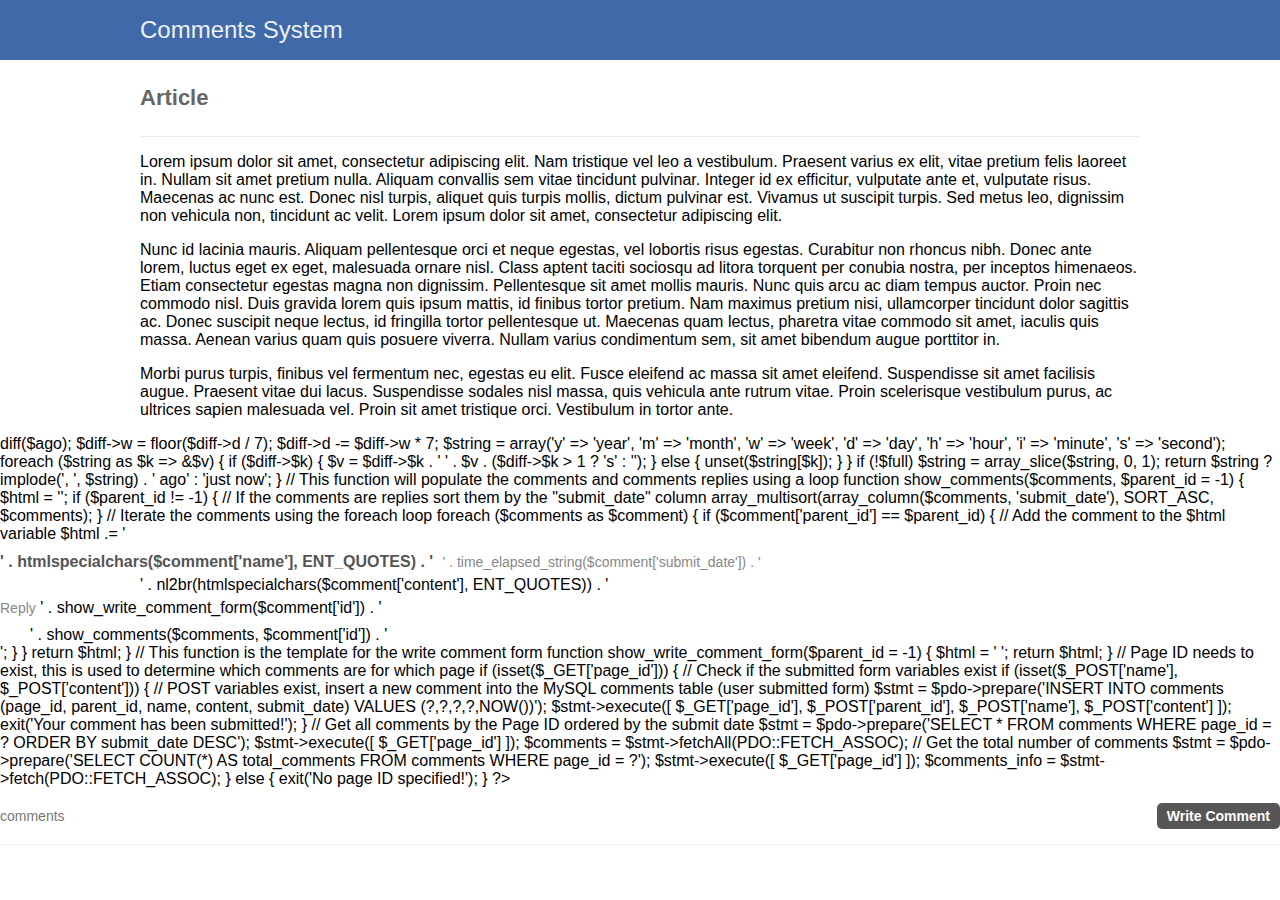
<file: index.html>
<!DOCTYPE html>
<html>

<head>
    <meta charset="utf-8" />
    <title>Comments System</title>
    <link href="style.css" rel="stylesheet" type="text/css" />
    <link href="comments.css" rel="stylesheet" type="text/css" />
</head>

<body>
    <nav class="navtop">
        <div>
            <h1>Comments System</h1>
        </div>
    </nav>

    <div class="content home">
        <h2>Article</h2>

        <p>
            Lorem ipsum dolor sit amet, consectetur adipiscing elit. Nam tristique vel leo a vestibulum. Praesent varius ex elit, vitae pretium felis laoreet in. Nullam sit amet pretium nulla. Aliquam convallis sem vitae tincidunt pulvinar. Integer id ex efficitur,
            vulputate ante et, vulputate risus. Maecenas ac nunc est. Donec nisl turpis, aliquet quis turpis mollis, dictum pulvinar est. Vivamus ut suscipit turpis. Sed metus leo, dignissim non vehicula non, tincidunt ac velit. Lorem ipsum dolor sit
            amet, consectetur adipiscing elit.
        </p>

        <p>
            Nunc id lacinia mauris. Aliquam pellentesque orci et neque egestas, vel lobortis risus egestas. Curabitur non rhoncus nibh. Donec ante lorem, luctus eget ex eget, malesuada ornare nisl. Class aptent taciti sociosqu ad litora torquent per conubia nostra,
            per inceptos himenaeos. Etiam consectetur egestas magna non dignissim. Pellentesque sit amet mollis mauris. Nunc quis arcu ac diam tempus auctor. Proin nec commodo nisl. Duis gravida lorem quis ipsum mattis, id finibus tortor pretium. Nam
            maximus pretium nisi, ullamcorper tincidunt dolor sagittis ac. Donec suscipit neque lectus, id fringilla tortor pellentesque ut. Maecenas quam lectus, pharetra vitae commodo sit amet, iaculis quis massa. Aenean varius quam quis posuere viverra.
            Nullam varius condimentum sem, sit amet bibendum augue porttitor in.
        </p>

        <p>
            Morbi purus turpis, finibus vel fermentum nec, egestas eu elit. Fusce eleifend ac massa sit amet eleifend. Suspendisse sit amet facilisis augue. Praesent vitae dui lacus. Suspendisse sodales nisl massa, quis vehicula ante rutrum vitae. Proin scelerisque
            vestibulum purus, ac ultrices sapien malesuada vel. Proin sit amet tristique orci. Vestibulum in tortor ante.
        </p>
    </div>
    <div class="comments"></div>

    <script>
        const comments_page_id = 1; // This number should be unique on every page
        fetch("comments.php?page_id=" + comments_page_id)
            .then((response) => response.text())
            .then((data) => {
                document.querySelector(".comments").innerHTML = data;
                document
                    .querySelectorAll(
                        ".comments .write_comment_btn, .comments .reply_comment_btn"
                    )
                    .forEach((element) => {
                        element.onclick = (event) => {
                            event.preventDefault();
                            document
                                .querySelectorAll(".comments .write_comment")
                                .forEach((element) => (element.style.display = "none"));
                            document.querySelector(
                                "div[data-comment-id='" +
                                element.getAttribute("data-comment-id") +
                                "']"
                            ).style.display = "block";
                            document
                                .querySelector(
                                    "div[data-comment-id='" +
                                    element.getAttribute("data-comment-id") +
                                    "'] input[name='name']"
                                )
                                .focus();
                        };
                    });
                document
                    .querySelectorAll(".comments .write_comment form")
                    .forEach((element) => {
                        element.onsubmit = (event) => {
                            event.preventDefault();
                            fetch("comments.php?page_id=" + comments_page_id, {
                                    method: "POST",
                                    body: new FormData(element),
                                })
                                .then((response) => response.text())
                                .then((data) => {
                                    element.parentElement.innerHTML = data;
                                });
                        };
                    });
            });
    </script>
</body>

</html>
</file>
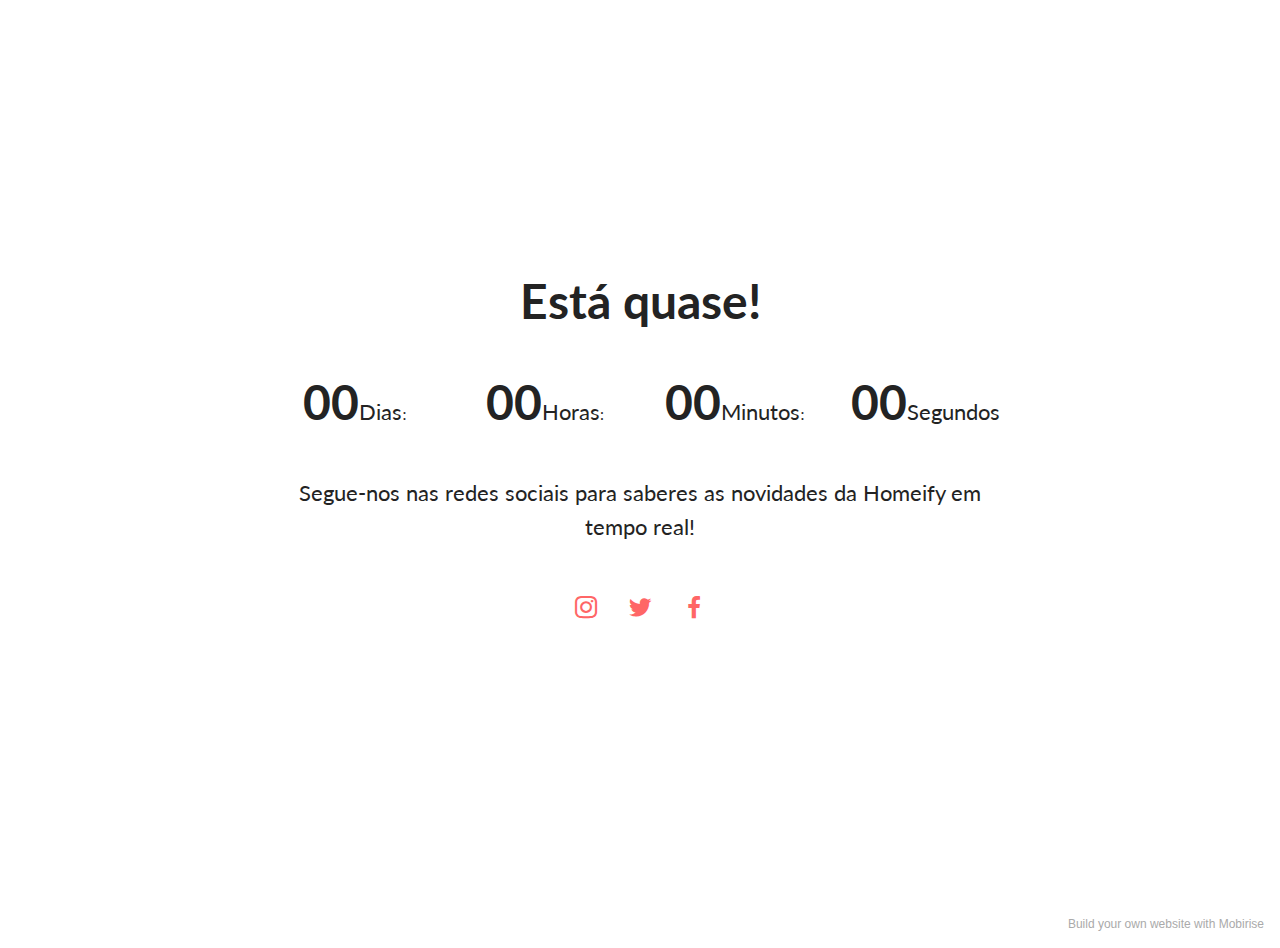
<file: __countdown.html>
<!DOCTYPE html>
<html>

<head>
    <!-- Site made with Mobirise Website Builder v5.3.0, https://mobirise.com -->
    <meta charset="UTF-8">
    <meta http-equiv="X-UA-Compatible" content="IE=edge">
    <meta name="generator" content="Mobirise v5.3.0, mobirise.com">
    <meta name="viewport" content="width=device-width, initial-scale=1, minimum-scale=1">
    <link rel="shortcut icon" href="assets/images/logo5.png" type="image/x-icon">
    <meta name="description" content="">


    <title>Home</title>
    <link rel="stylesheet" href="assets/tether/tether.min.css">
    <link rel="stylesheet" href="assets/bootstrap/css/bootstrap.min.css">
    <link rel="stylesheet" href="assets/bootstrap/css/bootstrap-grid.min.css">
    <link rel="stylesheet" href="assets/bootstrap/css/bootstrap-reboot.min.css">
    <link rel="stylesheet" href="assets/socicon/css/styles.css">
    <link rel="stylesheet" href="assets/theme/css/style.css">
    <link rel="preload" as="style" href="assets/mobirise/css/mbr-additional.css">
    <link rel="stylesheet" href="assets/mobirise/css/mbr-additional.css" type="text/css">




</head>

<body>

    <section class="countdown4 cid-suEU3LUFMp mbr-fullscreen" id="countdown4-0">


        <div class="container">
            <div class="row justify-content-center">
                <div class="col-lg-8">
                    <h3 class="mbr-section-title mb-5 align-center mbr-fonts-style display-2">
                        <strong>Está quase!</strong></h3>

                    <div class="countdown-cont align-center mb-5">
                        <div class="daysCountdown col-xs-3 col-sm-3 col-md-3" title="Dias"></div>
                        <div class="hoursCountdown col-xs-3 col-sm-3 col-md-3" title="Horas"></div>
                        <div class="minutesCountdown col-xs-3 col-sm-3 col-md-3" title="Minutos"></div>
                        <div class="secondsCountdown col-xs-3 col-sm-3 col-md-3" title="Segundos"></div>
                        <div class="countdown" data-due-date="2021/06/15"></div>
                    </div>
                    <p class="mbr-text mb-5 align-center mbr-fonts-style display-7">
                        Segue-nos nas redes sociais para saberes as novidades da Homeify em tempo real!</p>
                    <div class="icons-menu row justify-content-center display-7">




                        <div class="soc-item col-auto">
                            <a href="https://instagram.com/mobirise" target="_blank" class="social__link">
                                <span class="mbr-iconfont socicon-instagram socicon"></span>
                            </a>
                        </div>
                        <div class="soc-item col-auto">
                            <a href="https://twitter.com/mobirise" target="_blank" class="social__link">
                                <span class="mbr-iconfont socicon-twitter socicon"></span>
                            </a>
                        </div>
                        <div class="soc-item col-auto">
                            <a href="https://facebook.com/Mobirise/" target="_blank" class="social__link">
                                <span class="mbr-iconfont socicon socicon-facebook"></span>
                            </a>
                        </div>
                    </div>

                </div>
            </div>
        </div>
    </section>
    <section style="background-color: #fff; font-family: -apple-system, BlinkMacSystemFont, 'Segoe UI', 'Roboto', 'Helvetica Neue', Arial, sans-serif; color:#aaa; font-size:12px; padding: 0; align-items: center; display: flex;">
        <a href="https://mobirise.site/p" style="flex: 1 1; height: 3rem; padding-left: 1rem;"></a>
        <p style="flex: 0 0 auto; margin:0; padding-right:1rem;">Build your own <a href="https://mobirise.site/y" style="color:#aaa;">website</a> with Mobirise</p>
    </section>
    <script src="assets/web/assets/jquery/jquery.min.js"></script>
    <script src="assets/popper/popper.min.js"></script>
    <script src="assets/tether/tether.min.js"></script>
    <script src="assets/bootstrap/js/bootstrap.min.js"></script>
    <script src="assets/smoothscroll/smooth-scroll.js"></script>
    <script src="assets/countdown/jquery.countdown.min.js"></script>
    <script src="assets/theme/js/script.js"></script>


</body>

</html>
</file>
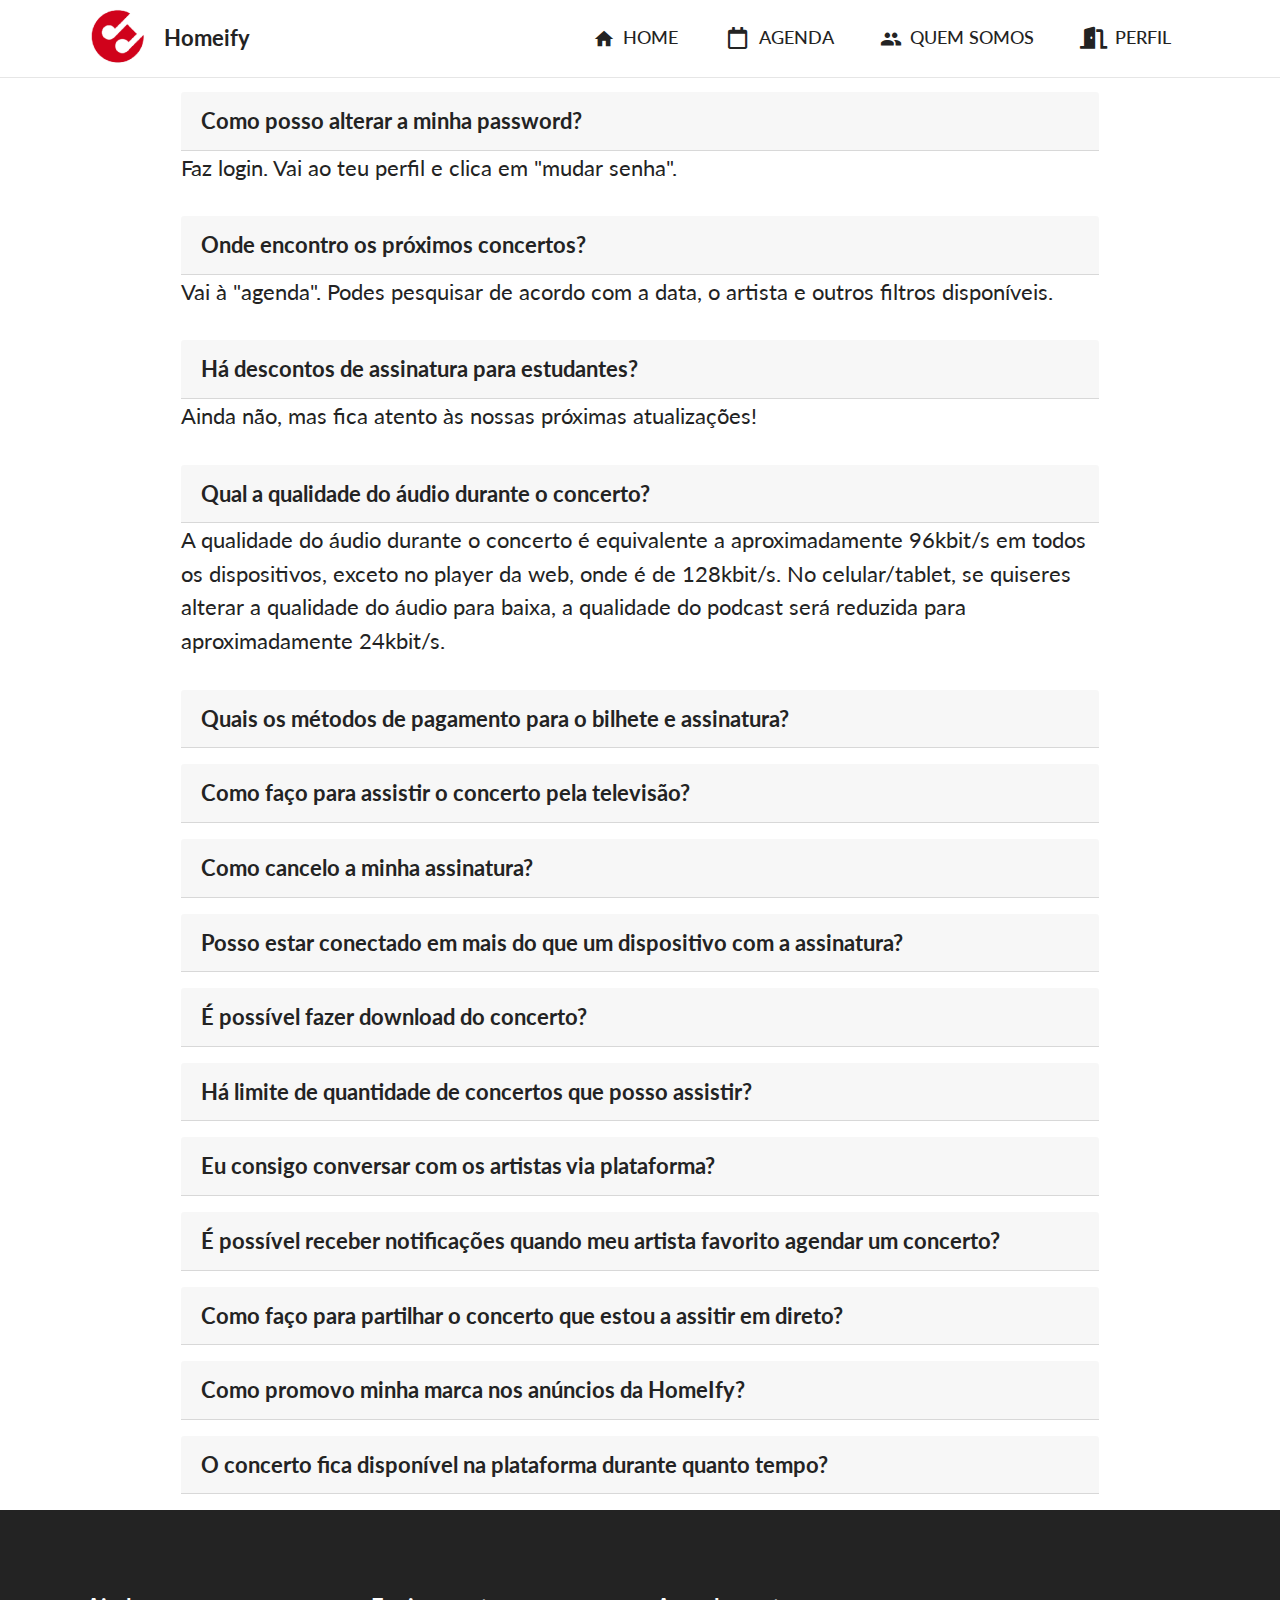
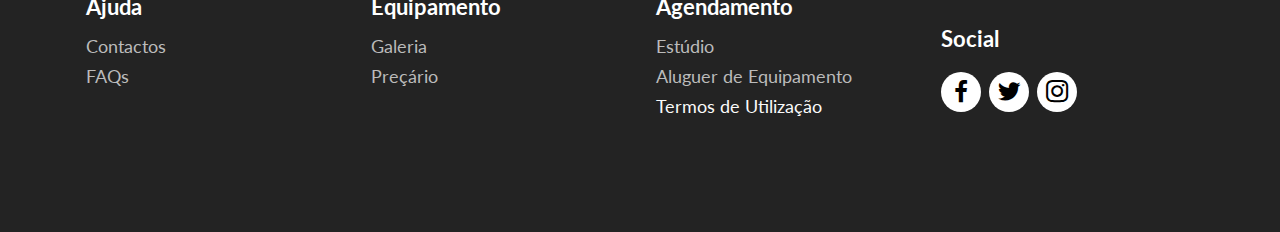
<file: faqs.html>
<!DOCTYPE html>
<html>

<head>
    <meta charset="UTF-8" />
    <meta http-equiv="X-UA-Compatible" content="IE=edge" />
    <meta name="viewport" content="width=device-width, initial-scale=1, minimum-scale=1" />
    <link rel="shortcut icon" href="assets/images/homeify-121x113.png" type="image/x-icon" />
    <meta name="description" content="" />
    <title>FAQs</title>
    <link rel="stylesheet" href="assets/font-awesome-regular/../css/fontawesome.min.css" />
    <link rel="stylesheet" href="assets/font-awesome-regular/css/regular.min.css" />
    <link rel="stylesheet" href="assets/font-awesome-solid/../css/fontawesome.min.css" />
    <link rel="stylesheet" href="assets/font-awesome-solid/css/solid.min.css" />
    <link rel="stylesheet" href="assets/material-design/css/material-icons.min.css" />
    <link rel="stylesheet" href="assets/tether/tether.min.css" />
    <link rel="stylesheet" href="assets/bootstrap/css/bootstrap.min.css" />
    <link rel="stylesheet" href="assets/bootstrap/css/bootstrap-grid.min.css" />
    <link rel="stylesheet" href="assets/bootstrap/css/bootstrap-reboot.min.css" />
    <link rel="stylesheet" href="assets/dropdown/css/style.css" />
    <link rel="stylesheet" href="assets/socicon/css/styles.css" />
    <link rel="stylesheet" href="assets/theme/css/style.css" />
    <link rel="preload" as="style" href="assets/mobirise/css/mbr-additional.css" />
    <link rel="stylesheet" href="assets/mobirise/css/mbr-additional.css" type="text/css" />
</head>

<body>
    <section class="menu cid-s48OLK6784" once="menu" id="menu1-15">
        <nav class="navbar navbar-dropdown navbar-fixed-top navbar-expand-lg">
            <div class="container">
                <div class="navbar-brand">
                    <span class="navbar-logo">
              <a href="index_in.php">
                <img
                  src="assets/images/homeify-121x113.png"
                  alt=""
                  style="height: 3.8rem"
                />
              </a>
            </span>
                    <span class="navbar-caption-wrap"><a
                class="navbar-caption text-black text-primary display-7"
                href="index_in.php"
                >Homeify</a
              ></span
            >
          </div>
          <button
            class="navbar-toggler"
            type="button"
            data-toggle="collapse"
            data-target="#navbarSupportedContent"
            aria-controls="navbarNavAltMarkup"
            aria-expanded="false"
            aria-label="Toggle navigation"
          >
            <div class="hamburger">
              <span></span>
                    <span></span>
                    <span></span>
                    <span></span>
                </div>
                </button>
                <div class="collapse navbar-collapse" id="navbarSupportedContent">
                    <ul class="navbar-nav nav-dropdown nav-right" data-app-modern-menu="true">
                        <li class="nav-item">
                            <a class="nav-link link text-black text-primary display-4" href="index_in.php"><span
                    class="material material-home mbr-iconfont mbr-iconfont-btn"
                  ></span
                  >HOME</a
                >
              </li>
              <li class="nav-item">
                <a
                  class="nav-link link text-black text-primary display-4"
                  href="agenda_in.php"
                  ><span
                    class="far fa-fw fa-calendar mbr-iconfont mbr-iconfont-btn"
                  ></span
                  >AGENDA</a
                >
              </li>
              <li class="nav-item">
                <a
                  class="nav-link link text-black text-primary display-4"
                  href="quem_somos_in.php"
                  aria-expanded="false"
                  ><span
                    class="material material-people mbr-iconfont mbr-iconfont-btn"
                  ></span
                  >QUEM SOMOS</a
                >
              </li>
              <li class="nav-item">
                <a
                  class="nav-link link text-black text-primary display-4"
                  href="perfil.php"
                  aria-expanded="false"
                  ><span
                    class="fas fa-fw fa-door-open mbr-iconfont mbr-iconfont-btn"
                  ></span
                  >PERFIL</a
                >
              </li>
            </ul>
          </div>
        </div>
      </nav>
    </section>
    <section class="content17 cid-suFgmPrBzy" id="content17-1">
      <div class="container">
        <div class="justify-content-center row">
          <div class="col-12 col-md-10">
            <div class="section-head align-center mb-4">
              <h3 class="mbr-section-title mb-0 mbr-fonts-style display-2">
                <strong> </strong>
              </h3>
            </div>
            <div
              id="bootstrap-toggle"
              class="toggle-panel accordionStyles tab-content"
            >
              <div class="card mb-3">
                <div class="card-header" role="tab" id="headingOne">
                  <a
                    role="button"
                    class="panel-title text-black collapsed"
                    data-toggle="collapse"
                    data-core=""
                    href="#collapse1_0"
                    aria-expanded="false"
                    aria-controls="collapse1"
                  >
                    <h6 class="panel-title-edit mbr-fonts-style mb-0 display-7">
                      <strong>Como posso alterar a minha password?</strong>
                    </h6>
                    <span class="sign mbr-iconfont mbri-arrow-down"></span>
                  </a>
                </div>
                <div id="collapse1_0" class="panel-collapse noScroll collapse show" role="tabpanel" aria-labelledby="headingOne" style="">
                    <div class="panel-body">
                        <p class="mbr-fonts-style panel-text display-7">
                            Faz login. Vai ao teu perfil e clica em &quot;mudar senha&quot;.
                        </p>
                    </div>
                </div>
            </div>
            <div class="card mb-3">
                <div class="card-header" role="tab" id="headingTwo">
                    <a role="button" class="panel-title text-black collapsed" data-toggle="collapse" data-core="" href="#collapse2_0" aria-expanded="false" aria-controls="collapse2">
                        <h6 class="panel-title-edit mbr-fonts-style mb-0 display-7">
                            <strong>Onde encontro os próximos concertos?</strong>
                        </h6>
                        <span class="sign mbr-iconfont mbri-arrow-down"></span>
                    </a>
                </div>
                <div id="collapse2_0" class="panel-collapse noScroll collapse show" role="tabpanel" aria-labelledby="headingTwo" style="">
                    <div class="panel-body">
                        <p class="mbr-fonts-style panel-text display-7">
                            Vai à &quot;agenda&quot;. Podes pesquisar de acordo com a data, o artista e outros filtros disponíveis.
                        </p>
                    </div>
                </div>
            </div>
            <div class="card mb-3">
                <div class="card-header" role="tab" id="headingThree">
                    <a role="button" class="panel-title text-black collapsed" data-toggle="collapse" data-core="" href="#collapse3_0" aria-expanded="false" aria-controls="collapse3">
                        <h6 class="panel-title-edit mbr-fonts-style mb-0 display-7">
                            <strong>Há descontos de assinatura para estudantes?</strong
                      >
                    </h6>
                    <span class="sign mbr-iconfont mbri-arrow-down"></span>
                  </a>
                </div>
                <div
                  id="collapse3_0"
                  class="panel-collapse noScroll collapse show"
                  role="tabpanel"
                  aria-labelledby="headingThree"
                  style=""
                >
                  <div class="panel-body">
                    <p class="mbr-fonts-style panel-text display-7">
                      Ainda não, mas fica atento às nossas próximas
                      atualizações!
                    </p>
                  </div>
                </div>
              </div>
              <div class="card mb-3">
                <div class="card-header" role="tab" id="headingThree">
                  <a
                    role="button"
                    class="collapsed panel-title text-black"
                    data-toggle="collapse"
                    data-core=""
                    href="#collapse4_0"
                    aria-expanded="false"
                    aria-controls="collapse4"
                  >
                    <h6 class="panel-title-edit mbr-fonts-style mb-0 display-7">
                      <strong
                        >Qual a qualidade do áudio durante o concerto?</strong
                      >
                    </h6>
                    <span class="sign mbr-iconfont mbri-arrow-down"></span>
                  </a>
                </div>
                <div
                  id="collapse4_0"
                  class="panel-collapse noScroll collapse show"
                  role="tabpanel"
                  aria-labelledby="headingThree"
                  style=""
                >
                  <div class="panel-body">
                    <p class="mbr-fonts-style panel-text display-7">
                      A qualidade do áudio durante o concerto é equivalente a
                      aproximadamente 96kbit/s em todos os dispositivos, exceto
                      no player da web, onde é de 128kbit/s. No celular/tablet,
                      se quiseres alterar a qualidade do áudio para baixa, a
                      qualidade do podcast será reduzida para aproximadamente
                      24kbit/s.
                    </p>
                  </div>
                </div>
              </div>
              <div class="card mb-3">
                <div class="card-header" role="tab" id="headingThree">
                  <a
                    role="button"
                    class="panel-title text-black collapsed"
                    data-toggle="collapse"
                    data-core=""
                    href="#collapse5_0"
                    aria-expanded="false"
                    aria-controls="collapse5"
                  >
                    <h6 class="panel-title-edit mbr-fonts-style mb-0 display-7">
                      <strong
                        >Quais os métodos de pagamento para o bilhete e
                        assinatura?</strong
                      >
                    </h6>
                    <span
                      class="mbr-iconfont mobi-mbri-arrow-down mobi-mbri"
                    ></span>
                  </a>
                </div>
                <div
                  id="collapse5_0"
                  class="panel-collapse noScroll collapse"
                  role="tabpanel"
                  aria-labelledby="headingThree"
                >
                  <div class="panel-body">
                    <p class="mbr-fonts-style panel-text display-7">
                      Aceitamos cartões de crédito (Visa, MasterCard, Elo e
                      American Express). Também aceitamos cartões pré-pagos
                      Visa, MasterCard, Elo e American Express (utilizados na
                      função crédito). <br />O pagamento via MbWay é possível
                      apenas para a compra de bilhetes virtuais.
                    </p>
                  </div>
                </div>
              </div>
              <div class="card mb-3">
                <div class="card-header" role="tab" id="headingThree">
                  <a
                    role="button"
                    class="collapsed panel-title text-black"
                    data-toggle="collapse"
                    data-core=""
                    href="#collapse6_0"
                    aria-expanded="false"
                    aria-controls="collapse6"
                  >
                    <h6 class="panel-title-edit mbr-fonts-style mb-0 display-7">
                      <strong
                        >Como faço para assistir o concerto pela
                        televisão?</strong
                      >
                    </h6>
                    <span
                      class="mbr-iconfont mobi-mbri-arrow-down mobi-mbri"
                    ></span>
                  </a>
                </div>
                <div
                  id="collapse6_0"
                  class="panel-collapse noScroll collapse"
                  role="tabpanel"
                  aria-labelledby="headingThree"
                >
                  <div class="panel-body">
                    <p class="mbr-fonts-style panel-text display-7">
                      Podes te ligar à HomeIfy via bluetooth, por HomeIfy
                      Connect dentro da nossa aplicação ou pela nossa aplicação
                      na tua SmartTV.
                    </p>
                  </div>
                </div>
              </div>
            </div>
          </div>
        </div>
      </div>
    </section>
    <section class="content17 cid-suFgrVKrbd" id="content17-2">
      <div class="container">
        <div class="row justify-content-center">
          <div class="col-12 col-md-10">
            <div
              id="bootstrap-toggle"
              class="toggle-panel accordionStyles tab-content"
            >
              <div class="card mb-3">
                <div class="card-header" role="tab" id="headingOne">
                  <a
                    role="button"
                    class="collapsed panel-title text-black"
                    data-toggle="collapse"
                    data-core=""
                    href="#collapse1_1"
                    aria-expanded="false"
                    aria-controls="collapse1"
                  >
                    <h6 class="panel-title-edit mbr-fonts-style mb-0 display-7">
                      <strong>Como cancelo a minha assinatura?</strong>
                        </h6>
                        <span class="sign mbr-iconfont mbri-arrow-down"></span>
                    </a>
                </div>
                <div id="collapse1_1" class="panel-collapse noScroll collapse" role="tabpanel" aria-labelledby="headingOne">
                    <div class="panel-body">
                        <p class="mbr-fonts-style panel-text display-7">
                            Vai ao teu perfil, clica em Assinatura e seleciona a opção Cancelar. <strong>Nota</strong>: É possível continuar a acessar a HomeIfy até ao último dia da assinatura. Após essa data, já não conseguirás aceder aos concertos salvos,
                            nem aos transmitidos em direto, salvo se comprares ingressos virtuais.
                        </p>
                    </div>
                </div>
            </div>
            <div class="card mb-3">
                <div class="card-header" role="tab" id="headingTwo">
                    <a role="button" class="collapsed panel-title text-black" data-toggle="collapse" data-core="" href="#collapse2_1" aria-expanded="false" aria-controls="collapse2">
                        <h6 class="panel-title-edit mbr-fonts-style mb-0 display-7">
                            <strong>Posso estar conectado em mais do que um dispositivo com
                        a assinatura?</strong
                      >
                    </h6>
                    <span class="sign mbr-iconfont mbri-arrow-down"></span>
                  </a>
                </div>
                <div
                  id="collapse2_1"
                  class="panel-collapse noScroll collapse"
                  role="tabpanel"
                  aria-labelledby="headingTwo"
                >
                  <div class="panel-body">
                    <p class="mbr-fonts-style panel-text display-7">
                      Apenas com a assinatura premium, a qual permite até 4
                      dispositivos em simultâneo.
                    </p>
                  </div>
                </div>
              </div>
              <div class="card mb-3">
                <div class="card-header" role="tab" id="headingThree">
                  <a
                    role="button"
                    class="collapsed panel-title text-black"
                    data-toggle="collapse"
                    data-core=""
                    href="#collapse3_1"
                    aria-expanded="false"
                    aria-controls="collapse3"
                  >
                    <h6 class="panel-title-edit mbr-fonts-style mb-0 display-7">
                      <strong>É possível fazer download do concerto?</strong>
                        </h6>
                        <span class="sign mbr-iconfont mbri-arrow-down"></span>
                    </a>
                </div>
                <div id="collapse3_1" class="panel-collapse noScroll collapse" role="tabpanel" aria-labelledby="headingThree">
                    <div class="panel-body">
                        <p class="mbr-fonts-style panel-text display-7">
                            Não. Para protegermos os autores e os seus direitos, não permitimos o download, nem gravação dos concertos disponibilizados na plataforma.
                        </p>
                    </div>
                </div>
            </div>
            <div class="card mb-3">
                <div class="card-header" role="tab" id="headingThree">
                    <a role="button" class="collapsed panel-title text-black" data-toggle="collapse" data-core="" href="#collapse4_1" aria-expanded="false" aria-controls="collapse4">
                        <h6 class="panel-title-edit mbr-fonts-style mb-0 display-7">
                            <strong>Há limite de quantidade de concertos que posso
                        assistir?</strong
                      >
                    </h6>
                    <span class="sign mbr-iconfont mbri-arrow-down"></span>
                  </a>
                </div>
                <div
                  id="collapse4_1"
                  class="panel-collapse noScroll collapse"
                  role="tabpanel"
                  aria-labelledby="headingThree"
                >
                  <div class="panel-body">
                    <p class="mbr-fonts-style panel-text display-7">
                      Não, em qualquer plano de assinatura podes assistir a
                      quantos concertos quiseres.
                    </p>
                  </div>
                </div>
              </div>
              <div class="card mb-3">
                <div class="card-header" role="tab" id="headingThree">
                  <a
                    role="button"
                    class="collapsed panel-title text-black"
                    data-toggle="collapse"
                    data-core=""
                    href="#collapse5_1"
                    aria-expanded="false"
                    aria-controls="collapse5"
                  >
                    <h6 class="panel-title-edit mbr-fonts-style mb-0 display-7">
                      <strong
                        >Eu consigo conversar com os artistas via
                        plataforma?</strong
                      >
                    </h6>
                    <span
                      class="mbr-iconfont mobi-mbri-arrow-down mobi-mbri"
                    ></span>
                  </a>
                </div>
                <div
                  id="collapse5_1"
                  class="panel-collapse noScroll collapse"
                  role="tabpanel"
                  aria-labelledby="headingThree"
                >
                  <div class="panel-body">
                    <p class="mbr-fonts-style panel-text display-7">
                      Atualmente, temos a possibilidade apenas do fã enviar
                      comentários e avaliar o artista. Fica atento às próximas
                      atualizações!
                    </p>
                  </div>
                </div>
              </div>
              <div class="card mb-3">
                <div class="card-header" role="tab" id="headingThree">
                  <a
                    role="button"
                    class="collapsed panel-title text-black"
                    data-toggle="collapse"
                    data-core=""
                    href="#collapse6_1"
                    aria-expanded="false"
                    aria-controls="collapse6"
                  >
                    <h6 class="panel-title-edit mbr-fonts-style mb-0 display-7">
                      <strong
                        >É possível receber notificações quando meu artista
                        favorito agendar um concerto?</strong
                      >
                    </h6>
                    <span
                      class="mbr-iconfont mobi-mbri-arrow-down mobi-mbri"
                    ></span>
                  </a>
                </div>
                <div
                  id="collapse6_1"
                  class="panel-collapse noScroll collapse"
                  role="tabpanel"
                  aria-labelledby="headingThree"
                >
                  <div class="panel-body">
                    <p class="mbr-fonts-style panel-text display-7">
                      Sim. Vai ao teu perfil, clica em Configurações. Na parte
                      de Notificações, seleciona que notificações queres
                      receber.
                    </p>
                  </div>
                </div>
              </div>
            </div>
          </div>
        </div>
      </div>
    </section>
    <section class="content17 cid-suFhxhCAJe" id="content17-3">
      <div class="container">
        <div class="row justify-content-center">
          <div class="col-12 col-md-10">
            <div
              id="bootstrap-toggle"
              class="toggle-panel accordionStyles tab-content"
            >
              <div class="card mb-3">
                <div class="card-header" role="tab" id="headingOne">
                  <a
                    role="button"
                    class="collapsed panel-title text-black"
                    data-toggle="collapse"
                    data-core=""
                    href="#collapse1_2"
                    aria-expanded="false"
                    aria-controls="collapse1"
                  >
                    <h6 class="panel-title-edit mbr-fonts-style mb-0 display-7">
                      <strong
                        >Como faço para partilhar o concerto que estou a assitir
                        em direto?</strong
                      >
                    </h6>
                    <span class="sign mbr-iconfont mbri-arrow-down"></span>
                  </a>
                </div>
                <div
                  id="collapse1_2"
                  class="panel-collapse noScroll collapse"
                  role="tabpanel"
                  aria-labelledby="headingOne"
                >
                  <div class="panel-body">
                    <p class="mbr-fonts-style panel-text display-7">
                      No canto superior direito, clica em &quot;Share&quot; ou
                      &quot;Compartilhar&quot;. É possível enviar o link para o
                      Whatsapp, Instagram, Facebook e E-Mail.
                    </p>
                  </div>
                </div>
              </div>
              <div class="card mb-3">
                <div class="card-header" role="tab" id="headingTwo">
                  <a
                    role="button"
                    class="collapsed panel-title text-black"
                    data-toggle="collapse"
                    data-core=""
                    href="#collapse2_2"
                    aria-expanded="false"
                    aria-controls="collapse2"
                  >
                    <h6 class="panel-title-edit mbr-fonts-style mb-0 display-7">
                      <strong
                        >Como promovo minha marca nos anúncios da
                        HomeIfy?</strong
                      >
                    </h6>
                    <span class="sign mbr-iconfont mbri-arrow-down"></span>
                  </a>
                </div>
                <div
                  id="collapse2_2"
                  class="panel-collapse noScroll collapse"
                  role="tabpanel"
                  aria-labelledby="headingTwo"
                >
                  <div class="panel-body">
                    <p class="mbr-fonts-style panel-text display-7">
                      Entra em contato com nosso setor de publicidade, via
                      e-mail publi@homeify.com.
                    </p>
                  </div>
                </div>
              </div>
              <div class="card mb-3">
                <div class="card-header" role="tab" id="headingThree">
                  <a
                    role="button"
                    class="collapsed panel-title text-black"
                    data-toggle="collapse"
                    data-core=""
                    href="#collapse3_2"
                    aria-expanded="false"
                    aria-controls="collapse3"
                  >
                    <h6 class="panel-title-edit mbr-fonts-style mb-0 display-7">
                      <strong
                        >O concerto fica disponível na plataforma durante quanto
                        tempo?</strong
                      >
                    </h6>
                    <span class="sign mbr-iconfont mbri-arrow-down"></span>
                  </a>
                </div>
                <div
                  id="collapse3_2"
                  class="panel-collapse noScroll collapse"
                  role="tabpanel"
                  aria-labelledby="headingThree"
                >
                  <div class="panel-body">
                    <p class="mbr-fonts-style panel-text display-7">
                      Por 7 dias, contados a partir do dia seguinte ao concerto
                      em direto.
                    </p>
                  </div>
                </div>
              </div>
            </div>
          </div>
        </div>
      </div>
    </section>
    <section class="footer1 cid-spVNvGeVDB" once="footers" id="footer1-y">
      <div class="container">
        <div class="row mbr-white">
          <div class="col-12 col-md-6 col-lg-3">
            <h5 class="mbr-section-subtitle mbr-fonts-style mb-2 display-7">
              <strong>Ajuda</strong>
                            </h5>
                            <ul class="list mbr-fonts-style display-4">
                                <li class="mbr-text item-wrap">
                                    <span style="font-size: 1.1rem">Contactos</span>
                                </li>
                                <li class="mbr-text item-wrap">
                                    <span style="font-size: 1.1rem">FAQs</span>
                                </li>
                            </ul>
                </div>
                <div class="col-12 col-md-6 col-lg-3">
                    <h5 class="mbr-section-subtitle mbr-fonts-style mb-2 display-7">
                        <strong>Equipamento</strong>
                    </h5>
                    <ul class="list mbr-fonts-style display-4">
                        <li class="mbr-text item-wrap">
                            <span style="font-size: 1.1rem">Galeria</span>
                        </li>
                        <li class="mbr-text item-wrap">
                            <span style="font-size: 1.1rem">Preçário<br /></span>
                            <br />
                        </li>
                    </ul>
                </div>
                <div class="col-12 col-md-6 col-lg-3">
                    <h5 class="mbr-section-subtitle mbr-fonts-style mb-2 display-7">
                        <strong>Agendamento</strong>
                    </h5>
                    <ul class="list mbr-fonts-style display-4">
                        <li class="mbr-text item-wrap">Estúdio</li>
                        <li class="mbr-text item-wrap">Aluguer de Equipamento</li>
                        <li class="item-wrap mbr-text" href="https://homeify.azurewebsites.net/termos.html">
                            <a href="https://homeify.azurewebsites.net/termos.html" class="text-white">Termos de Utilização</a
                >
              </li>
              <li class="mbr-text item-wrap">
                <br />
              </li>
            </ul>
          </div>
          <div class="col-12 col-md-6 col-lg-3">
            <h5
              class="mbr-section-subtitle mbr-fonts-style mb-2 display-7"
            ></h5>
            <p class="mbr-text mbr-fonts-style mb-4 display-4"></p>
            <h5 class="mbr-section-subtitle mbr-fonts-style mb-3 display-7">
              <strong>Social</strong>
            </h5>
            <div class="social-row display-7">
              <div class="soc-item">
                <a href="http://facebook.com" target="_blank">
                  <span class="mbr-iconfont socicon-facebook socicon"></span>
                </a>
                </div>
                <div class="soc-item">
                    <a href="https://twitter.com" target="_blank">
                        <span class="mbr-iconfont socicon-twitter socicon"></span>
                    </a>
                </div>
                <div class="soc-item">
                    <a href="http://instagram.com/homeify_/" target="_blank">
                        <span class="mbr-iconfont socicon-instagram socicon"></span>
                    </a>
                </div>
            </div>
            </div>
            </div>
            </div>
    </section>
    <section id="top-1" hidden>
        <a href="https://mobirise.site"></a>
    </section>
    <script src="assets/web/assets/jquery/jquery.min.js"></script>
    <script src="assets/popper/popper.min.js"></script>
    <script src="assets/tether/tether.min.js"></script>
    <script src="assets/bootstrap/js/bootstrap.min.js"></script>
    <script src="assets/smoothscroll/smooth-scroll.js"></script>
    <script src="assets/mbr-switch-arrow/mbr-switch-arrow.js"></script>
    <script src="assets/theme/js/script.js"></script>
</body>

</html>
</file>
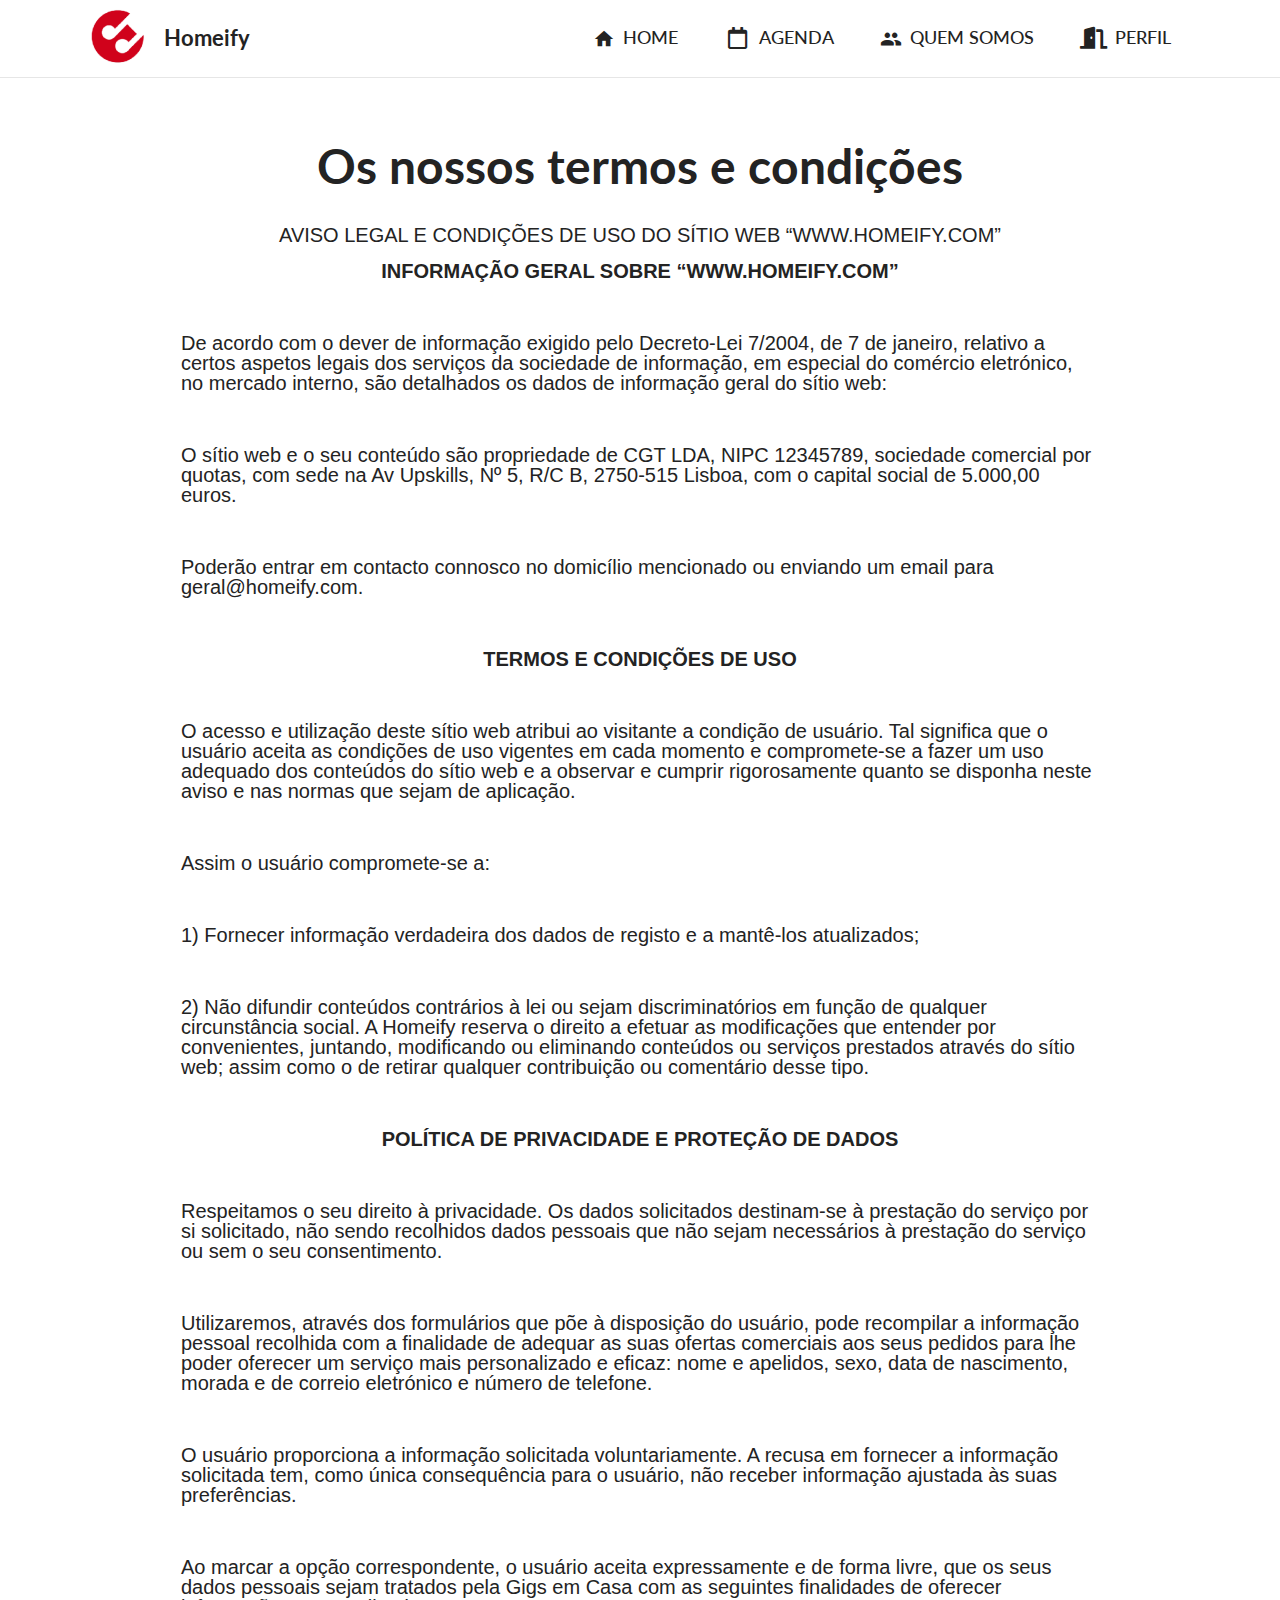
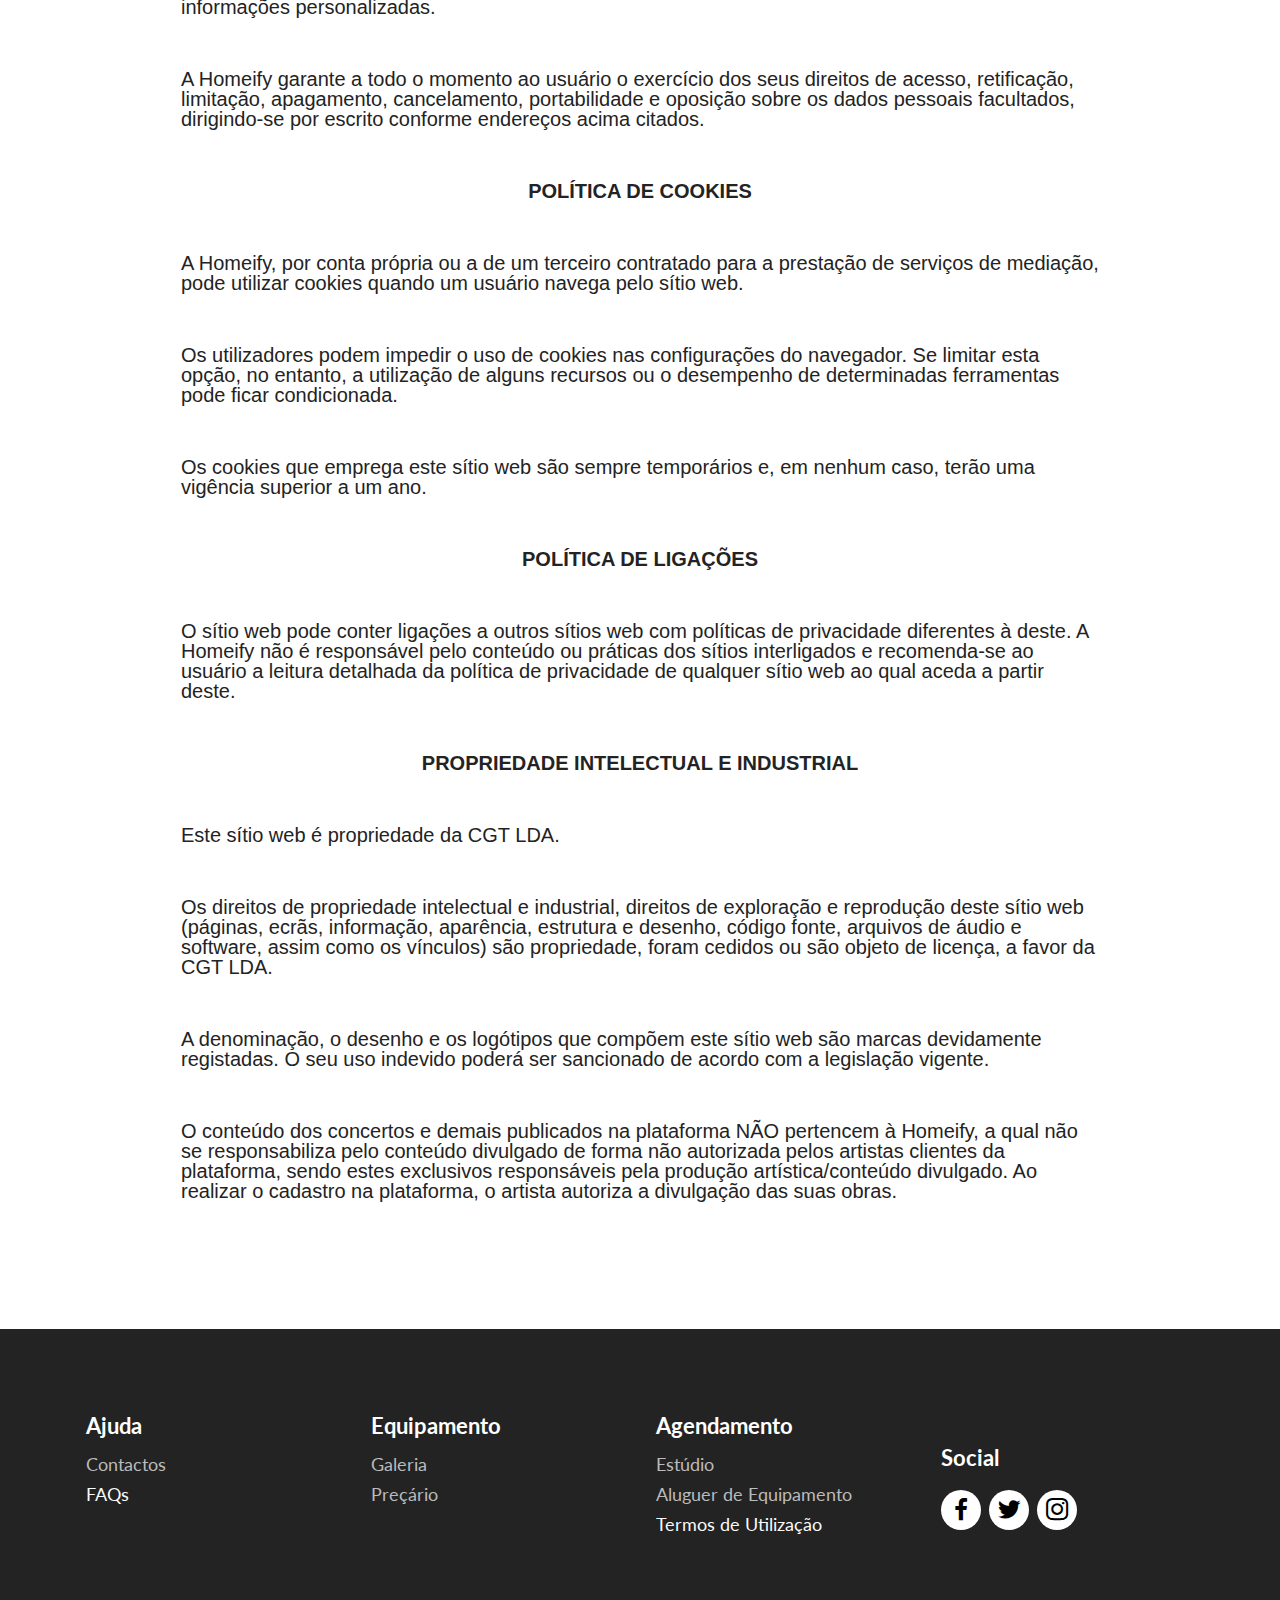
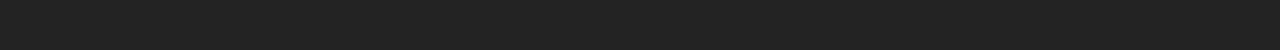
<file: termos.html>
<!DOCTYPE html>
<html>

<head>
    <meta charset="UTF-8" />
    <meta http-equiv="X-UA-Compatible" content="IE=edge" />
    <meta name="viewport" content="width=device-width, initial-scale=1, minimum-scale=1" />
    <link rel="shortcut icon" href="assets/images/homeify-121x113.png" type="image/x-icon" />
    <meta name="description" content="" />
    <title>Termos e Condições</title>
    <link rel="stylesheet" href="assets/font-awesome-regular/../css/fontawesome.min.css" />
    <link rel="stylesheet" href="assets/font-awesome-regular/css/regular.min.css" />
    <link rel="stylesheet" href="assets/font-awesome-solid/../css/fontawesome.min.css" />
    <link rel="stylesheet" href="assets/font-awesome-solid/css/solid.min.css" />
    <link rel="stylesheet" href="assets/material-design/css/material-icons.min.css" />
    <link rel="stylesheet" href="assets/tether/tether.min.css" />
    <link rel="stylesheet" href="assets/bootstrap/css/bootstrap.min.css" />
    <link rel="stylesheet" href="assets/bootstrap/css/bootstrap-grid.min.css" />
    <link rel="stylesheet" href="assets/bootstrap/css/bootstrap-reboot.min.css" />
    <link rel="stylesheet" href="assets/dropdown/css/style.css" />
    <link rel="stylesheet" href="assets/socicon/css/styles.css" />
    <link rel="stylesheet" href="assets/theme/css/style.css" />
    <link rel="preload" as="style" href="assets/mobirise/css/mbr-additional.css" />
    <link rel="stylesheet" href="assets/mobirise/css/mbr-additional.css" type="text/css" />
</head>

<body>
    <section class="menu cid-s48OLK6784" once="menu" id="menu1-15">
        <nav class="navbar navbar-dropdown navbar-fixed-top navbar-expand-lg">
            <div class="container">
                <div class="navbar-brand">
                    <span class="navbar-logo">
              <a href="index_in.php">
                <img
                  src="assets/images/homeify-121x113.png"
                  alt=""
                  style="height: 3.8rem"
                />
              </a>
            </span>
                    <span class="navbar-caption-wrap"><a
                class="navbar-caption text-black text-primary display-7"
                href="index_in.php"
                >Homeify</a
              ></span
            >
          </div>
          <button
            class="navbar-toggler"
            type="button"
            data-toggle="collapse"
            data-target="#navbarSupportedContent"
            aria-controls="navbarNavAltMarkup"
            aria-expanded="false"
            aria-label="Toggle navigation"
          >
            <div class="hamburger">
              <span></span>
                    <span></span>
                    <span></span>
                    <span></span>
                </div>
                </button>
                <div class="collapse navbar-collapse" id="navbarSupportedContent">
                    <ul class="navbar-nav nav-dropdown nav-right" data-app-modern-menu="true">
                        <li class="nav-item">
                            <a class="nav-link link text-black text-primary display-4" href="index_in.php"><span
                    class="material material-home mbr-iconfont mbr-iconfont-btn"
                  ></span
                  >HOME</a
                >
              </li>
              <li class="nav-item">
                <a
                  class="nav-link link text-black text-primary display-4"
                  href="agenda_in.php"
                  ><span
                    class="far fa-fw fa-calendar mbr-iconfont mbr-iconfont-btn"
                  ></span
                  >AGENDA</a
                >
              </li>
              <li class="nav-item">
                <a
                  class="nav-link link text-black text-primary display-4"
                  href="quem_somos_in.php"
                  aria-expanded="false"
                  ><span
                    class="material material-people mbr-iconfont mbr-iconfont-btn"
                  ></span
                  >QUEM SOMOS</a
                >
              </li>
              <li class="nav-item">
                <a
                  class="nav-link link text-black text-primary display-4"
                  href="perfil.php"
                  aria-expanded="false"
                  ><span
                    class="fas fa-fw fa-door-open mbr-iconfont mbr-iconfont-btn"
                  ></span
                  >PERFIL</a
                >
              </li>
            </ul>
          </div>
        </div>
      </nav>
    </section>
    <section class="content4 cid-spWEbKQZ5l" id="content4-1b">
      <div class="container">
        <div class="row justify-content-center">
          <div class="title col-md-12 col-lg-10">
            <h3
              class="mbr-section-title mbr-fonts-style align-center mb-4 display-2"
            >
              <b>Os nossos termos e condições</b>
            </h3>
            <h4
              class="align-center display-4 mb-4 mbr-fonts-style mbr-section-subtitle text-justify"
            ></h4>
            <h4
              class="align-center display-4 mb-4 mbr-fonts-style mbr-section-subtitle text-justify"
            ></h4>
            <b
              ><h4
                class="align-center display-4 mb-4 mbr-fonts-style mbr-section-subtitle text-center"
              ></h4>
              <h4
                class="align-center display-4 mb-4 mbr-fonts-style mbr-section-subtitle text-justify"
              ></h4>
              <h4
                class="align-center display-4 mb-4 mbr-fonts-style mbr-section-subtitle text-justify"
              ></h4
            ></b>
            <p style="text-align: center">
              <strong
                ><span style="font-family: Calibri, sans-serif; font-size: 20px"
                  >AVISO LEGAL E CONDI&Ccedil;&Otilde;ES DE USO DO S&Iacute;TIO
                  WEB &ldquo;WWW.HOMEIFY.COM&rdquo;</span
                ></strong
              >
            </p>
            <p style="text-align: center">
              <span style="font-size: 20px"
                ><span style="font-family: Calibri, sans-serif"
                  ><strong
                    >INFORMA&Ccedil;&Atilde;O GERAL SOBRE
                    &ldquo;WWW.HOMEIFY.COM&rdquo;
                  </strong></span
                ></span
              >
            </p>
            <p>
              <span style="font-size: 20px"
                ><span style="font-family: Calibri, sans-serif"><br /></span
              ></span>
            </p>
            <p>
              <span style="font-size: 20px"
                ><span style="font-family: Calibri, sans-serif"
                  >De acordo com o dever de informa&ccedil;&atilde;o exigido
                  pelo Decreto-Lei 7/2004, de 7 de janeiro, relativo a certos
                  aspetos legais dos servi&ccedil;os da sociedade de
                  informa&ccedil;&atilde;o, em especial do com&eacute;rcio
                  eletr&oacute;nico, no mercado interno, s&atilde;o detalhados
                  os dados de informa&ccedil;&atilde;o geral do s&iacute;tio
                  web:</span
                ></span
              >
            </p>
            <p>
              <span style="font-size: 20px"
                ><span style="font-family: Calibri, sans-serif"><br /></span
              ></span>
            </p>
            <p>
              <span style="font-size: 20px"
                ><span style="font-family: Calibri, sans-serif"
                  >O s&iacute;tio web e o seu conte&uacute;do s&atilde;o
                  propriedade de CGT LDA, NIPC 12345789, sociedade comercial por
                  quotas, com sede na Av Upskills, N&ordm; 5, R/C B, 2750-515
                  Lisboa, com o capital social de 5.000,00 euros.</span
                ></span
              >
            </p>
            <p>
              <span style="font-size: 20px"
                ><span style="font-family: Calibri, sans-serif"><br /></span
              ></span>
            </p>
            <p>
              <span style="font-size: 20px"
                ><span style="font-family: Calibri, sans-serif"
                  >Poder&atilde;o entrar em contacto connosco no
                  domic&iacute;lio mencionado ou enviando um email para
                  geral@homeify.com.</span
                ></span
              >
            </p>
            <p>
              <span style="font-size: 20px"
                ><span style="font-family: Calibri, sans-serif"><br /></span
              ></span>
            </p>
            <p style="text-align: center">
              <span style="font-size: 20px"
                ><span style="font-family: Calibri, sans-serif"
                  ><strong
                    >TERMOS E CONDI&Ccedil;&Otilde;ES DE USO</strong
                  ></span
                ></span
              >
            </p>
            <p>
              <span style="font-size: 20px"
                ><span style="font-family: Calibri, sans-serif"><br /></span
              ></span>
            </p>
            <p>
              <span style="font-size: 20px"
                ><span style="font-family: Calibri, sans-serif"
                  >O acesso e utiliza&ccedil;&atilde;o deste s&iacute;tio web
                  atribui ao visitante a condi&ccedil;&atilde;o de
                  usu&aacute;rio. Tal significa que o usu&aacute;rio aceita as
                  condi&ccedil;&otilde;es de uso vigentes em cada momento e
                  compromete-se a fazer um uso adequado dos conte&uacute;dos do
                  s&iacute;tio web e a observar e cumprir rigorosamente quanto
                  se disponha neste aviso e nas normas que sejam de
                  aplica&ccedil;&atilde;o.</span
                ></span
              >
            </p>
            <p>
              <span style="font-size: 20px"
                ><span style="font-family: Calibri, sans-serif"><br /></span
              ></span>
            </p>
            <p>
              <span style="font-size: 20px"
                ><span style="font-family: Calibri, sans-serif"
                  >Assim o usu&aacute;rio compromete-se a:</span
                ></span
              >
            </p>
            <p>
              <span style="font-size: 20px"
                ><span style="font-family: Calibri, sans-serif"><br /></span
              ></span>
            </p>
            <p>
              <span style="font-size: 20px"
                ><span style="font-family: Calibri, sans-serif"
                  >1) Fornecer informa&ccedil;&atilde;o verdadeira dos dados de
                  registo e a mant&ecirc;-los atualizados;</span
                ></span
              >
            </p>
            <p>
              <span style="font-size: 20px"
                ><span style="font-family: Calibri, sans-serif"><br /></span
              ></span>
            </p>
            <p>
              <span style="font-size: 20px"
                ><span style="font-family: Calibri, sans-serif"
                  >2) N&atilde;o difundir conte&uacute;dos contr&aacute;rios
                  &agrave; lei ou sejam discriminat&oacute;rios em
                  fun&ccedil;&atilde;o de qualquer circunst&acirc;ncia social. A
                  Homeify reserva o direito a efetuar as
                  modifica&ccedil;&otilde;es que entender por convenientes,
                  juntando, modificando ou eliminando conte&uacute;dos ou
                  servi&ccedil;os prestados atrav&eacute;s do s&iacute;tio web;
                  assim como o de retirar qualquer contribui&ccedil;&atilde;o ou
                  coment&aacute;rio desse tipo.</span
                ></span
              >
            </p>
            <p>
              <span style="font-size: 20px"
                ><span style="font-family: Calibri, sans-serif"><br /></span
              ></span>
            </p>
            <p style="text-align: center">
              <span style="font-size: 20px"
                ><span style="font-family: Calibri, sans-serif"
                  ><strong
                    >POL&Iacute;TICA DE PRIVACIDADE E PROTE&Ccedil;&Atilde;O DE
                    DADOS</strong
                  ></span
                ></span
              >
            </p>
            <p>
              <span style="font-size: 20px"
                ><span style="font-family: Calibri, sans-serif"><br /></span
              ></span>
            </p>
            <p>
              <span style="font-size: 20px"
                ><span style="font-family: Calibri, sans-serif"
                  >Respeitamos o seu direito &agrave; privacidade. Os dados
                  solicitados destinam-se &agrave; presta&ccedil;&atilde;o do
                  servi&ccedil;o por si solicitado, n&atilde;o sendo recolhidos
                  dados pessoais que n&atilde;o sejam necess&aacute;rios
                  &agrave; presta&ccedil;&atilde;o do servi&ccedil;o ou sem o
                  seu consentimento.</span
                ></span
              >
            </p>
            <p>
              <span style="font-size: 20px"
                ><span style="font-family: Calibri, sans-serif"><br /></span
              ></span>
            </p>
            <p>
              <span style="font-size: 20px"
                ><span style="font-family: Calibri, sans-serif"
                  >Utilizaremos, atrav&eacute;s dos formul&aacute;rios que
                  p&otilde;e &agrave; disposi&ccedil;&atilde;o do
                  usu&aacute;rio, pode recompilar a informa&ccedil;&atilde;o
                  pessoal recolhida com a finalidade de adequar as suas ofertas
                  comerciais aos seus pedidos para lhe poder oferecer um
                  servi&ccedil;o mais personalizado e eficaz: nome e apelidos,
                  sexo, data de nascimento, morada e de correio
                  eletr&oacute;nico e n&uacute;mero de telefone.</span
                ></span
              >
            </p>
            <p>
              <span style="font-size: 20px"
                ><span style="font-family: Calibri, sans-serif"><br /></span
              ></span>
            </p>
            <p>
              <span style="font-size: 20px"
                ><span style="font-family: Calibri, sans-serif"
                  >O usu&aacute;rio proporciona a informa&ccedil;&atilde;o
                  solicitada voluntariamente. A recusa em fornecer a
                  informa&ccedil;&atilde;o solicitada tem, como &uacute;nica
                  consequ&ecirc;ncia para o usu&aacute;rio, n&atilde;o receber
                  informa&ccedil;&atilde;o ajustada &agrave;s suas
                  prefer&ecirc;ncias.</span
                ></span
              >
            </p>
            <p>
              <span style="font-size: 20px"
                ><span style="font-family: Calibri, sans-serif"><br /></span
              ></span>
            </p>
            <p>
              <span style="font-size: 20px"
                ><span style="font-family: Calibri, sans-serif"
                  >Ao marcar a op&ccedil;&atilde;o correspondente, o
                  usu&aacute;rio aceita expressamente e de forma livre, que os
                  seus dados pessoais sejam tratados pela Gigs em Casa com as
                  seguintes finalidades de oferecer informa&ccedil;&otilde;es
                  personalizadas.</span
                ></span
              >
            </p>
            <p>
              <span style="font-size: 20px"
                ><span style="font-family: Calibri, sans-serif"><br /></span
              ></span>
            </p>
            <p>
              <span style="font-size: 20px"
                ><span style="font-family: Calibri, sans-serif"
                  >A Homeify garante a todo o momento ao usu&aacute;rio o
                  exerc&iacute;cio dos seus direitos de acesso,
                  retifica&ccedil;&atilde;o, limita&ccedil;&atilde;o,
                  apagamento, cancelamento, portabilidade e
                  oposi&ccedil;&atilde;o sobre os dados pessoais facultados,
                  dirigindo-se por escrito conforme endere&ccedil;os acima
                  citados.</span
                ></span
              >
            </p>
            <p>
              <span style="font-size: 20px"
                ><span style="font-family: Calibri, sans-serif"><br /></span
              ></span>
            </p>
            <p style="text-align: center">
              <span style="font-size: 20px"
                ><span style="font-family: Calibri, sans-serif"
                  ><strong>POL&Iacute;TICA DE COOKIES</strong></span
                ></span
              >
            </p>
            <p>
              <span style="font-size: 20px"
                ><span style="font-family: Calibri, sans-serif"><br /></span
              ></span>
            </p>
            <p>
              <span style="font-size: 20px"
                ><span style="font-family: Calibri, sans-serif"
                  >A Homeify, por conta pr&oacute;pria ou a de um terceiro
                  contratado para a presta&ccedil;&atilde;o de servi&ccedil;os
                  de media&ccedil;&atilde;o, pode utilizar cookies quando um
                  usu&aacute;rio navega pelo s&iacute;tio web.</span
                ></span
              >
            </p>
            <p>
              <span style="font-size: 20px"
                ><span style="font-family: Calibri, sans-serif"><br /></span
              ></span>
            </p>
            <p>
              <span style="font-size: 20px"
                ><span style="font-family: Calibri, sans-serif"
                  >Os utilizadores podem impedir o uso de cookies nas
                  configura&ccedil;&otilde;es do navegador. Se limitar esta
                  op&ccedil;&atilde;o, no entanto, a utiliza&ccedil;&atilde;o de
                  alguns recursos ou o desempenho de determinadas ferramentas
                  pode ficar condicionada.</span
                ></span
              >
            </p>
            <p>
              <span style="font-size: 20px"
                ><span style="font-family: Calibri, sans-serif"><br /></span
              ></span>
            </p>
            <p>
              <span style="font-size: 20px"
                ><span style="font-family: Calibri, sans-serif"
                  >Os cookies que emprega este s&iacute;tio web s&atilde;o
                  sempre tempor&aacute;rios e, em nenhum caso, ter&atilde;o uma
                  vig&ecirc;ncia superior a um ano.</span
                ></span
              >
            </p>
            <p>
              <span style="font-size: 20px"
                ><span style="font-family: Calibri, sans-serif"><br /></span
              ></span>
            </p>
            <p style="text-align: center">
              <span style="font-size: 20px"
                ><span style="font-family: Calibri, sans-serif"
                  ><strong
                    >POL&Iacute;TICA DE LIGA&Ccedil;&Otilde;ES</strong
                  ></span
                ></span
              >
            </p>
            <p>
              <span style="font-size: 20px"
                ><span style="font-family: Calibri, sans-serif"><br /></span
              ></span>
            </p>
            <p>
              <span style="font-size: 20px"
                ><span style="font-family: Calibri, sans-serif"
                  >O s&iacute;tio web pode conter liga&ccedil;&otilde;es a
                  outros s&iacute;tios web com pol&iacute;ticas de privacidade
                  diferentes &agrave; deste. A Homeify n&atilde;o &eacute;
                  respons&aacute;vel pelo conte&uacute;do ou pr&aacute;ticas dos
                  s&iacute;tios interligados e recomenda-se ao usu&aacute;rio a
                  leitura detalhada da pol&iacute;tica de privacidade de
                  qualquer s&iacute;tio web ao qual aceda a partir deste.</span
                ></span
              >
            </p>
            <p>
              <span style="font-size: 20px"
                ><span style="font-family: Calibri, sans-serif"><br /></span
              ></span>
            </p>
            <p style="text-align: center">
              <span style="font-size: 20px"
                ><span style="font-family: Calibri, sans-serif"
                  ><strong>PROPRIEDADE INTELECTUAL E INDUSTRIAL</strong></span
                ></span
              >
            </p>
            <p>
              <span style="font-size: 20px"
                ><span style="font-family: Calibri, sans-serif"><br /></span
              ></span>
            </p>
            <p>
              <span style="font-size: 20px"
                ><span style="font-family: Calibri, sans-serif"
                  >Este s&iacute;tio web &eacute; propriedade da CGT LDA.</span
                ></span
              >
            </p>
            <p>
              <span style="font-size: 20px"
                ><span style="font-family: Calibri, sans-serif"><br /></span
              ></span>
            </p>
            <p>
              <span style="font-size: 20px"
                ><span style="font-family: Calibri, sans-serif"
                  >Os direitos de propriedade intelectual e industrial, direitos
                  de explora&ccedil;&atilde;o e reprodu&ccedil;&atilde;o deste
                  s&iacute;tio web (p&aacute;ginas, ecr&atilde;s,
                  informa&ccedil;&atilde;o, apar&ecirc;ncia, estrutura e
                  desenho, c&oacute;digo fonte, arquivos de &aacute;udio e
                  software, assim como os v&iacute;nculos) s&atilde;o
                  propriedade, foram cedidos ou s&atilde;o objeto de
                  licen&ccedil;a, a favor da CGT LDA.</span
                ></span
              >
            </p>
            <p>
              <span style="font-size: 20px"
                ><span style="font-family: Calibri, sans-serif"><br /></span
              ></span>
            </p>
            <p>
              <span style="font-size: 20px"
                ><span style="font-family: Calibri, sans-serif"
                  >A denomina&ccedil;&atilde;o, o desenho e os log&oacute;tipos
                  que comp&otilde;em este s&iacute;tio web s&atilde;o marcas
                  devidamente registadas. O seu uso indevido poder&aacute; ser
                  sancionado de acordo com a legisla&ccedil;&atilde;o
                  vigente.</span
                ></span
              >
            </p>
            <p>
              <span style="font-size: 20px"
                ><span style="font-family: Calibri, sans-serif"><br /></span
              ></span>
            </p>
            <p>
              <span style="font-family: Calibri, sans-serif; font-size: 20px"
                >O conte&uacute;do dos concertos e demais publicados na
                plataforma N&Atilde;O pertencem &agrave; Homeify, a qual
                n&atilde;o se responsabiliza pelo conte&uacute;do divulgado de
                forma n&atilde;o autorizada pelos artistas clientes da
                plataforma, sendo estes exclusivos respons&aacute;veis pela
                produ&ccedil;&atilde;o art&iacute;stica/conte&uacute;do
                divulgado. Ao realizar o cadastro na plataforma, o artista
                autoriza a divulga&ccedil;&atilde;o das suas obras.</span
              >
            </p>
            <p><br /></p>
          </div>
        </div>
      </div>
    </section>
    <section class="footer1 cid-spVNvGeVDB" once="footers" id="footer1-y">
      <div class="container">
        <div class="row mbr-white">
          <div class="col-12 col-md-6 col-lg-3">
            <h5 class="mbr-section-subtitle mbr-fonts-style mb-2 display-7">
              <strong>Ajuda</strong>
            </h5>
            <ul class="list mbr-fonts-style display-4">
              <li class="mbr-text item-wrap">
                <span style="font-size: 1.1rem">Contactos</span>
              </li>
              <li class="mbr-text item-wrap">
                <a
                  href="https://homeify.azurewebsites.net/faqs.html"
                  class="text-white"
                  >FAQs</a
                >
              </li>
            </ul>
          </div>
          <div class="col-12 col-md-6 col-lg-3">
            <h5 class="mbr-section-subtitle mbr-fonts-style mb-2 display-7">
              <strong>Equipamento</strong>
            </h5>
            <ul class="list mbr-fonts-style display-4">
              <li class="mbr-text item-wrap">
                <span style="font-size: 1.1rem">Galeria</span>
              </li>
              <li class="mbr-text item-wrap">
                <span style="font-size: 1.1rem">Preçário<br /></span>
                <br />
              </li>
            </ul>
          </div>
          <div class="col-12 col-md-6 col-lg-3">
            <h5 class="mbr-section-subtitle mbr-fonts-style mb-2 display-7">
              <strong>Agendamento</strong>
            </h5>
            <ul class="list mbr-fonts-style display-4">
              <li class="mbr-text item-wrap">Estúdio</li>
              <li class="mbr-text item-wrap">Aluguer de Equipamento</li>
              <li
                class="item-wrap mbr-text"
                href="https://homeify.azurewebsites.net/termos.html"
              >
                <a
                  href="https://homeify.azurewebsites.net/termos.html"
                  class="text-white"
                  >Termos de Utilização</a
                >
              </li>
              <li class="mbr-text item-wrap">
                <br />
              </li>
            </ul>
          </div>
          <div class="col-12 col-md-6 col-lg-3">
            <h5
              class="mbr-section-subtitle mbr-fonts-style mb-2 display-7"
            ></h5>
            <p class="mbr-text mbr-fonts-style mb-4 display-4"></p>
            <h5 class="mbr-section-subtitle mbr-fonts-style mb-3 display-7">
              <strong>Social</strong>
            </h5>
            <div class="social-row display-7">
              <div class="soc-item">
                <a href="http://facebook.com" target="_blank">
                  <span class="mbr-iconfont socicon-facebook socicon"></span>
                </a>
                </div>
                <div class="soc-item">
                    <a href="https://twitter.com" target="_blank">
                        <span class="mbr-iconfont socicon-twitter socicon"></span>
                    </a>
                </div>
                <div class="soc-item">
                    <a href="http://instagram.com/homeify_/" target="_blank">
                        <span class="mbr-iconfont socicon-instagram socicon"></span>
                    </a>
                </div>
            </div>
            </div>
            </div>
            </div>
    </section>
    <section id="top-1" hidden>
        <a href="https://mobirise.site"></a>
    </section>
    <script src="assets/web/assets/jquery/jquery.min.js"></script>
    <script src="assets/popper/popper.min.js"></script>
    <script src="assets/tether/tether.min.js"></script>
    <script src="assets/bootstrap/js/bootstrap.min.js"></script>
    <script src="assets/smoothscroll/smooth-scroll.js"></script>
    <script src="assets/dropdown/js/nav-dropdown.js"></script>
    <script src="assets/dropdown/js/navbar-dropdown.js"></script>
    <script src="assets/touchswipe/jquery.touch-swipe.min.js"></script>
    <script src="assets/theme/js/script.js"></script>
</body>

</html>
</file>
<file: style.css>
* {
    box-sizing: border-box;
    font-family: -apple-system, BlinkMacSystemFont, "segoe ui", roboto, oxygen, ubuntu, cantarell, "fira sans", "droid sans", "helvetica neue", Arial, sans-serif;
    font-size: 16px;
    -webkit-font-smoothing: antialiased;
    -moz-osx-font-smoothing: grayscale;
}

body {
    background-color: #FFFFFF;
    margin: 0;
}

.navtop {
    background-color: #3f69a8;
    height: 60px;
    width: 100%;
    border: 0;
}

.navtop div {
    display: flex;
    margin: 0 auto;
    width: 1000px;
    height: 100%;
}

.navtop div h1,
.navtop div a {
    display: inline-flex;
    align-items: center;
}

.navtop div h1 {
    flex: 1;
    font-size: 24px;
    padding: 0;
    margin: 0;
    color: #ecf0f6;
    font-weight: normal;
}

.navtop div a {
    padding: 0 20px;
    text-decoration: none;
    color: #c5d2e5;
    font-weight: bold;
}

.navtop div a i {
    padding: 2px 8px 0 0;
}

.navtop div a:hover {
    color: #ecf0f6;
}

.content {
    width: 1000px;
    margin: 0 auto;
}

.content h2 {
    margin: 0;
    padding: 25px 0;
    font-size: 22px;
    border-bottom: 1px solid #ebebeb;
    color: #666666;
}
</file>
<file: comments.css>
.comments .comment_header {
    display: flex;
    justify-content: space-between;
    border-bottom: 1px solid #eee;
    padding: 15px 0;
    margin-bottom: 10px;
    align-items: center;
}

.comments .comment_header .total {
    color: #777777;
    font-size: 14px;
}

.comments .comment_header .write_comment_btn {
    margin: 0;
}

.comments .write_comment_btn,
.comments .write_comment button {
    display: inline-block;
    background-color: #565656;
    color: #fff;
    text-decoration: none;
    margin: 10px 0 0 0;
    padding: 5px 10px;
    border-radius: 5px;
    font-size: 14px;
    font-weight: 600;
    border: 0;
}

.comments .write_comment_btn:hover,
.comments .write_comment button:hover {
    background-color: #636363;
}

.comments .write_comment {
    display: none;
    padding: 20px 0 10px 0;
}

.comments .write_comment textarea {
    width: 100%;
    padding: 10px;
    border: 1px solid #ddd;
    border-radius: 5px;
    height: 150px;
    margin-top: 10px;
}

.comments .write_comment input {
    display: block;
    width: 250px;
    padding: 10px;
    border: 1px solid #ddd;
    border-radius: 5px;
    margin-top: 10px;
}

.comments .write_comment button {
    cursor: pointer;
}

.comments .comment {
    padding-top: 10px;
}

.comments .comment .name {
    display: inline;
    padding: 0 5px 3px 0;
    margin: 0;
    font-size: 16px;
    color: #555555;
}

.comments .comment .date {
    color: #888888;
    font-size: 14px;
}

.comments .comment .content {
    padding: 5px 0 5px 0;
}

.comments .comment .reply_comment_btn {
    display: inline-block;
    text-decoration: none;
    margin-bottom: 10px;
    font-size: 14px;
    color: #888888;
}

.comments .comment .replies {
    padding-left: 30px;
}
</file>
<file: assets/socicon/css/styles.css>
@charset "UTF-8";

@font-face {
  font-family: 'Socicon';
  src:  url('../fonts/socicon.eot');
  src:  url('../fonts/socicon.eot?#iefix') format('embedded-opentype'),
    url('../fonts/socicon.woff2') format('woff2'),
    url('../fonts/socicon.ttf') format('truetype'),
    url('../fonts/socicon.woff') format('woff'),
    url('../fonts/socicon.svg#socicon') format('svg');
  font-weight: normal;
  font-style: normal;
  font-display: swap;
}

[data-icon]:before {
  font-family: "socicon" !important;
  content: attr(data-icon);
  font-style: normal !important;
  font-weight: normal !important;
  font-variant: normal !important;
  text-transform: none !important;
  speak: none;
  line-height: 1;
  -webkit-font-smoothing: antialiased;
  -moz-osx-font-smoothing: grayscale;
}

[class^="socicon-"], [class*=" socicon-"] {
  /* use !important to prevent issues with browser extensions that change fonts */
  font-family: 'Socicon' !important;
  speak: none;
  font-style: normal;
  font-weight: normal;
  font-variant: normal;
  text-transform: none;
  line-height: 1;

  /* Better Font Rendering =========== */
  -webkit-font-smoothing: antialiased;
  -moz-osx-font-smoothing: grayscale;
}

.socicon-eitaa:before {
  content: "\e97c";
}
.socicon-soroush:before {
  content: "\e97d";
}
.socicon-bale:before {
  content: "\e97e";
}
.socicon-zazzle:before {
  content: "\e97b";
}
.socicon-society6:before {
  content: "\e97a";
}
.socicon-redbubble:before {
  content: "\e979";
}
.socicon-avvo:before {
  content: "\e978";
}
.socicon-stitcher:before {
  content: "\e977";
}
.socicon-googlehangouts:before {
  content: "\e974";
}
.socicon-dlive:before {
  content: "\e975";
}
.socicon-vsco:before {
  content: "\e976";
}
.socicon-flipboard:before {
  content: "\e973";
}
.socicon-ubuntu:before {
  content: "\e958";
}
.socicon-artstation:before {
  content: "\e959";
}
.socicon-invision:before {
  content: "\e95a";
}
.socicon-torial:before {
  content: "\e95b";
}
.socicon-collectorz:before {
  content: "\e95c";
}
.socicon-seenthis:before {
  content: "\e95d";
}
.socicon-googleplaymusic:before {
  content: "\e95e";
}
.socicon-debian:before {
  content: "\e95f";
}
.socicon-filmfreeway:before {
  content: "\e960";
}
.socicon-gnome:before {
  content: "\e961";
}
.socicon-itchio:before {
  content: "\e962";
}
.socicon-jamendo:before {
  content: "\e963";
}
.socicon-mix:before {
  content: "\e964";
}
.socicon-sharepoint:before {
  content: "\e965";
}
.socicon-tinder:before {
  content: "\e966";
}
.socicon-windguru:before {
  content: "\e967";
}
.socicon-cdbaby:before {
  content: "\e968";
}
.socicon-elementaryos:before {
  content: "\e969";
}
.socicon-stage32:before {
  content: "\e96a";
}
.socicon-tiktok:before {
  content: "\e96b";
}
.socicon-gitter:before {
  content: "\e96c";
}
.socicon-letterboxd:before {
  content: "\e96d";
}
.socicon-threema:before {
  content: "\e96e";
}
.socicon-splice:before {
  content: "\e96f";
}
.socicon-metapop:before {
  content: "\e970";
}
.socicon-naver:before {
  content: "\e971";
}
.socicon-remote:before {
  content: "\e972";
}
.socicon-internet:before {
  content: "\e957";
}
.socicon-moddb:before {
  content: "\e94b";
}
.socicon-indiedb:before {
  content: "\e94c";
}
.socicon-traxsource:before {
  content: "\e94d";
}
.socicon-gamefor:before {
  content: "\e94e";
}
.socicon-pixiv:before {
  content: "\e94f";
}
.socicon-myanimelist:before {
  content: "\e950";
}
.socicon-blackberry:before {
  content: "\e951";
}
.socicon-wickr:before {
  content: "\e952";
}
.socicon-spip:before {
  content: "\e953";
}
.socicon-napster:before {
  content: "\e954";
}
.socicon-beatport:before {
  content: "\e955";
}
.socicon-hackerone:before {
  content: "\e956";
}
.socicon-hackernews:before {
  content: "\e946";
}
.socicon-smashwords:before {
  content: "\e947";
}
.socicon-kobo:before {
  content: "\e948";
}
.socicon-bookbub:before {
  content: "\e949";
}
.socicon-mailru:before {
  content: "\e94a";
}
.socicon-gitlab:before {
  content: "\e945";
}
.socicon-instructables:before {
  content: "\e944";
}
.socicon-portfolio:before {
  content: "\e943";
}
.socicon-codered:before {
  content: "\e940";
}
.socicon-origin:before {
  content: "\e941";
}
.socicon-nextdoor:before {
  content: "\e942";
}
.socicon-udemy:before {
  content: "\e93f";
}
.socicon-livemaster:before {
  content: "\e93e";
}
.socicon-crunchbase:before {
  content: "\e93b";
}
.socicon-homefy:before {
  content: "\e93c";
}
.socicon-calendly:before {
  content: "\e93d";
}
.socicon-realtor:before {
  content: "\e90f";
}
.socicon-tidal:before {
  content: "\e910";
}
.socicon-qobuz:before {
  content: "\e911";
}
.socicon-natgeo:before {
  content: "\e912";
}
.socicon-mastodon:before {
  content: "\e913";
}
.socicon-unsplash:before {
  content: "\e914";
}
.socicon-homeadvisor:before {
  content: "\e915";
}
.socicon-angieslist:before {
  content: "\e916";
}
.socicon-codepen:before {
  content: "\e917";
}
.socicon-slack:before {
  content: "\e918";
}
.socicon-openaigym:before {
  content: "\e919";
}
.socicon-logmein:before {
  content: "\e91a";
}
.socicon-fiverr:before {
  content: "\e91b";
}
.socicon-gotomeeting:before {
  content: "\e91c";
}
.socicon-aliexpress:before {
  content: "\e91d";
}
.socicon-guru:before {
  content: "\e91e";
}
.socicon-appstore:before {
  content: "\e91f";
}
.socicon-homes:before {
  content: "\e920";
}
.socicon-zoom:before {
  content: "\e921";
}
.socicon-alibaba:before {
  content: "\e922";
}
.socicon-craigslist:before {
  content: "\e923";
}
.socicon-wix:before {
  content: "\e924";
}
.socicon-redfin:before {
  content: "\e925";
}
.socicon-googlecalendar:before {
  content: "\e926";
}
.socicon-shopify:before {
  content: "\e927";
}
.socicon-freelancer:before {
  content: "\e928";
}
.socicon-seedrs:before {
  content: "\e929";
}
.socicon-bing:before {
  content: "\e92a";
}
.socicon-doodle:before {
  content: "\e92b";
}
.socicon-bonanza:before {
  content: "\e92c";
}
.socicon-squarespace:before {
  content: "\e92d";
}
.socicon-toptal:before {
  content: "\e92e";
}
.socicon-gust:before {
  content: "\e92f";
}
.socicon-ask:before {
  content: "\e930";
}
.socicon-trulia:before {
  content: "\e931";
}
.socicon-loomly:before {
  content: "\e932";
}
.socicon-ghost:before {
  content: "\e933";
}
.socicon-upwork:before {
  content: "\e934";
}
.socicon-fundable:before {
  content: "\e935";
}
.socicon-booking:before {
  content: "\e936";
}
.socicon-googlemaps:before {
  content: "\e937";
}
.socicon-zillow:before {
  content: "\e938";
}
.socicon-niconico:before {
  content: "\e939";
}
.socicon-toneden:before {
  content: "\e93a";
}
.socicon-augment:before {
  content: "\e908";
}
.socicon-bitbucket:before {
  content: "\e909";
}
.socicon-fyuse:before {
  content: "\e90a";
}
.socicon-yt-gaming:before {
  content: "\e90b";
}
.socicon-sketchfab:before {
  content: "\e90c";
}
.socicon-mobcrush:before {
  content: "\e90d";
}
.socicon-microsoft:before {
  content: "\e90e";
}
.socicon-pandora:before {
  content: "\e907";
}
.socicon-messenger:before {
  content: "\e906";
}
.socicon-gamewisp:before {
  content: "\e905";
}
.socicon-bloglovin:before {
  content: "\e904";
}
.socicon-tunein:before {
  content: "\e903";
}
.socicon-gamejolt:before {
  content: "\e901";
}
.socicon-trello:before {
  content: "\e902";
}
.socicon-spreadshirt:before {
  content: "\e900";
}
.socicon-500px:before {
  content: "\e000";
}
.socicon-8tracks:before {
  content: "\e001";
}
.socicon-airbnb:before {
  content: "\e002";
}
.socicon-alliance:before {
  content: "\e003";
}
.socicon-amazon:before {
  content: "\e004";
}
.socicon-amplement:before {
  content: "\e005";
}
.socicon-android:before {
  content: "\e006";
}
.socicon-angellist:before {
  content: "\e007";
}
.socicon-apple:before {
  content: "\e008";
}
.socicon-appnet:before {
  content: "\e009";
}
.socicon-baidu:before {
  content: "\e00a";
}
.socicon-bandcamp:before {
  content: "\e00b";
}
.socicon-battlenet:before {
  content: "\e00c";
}
.socicon-mixer:before {
  content: "\e00d";
}
.socicon-bebee:before {
  content: "\e00e";
}
.socicon-bebo:before {
  content: "\e00f";
}
.socicon-behance:before {
  content: "\e010";
}
.socicon-blizzard:before {
  content: "\e011";
}
.socicon-blogger:before {
  content: "\e012";
}
.socicon-buffer:before {
  content: "\e013";
}
.socicon-chrome:before {
  content: "\e014";
}
.socicon-coderwall:before {
  content: "\e015";
}
.socicon-curse:before {
  content: "\e016";
}
.socicon-dailymotion:before {
  content: "\e017";
}
.socicon-deezer:before {
  content: "\e018";
}
.socicon-delicious:before {
  content: "\e019";
}
.socicon-deviantart:before {
  content: "\e01a";
}
.socicon-diablo:before {
  content: "\e01b";
}
.socicon-digg:before {
  content: "\e01c";
}
.socicon-discord:before {
  content: "\e01d";
}
.socicon-disqus:before {
  content: "\e01e";
}
.socicon-douban:before {
  content: "\e01f";
}
.socicon-draugiem:before {
  content: "\e020";
}
.socicon-dribbble:before {
  content: "\e021";
}
.socicon-drupal:before {
  content: "\e022";
}
.socicon-ebay:before {
  content: "\e023";
}
.socicon-ello:before {
  content: "\e024";
}
.socicon-endomodo:before {
  content: "\e025";
}
.socicon-envato:before {
  content: "\e026";
}
.socicon-etsy:before {
  content: "\e027";
}
.socicon-facebook:before {
  content: "\e028";
}
.socicon-feedburner:before {
  content: "\e029";
}
.socicon-filmweb:before {
  content: "\e02a";
}
.socicon-firefox:before {
  content: "\e02b";
}
.socicon-flattr:before {
  content: "\e02c";
}
.socicon-flickr:before {
  content: "\e02d";
}
.socicon-formulr:before {
  content: "\e02e";
}
.socicon-forrst:before {
  content: "\e02f";
}
.socicon-foursquare:before {
  content: "\e030";
}
.socicon-friendfeed:before {
  content: "\e031";
}
.socicon-github:before {
  content: "\e032";
}
.socicon-goodreads:before {
  content: "\e033";
}
.socicon-google:before {
  content: "\e034";
}
.socicon-googlescholar:before {
  content: "\e035";
}
.socicon-googlegroups:before {
  content: "\e036";
}
.socicon-googlephotos:before {
  content: "\e037";
}
.socicon-googleplus:before {
  content: "\e038";
}
.socicon-grooveshark:before {
  content: "\e039";
}
.socicon-hackerrank:before {
  content: "\e03a";
}
.socicon-hearthstone:before {
  content: "\e03b";
}
.socicon-hellocoton:before {
  content: "\e03c";
}
.socicon-heroes:before {
  content: "\e03d";
}
.socicon-smashcast:before {
  content: "\e03e";
}
.socicon-horde:before {
  content: "\e03f";
}
.socicon-houzz:before {
  content: "\e040";
}
.socicon-icq:before {
  content: "\e041";
}
.socicon-identica:before {
  content: "\e042";
}
.socicon-imdb:before {
  content: "\e043";
}
.socicon-instagram:before {
  content: "\e044";
}
.socicon-issuu:before {
  content: "\e045";
}
.socicon-istock:before {
  content: "\e046";
}
.socicon-itunes:before {
  content: "\e047";
}
.socicon-keybase:before {
  content: "\e048";
}
.socicon-lanyrd:before {
  content: "\e049";
}
.socicon-lastfm:before {
  content: "\e04a";
}
.socicon-line:before {
  content: "\e04b";
}
.socicon-linkedin:before {
  content: "\e04c";
}
.socicon-livejournal:before {
  content: "\e04d";
}
.socicon-lyft:before {
  content: "\e04e";
}
.socicon-macos:before {
  content: "\e04f";
}
.socicon-mail:before {
  content: "\e050";
}
.socicon-medium:before {
  content: "\e051";
}
.socicon-meetup:before {
  content: "\e052";
}
.socicon-mixcloud:before {
  content: "\e053";
}
.socicon-modelmayhem:before {
  content: "\e054";
}
.socicon-mumble:before {
  content: "\e055";
}
.socicon-myspace:before {
  content: "\e056";
}
.socicon-newsvine:before {
  content: "\e057";
}
.socicon-nintendo:before {
  content: "\e058";
}
.socicon-npm:before {
  content: "\e059";
}
.socicon-odnoklassniki:before {
  content: "\e05a";
}
.socicon-openid:before {
  content: "\e05b";
}
.socicon-opera:before {
  content: "\e05c";
}
.socicon-outlook:before {
  content: "\e05d";
}
.socicon-overwatch:before {
  content: "\e05e";
}
.socicon-patreon:before {
  content: "\e05f";
}
.socicon-paypal:before {
  content: "\e060";
}
.socicon-periscope:before {
  content: "\e061";
}
.socicon-persona:before {
  content: "\e062";
}
.socicon-pinterest:before {
  content: "\e063";
}
.socicon-play:before {
  content: "\e064";
}
.socicon-player:before {
  content: "\e065";
}
.socicon-playstation:before {
  content: "\e066";
}
.socicon-pocket:before {
  content: "\e067";
}
.socicon-qq:before {
  content: "\e068";
}
.socicon-quora:before {
  content: "\e069";
}
.socicon-raidcall:before {
  content: "\e06a";
}
.socicon-ravelry:before {
  content: "\e06b";
}
.socicon-reddit:before {
  content: "\e06c";
}
.socicon-renren:before {
  content: "\e06d";
}
.socicon-researchgate:before {
  content: "\e06e";
}
.socicon-residentadvisor:before {
  content: "\e06f";
}
.socicon-reverbnation:before {
  content: "\e070";
}
.socicon-rss:before {
  content: "\e071";
}
.socicon-sharethis:before {
  content: "\e072";
}
.socicon-skype:before {
  content: "\e073";
}
.socicon-slideshare:before {
  content: "\e074";
}
.socicon-smugmug:before {
  content: "\e075";
}
.socicon-snapchat:before {
  content: "\e076";
}
.socicon-songkick:before {
  content: "\e077";
}
.socicon-soundcloud:before {
  content: "\e078";
}
.socicon-spotify:before {
  content: "\e079";
}
.socicon-stackexchange:before {
  content: "\e07a";
}
.socicon-stackoverflow:before {
  content: "\e07b";
}
.socicon-starcraft:before {
  content: "\e07c";
}
.socicon-stayfriends:before {
  content: "\e07d";
}
.socicon-steam:before {
  content: "\e07e";
}
.socicon-storehouse:before {
  content: "\e07f";
}
.socicon-strava:before {
  content: "\e080";
}
.socicon-streamjar:before {
  content: "\e081";
}
.socicon-stumbleupon:before {
  content: "\e082";
}
.socicon-swarm:before {
  content: "\e083";
}
.socicon-teamspeak:before {
  content: "\e084";
}
.socicon-teamviewer:before {
  content: "\e085";
}
.socicon-technorati:before {
  content: "\e086";
}
.socicon-telegram:before {
  content: "\e087";
}
.socicon-tripadvisor:before {
  content: "\e088";
}
.socicon-tripit:before {
  content: "\e089";
}
.socicon-triplej:before {
  content: "\e08a";
}
.socicon-tumblr:before {
  content: "\e08b";
}
.socicon-twitch:before {
  content: "\e08c";
}
.socicon-twitter:before {
  content: "\e08d";
}
.socicon-uber:before {
  content: "\e08e";
}
.socicon-ventrilo:before {
  content: "\e08f";
}
.socicon-viadeo:before {
  content: "\e090";
}
.socicon-viber:before {
  content: "\e091";
}
.socicon-viewbug:before {
  content: "\e092";
}
.socicon-vimeo:before {
  content: "\e093";
}
.socicon-vine:before {
  content: "\e094";
}
.socicon-vkontakte:before {
  content: "\e095";
}
.socicon-warcraft:before {
  content: "\e096";
}
.socicon-wechat:before {
  content: "\e097";
}
.socicon-weibo:before {
  content: "\e098";
}
.socicon-whatsapp:before {
  content: "\e099";
}
.socicon-wikipedia:before {
  content: "\e09a";
}
.socicon-windows:before {
  content: "\e09b";
}
.socicon-wordpress:before {
  content: "\e09c";
}
.socicon-wykop:before {
  content: "\e09d";
}
.socicon-xbox:before {
  content: "\e09e";
}
.socicon-xing:before {
  content: "\e09f";
}
.socicon-yahoo:before {
  content: "\e0a0";
}
.socicon-yammer:before {
  content: "\e0a1";
}
.socicon-yandex:before {
  content: "\e0a2";
}
.socicon-yelp:before {
  content: "\e0a3";
}
.socicon-younow:before {
  content: "\e0a4";
}
.socicon-youtube:before {
  content: "\e0a5";
}
.socicon-zapier:before {
  content: "\e0a6";
}
.socicon-zerply:before {
  content: "\e0a7";
}
.socicon-zomato:before {
  content: "\e0a8";
}
.socicon-zynga:before {
  content: "\e0a9";
}
</file>
<file: assets/theme/css/style.css>
@charset "UTF-8";

section {
    background-color: #ffffff;
}

body {
    font-style: normal;
    line-height: 1.5;
    font-weight: 400;
    color: #232323;
    position: relative;
}

section,
.container,
.container-fluid {
    position: relative;
    word-wrap: break-word;
}

a.mbr-iconfont:hover {
    text-decoration: none;
}

.container.row col-md-6 {
    position: relative;
    max-height: 100vh;
    display: center;
}

.article .lead p,
.article .lead ul,
.article .lead ol,
.article .lead pre,
.article .lead blockquote {
    margin-bottom: 0;
}

a {
    font-style: normal;
    font-weight: 400;
    cursor: pointer;
}

a,
a:hover {
    text-decoration: none;
}

.mbr-section-title {
    font-style: normal;
    line-height: 1.3;
}

.mbr-section-subtitle {
    line-height: 1.3;
}

.mbr-text {
    font-style: normal;
    line-height: 1.7;
}

h1,
h2,
h3,
h4,
h5,
h6,
.display-1,
.display-2,
.display-4,
.display-5,
.display-7,
span,
p,
a {
    line-height: 1;
    word-break: break-word;
    word-wrap: break-word;
    font-weight: 400;
}

b,
strong {
    font-weight: bold;
}

input:-webkit-autofill,
input:-webkit-autofill:hover,
input:-webkit-autofill:focus,
input:-webkit-autofill:active {
    transition-delay: 9999s;
    -webkit-transition-property: background-color, color;
    transition-property: background-color, color;
}

textarea[type='hidden'] {
    display: none;
}

section {
    background-position: 50% 50%;
    background-repeat: no-repeat;
    background-size: cover;
}

section .mbr-background-video,
section .mbr-background-video-preview {
    position: absolute;
    bottom: 0;
    left: 0;
    right: 0;
    top: 0;
}

.hidden {
    visibility: hidden;
}

.mbr-z-index20 {
    z-index: 20;
}

/* ! Base colors */
.mbr-white {
    color: #ffffff;
}

.mbr-black {
    color: #111111;
}

.mbr-bg-white {
    background-color: #ffffff;
}

.mbr-bg-black {
    background-color: #000000;
}

/* ! Text-aligns */
.align-left {
    text-align: left;
}

.align-center {
    text-align: center;
}

.align-right {
    text-align: right;
}

/* ! Font-weight */
.mbr-light {
    font-weight: 300;
}

.mbr-regular {
    font-weight: 400;
}

.mbr-semibold {
    font-weight: 500;
}

.mbr-bold {
    font-weight: 700;
}

/* ! Media */
.media-content {
    flex-basis: 100%;
}

.media-container-row {
    display: flex;
    flex-direction: row;
    flex-wrap: wrap;
    justify-content: center;
    align-content: center;
    align-items: start;
}

.media-container-row .media-size-item {
    width: 400px;
}

.media-container-column {
    display: flex;
    flex-direction: column;
    flex-wrap: wrap;
    justify-content: center;
    align-content: center;
    align-items: stretch;
}

.media-container-column > * {
    width: 100%;
}

@media (min-width: 992px) {
    .media-container-row {
        flex-wrap: nowrap;
    }
}

figure {
    margin-bottom: 0;
    overflow: hidden;
}

figure[mbr-media-size] {
    transition: width 0.1s;
}

img,
iframe {
    display: block;
    width: 100%;
}

.card {
    background-color: transparent;
    border: none;
}

.card-box {
    width: 100%;
}

.card-img {
    text-align: center;
    flex-shrink: 0;
    -webkit-flex-shrink: 0;
}

.media {
    max-width: 100%;
    margin: 0 auto;
}

.mbr-figure {
    align-self: center;
}

.media-container > div {
    max-width: 100%;
}

.mbr-figure img,
.card-img img {
    width: 100%;
}

@media (max-width: 991px) {
    .media-size-item {
        width: auto !important;
    }

    .media {
        width: auto;
    }

    .mbr-figure {
        width: 100% !important;
    }
}

/* ! Buttons */
.mbr-section-btn {
    margin-left: -0.6rem;
    margin-right: -0.6rem;
    font-size: 0;
}

.btn {
    font-weight: 600;
    border-width: 1px;
    font-style: normal;
    margin: 0.6rem 0.6rem;
    white-space: normal;
    transition: all 0.2s ease-in-out;
    display: inline-flex;
    align-items: center;
    justify-content: center;
    word-break: break-word;
}

.btn-sm {
    font-weight: 600;
    letter-spacing: 0px;
    transition: all 0.3s ease-in-out;
}

.btn-md {
    font-weight: 600;
    letter-spacing: 0px;
    transition: all 0.3s ease-in-out;
}

.btn-lg {
    font-weight: 600;
    letter-spacing: 0px;
    transition: all 0.3s ease-in-out;
}

.btn-form {
    margin: 0;
}

.btn-form:hover {
    cursor: pointer;
}

nav .mbr-section-btn {
    margin-left: 0rem;
    margin-right: 0rem;
}

/* ! Btn icon margin */
.btn .mbr-iconfont,
.btn.btn-sm .mbr-iconfont {
    order: 1;
    cursor: pointer;
    margin-left: 0.5rem;
    vertical-align: sub;
}

.btn.btn-md .mbr-iconfont,
.btn.btn-md .mbr-iconfont {
    margin-left: 0.8rem;
}

.mbr-regular {
    font-weight: 400;
}

.mbr-semibold {
    font-weight: 500;
}

.mbr-bold {
    font-weight: 700;
}

[type='submit'] {
    -webkit-appearance: none;
}

/* ! Full-screen */
.mbr-fullscreen .mbr-overlay {
    min-height: 100vh;
}

.mbr-fullscreen {
    display: flex;
    display: -moz-flex;
    display: -ms-flex;
    display: -o-flex;
    align-items: center;
    min-height: 100vh;
    padding-top: 3rem;
    padding-bottom: 3rem;
}

/* ! Map */
.map {
    height: 25rem;
    position: relative;
}

.map iframe {
    width: 100%;
    height: 100%;
}

/* ! Scroll to top arrow */
.mbr-arrow-up {
    bottom: 25px;
    right: 90px;
    position: fixed;
    text-align: right;
    z-index: 5000;
    color: #ffffff;
    font-size: 22px;
}

.mbr-arrow-up a {
    background: rgba(0, 0, 0, 0.2);
    border-radius: 50%;
    color: #fff;
    display: inline-block;
    height: 60px;
    width: 60px;
    border: 2px solid #fff;
    outline-style: none !important;
    position: relative;
    text-decoration: none;
    transition: all 0.3s ease-in-out;
    cursor: pointer;
    text-align: center;
}

.mbr-arrow-up a:hover {
    background-color: rgba(0, 0, 0, 0.4);
}

.mbr-arrow-up a i {
    line-height: 60px;
}

.mbr-arrow-up-icon {
    display: block;
    color: #fff;
}

.mbr-arrow-up-icon::before {
    content: '›';
    display: inline-block;
    font-family: serif;
    font-size: 22px;
    line-height: 1;
    font-style: normal;
    position: relative;
    top: 6px;
    left: -4px;
    transform: rotate(-90deg);
}

/* ! Arrow Down */
.mbr-arrow {
    position: absolute;
    bottom: 45px;
    left: 50%;
    width: 60px;
    height: 60px;
    cursor: pointer;
    background-color: rgba(80, 80, 80, 0.5);
    border-radius: 50%;
    transform: translateX(-50%);
}

@media (max-width: 767px) {
    .mbr-arrow {
        display: none;
    }
}

.mbr-arrow > a {
    display: inline-block;
    text-decoration: none;
    outline-style: none;
    -webkit-animation: arrowdown 1.7s ease-in-out infinite;
    animation: arrowdown 1.7s ease-in-out infinite;
    color: #ffffff;
}

.mbr-arrow > a > i {
    position: absolute;
    top: -2px;
    left: 15px;
    font-size: 2rem;
}

#scrollToTop a i::before {
    content: '';
    position: absolute;
    display: block;
    border-bottom: 2.5px solid #fff;
    border-left: 2.5px solid #fff;
    width: 27.8%;
    height: 27.8%;
    left: 50%;
    top: 51%;
    transform: translateY(-30%) translateX(-50%) rotate(135deg);
}

@keyframes arrowdown {
    0% {
        transform: translateY(0px);
    }

    50% {
        transform: translateY(-5px);
    }

    100% {
        transform: translateY(0px);
    }
}

@-webkit-keyframes arrowdown {
    0% {
        transform: translateY(0px);
    }

    50% {
        transform: translateY(-5px);
    }

    100% {
        transform: translateY(0px);
    }
}

@media (max-width: 500px) {
    .mbr-arrow-up {
        left: 0;
        right: 0;
        text-align: center;
    }
}

/* Gradients animation */
@keyframes gradient-animation {
    from {
        background-position: 0% 100%;
        -webkit-animation-timing-function: ease-in-out;
        animation-timing-function: ease-in-out;
    }

    to {
        background-position: 100% 0%;
        -webkit-animation-timing-function: ease-in-out;
        animation-timing-function: ease-in-out;
    }
}

@-webkit-keyframes gradient-animation {
    from {
        background-position: 0% 100%;
        -webkit-animation-timing-function: ease-in-out;
        animation-timing-function: ease-in-out;
    }

    to {
        background-position: 100% 0%;
        -webkit-animation-timing-function: ease-in-out;
        animation-timing-function: ease-in-out;
    }
}

.bg-gradient {
    background-size: 200% 200%;
    animation: gradient-animation 5s infinite alternate;
    -webkit-animation: gradient-animation 5s infinite alternate;
}

.menu .navbar-brand {
    display: -webkit-flex;
}

.menu .navbar-brand span {
    display: flex;
    display: -webkit-flex;
}

.menu .navbar-brand .navbar-caption-wrap {
    display: -webkit-flex;
}

.menu .navbar-brand .navbar-logo img {
    display: -webkit-flex;
    width: auto;
}

@media (min-width: 768px) and (max-width: 991px) {
    .menu .navbar-toggleable-sm .navbar-nav {
        display: -ms-flexbox;
    }
}

@media (max-width: 991px) {
    .menu .navbar-collapse {
        max-height: 93.5vh;
    }

    .menu .navbar-collapse.show {
        overflow: auto;
    }
}

@media (min-width: 992px) {
    .menu .navbar-nav.nav-dropdown {
        display: -webkit-flex;
    }

    .menu .navbar-toggleable-sm .navbar-collapse {
        display: -webkit-flex !important;
    }

    .menu .collapsed .navbar-collapse {
        max-height: 93.5vh;
    }

    .menu .collapsed .navbar-collapse.show {
        overflow: auto;
    }
}

@media (max-width: 767px) {
    .menu .navbar-collapse {
        max-height: 80vh;
    }
}

.nav-link .mbr-iconfont {
    margin-right: 0.5rem;
}

.navbar {
    display: -webkit-flex;
    -webkit-flex-wrap: wrap;
    -webkit-align-items: center;
    -webkit-justify-content: space-between;
}

.navbar-collapse {
    -webkit-flex-basis: 100%;
    -webkit-flex-grow: 1;
    -webkit-align-items: center;
}

.nav-dropdown .link {
    padding: 0.667em 1.667em !important;
    margin: 0 !important;
}

.nav {
    display: -webkit-flex;
    -webkit-flex-wrap: wrap;
}

.row {
    display: -webkit-flex;
    -webkit-flex-wrap: wrap;
}

.justify-content-center {
    -webkit-justify-content: center;
}

.form-inline {
    display: -webkit-flex;
}

.card-wrapper {
    -webkit-flex: 1;
}

.carousel-control {
    z-index: 10;
    display: -webkit-flex;
}

.carousel-controls {
    display: -webkit-flex;
}

.media {
    display: -webkit-flex;
}

.form-group:focus {
    outline: none;
}

.jq-selectbox__select {
    padding: 7px 0;
    position: relative;
}

.jq-selectbox__dropdown {
    overflow: hidden;
    border-radius: 10px;
    position: absolute;
    top: 100%;
    left: 0 !important;
    width: 100% !important;
}

.jq-selectbox__trigger-arrow {
    right: 0;
    transform: translateY(-50%);
}

.jq-selectbox li {
    padding: 1.07em 0.5em;
}

input[type='range'] {
    padding-left: 0 !important;
    padding-right: 0 !important;
}

.modal-dialog,
.modal-content {
    height: 100%;
}

.modal-dialog .carousel-inner {
    height: calc(100vh - 1.75rem);
}

@media (max-width: 575px) {
    .modal-dialog .carousel-inner {
        height: calc(100vh - 1rem);
    }
}

.carousel-item {
    text-align: center;
}

.carousel-item img {
    margin: auto;
}

.navbar-toggler {
    align-self: flex-start;
    padding: 0.25rem 0.75rem;
    font-size: 1.25rem;
    line-height: 1;
    background: transparent;
    border: 1px solid transparent;
    border-radius: 0.25rem;
}

.navbar-toggler:focus,
.navbar-toggler:hover {
    text-decoration: none;
}

.navbar-toggler-icon {
    display: inline-block;
    width: 1.5em;
    height: 1.5em;
    vertical-align: middle;
    content: '';
    background: no-repeat center center;
    background-size: 100% 100%;
}

.navbar-toggler-left {
    position: absolute;
    left: 1rem;
}

.navbar-toggler-right {
    position: absolute;
    right: 1rem;
}

.card-img {
    width: auto;
}

.menu .navbar.collapsed:not(.beta-menu) {
    flex-direction: column;
}

.carousel-item.active,
.carousel-item-next,
.carousel-item-prev {
    display: flex;
}

.note-air-layout .dropup .dropdown-menu,
.note-air-layout .navbar-fixed-bottom .dropdown .dropdown-menu {
    bottom: initial !important;
}

html,
body {
    height: auto;
    min-height: 100vh;
}

.dropup .dropdown-toggle::after {
    display: none;
}

.form-asterisk {
    font-family: initial;
    position: absolute;
    top: -2px;
    font-weight: normal;
}

.form-control-label {
    position: relative;
    cursor: pointer;
    margin-bottom: 0.357em;
    padding: 0;
}

.alert {
    color: #ffffff;
    border-radius: 0;
    border: 0;
    font-size: 1.1rem;
    line-height: 1.5;
    margin-bottom: 1.875rem;
    padding: 1.25rem;
    position: relative;
    text-align: center;
}

.alert.alert-form::after {
    background-color: inherit;
    bottom: -7px;
    content: '';
    display: block;
    height: 14px;
    left: 50%;
    margin-left: -7px;
    position: absolute;
    transform: rotate(45deg);
    width: 14px;
}

.form-control {
    background-color: #ffffff;
    background-clip: border-box;
    color: #232323;
    line-height: 1rem !important;
    height: auto;
    padding: 0.6rem 1.2rem;
    transition: border-color 0.25s ease 0s;
    border: 1px solid transparent !important;
    border-radius: 4px;
    box-shadow: rgba(0, 0, 0, 0.07) 0px 1px 1px 0px,
    rgba(0, 0, 0, 0.07) 0px 1px 3px 0px, rgba(0, 0, 0, 0.03) 0px 0px 0px 1px;
}

.form-active .form-control:invalid {
    border-color: red;
}

form .row {
    margin-left: -0.6rem;
    margin-right: -0.6rem;
}

form .row [class*='col'] {
    padding-left: 0.6rem;
    padding-right: 0.6rem;
}

form .mbr-section-btn {
    margin: 0;
    padding-left: 0.6rem;
    padding-right: 0.6rem;
}

form .btn {
    display: flex;
    padding: 0.6rem 1.2rem;
    margin: 0;
}

form .form-check-input {
    margin-top: 0.5;
}

textarea.form-control {
    line-height: 1.5rem !important;
}

.form-group {
    margin-bottom: 1.2rem;
}

.form-control,
form .btn {
    min-height: 48px;
}

.gdpr-block label span.textGDPR input[name='gdpr'] {
    top: 7px;
}

.form-control:focus {
    box-shadow: none;
}

:focus {
    outline: none;
}

.mbr-overlay {
    background-color: #000;
    bottom: 0;
    left: 0;
    opacity: 0.5;
    position: absolute;
    right: 0;
    top: 0;
    z-index: 0;
    pointer-events: none;
}

blockquote {
    font-style: italic;
    padding: 3rem;
    font-size: 1.09rem;
    position: relative;
    border-left: 3px solid;
}

ul,
ol,
pre,
blockquote {
    margin-bottom: 2.3125rem;
}

.mt-4 {
    margin-top: 2rem !important;
}

.mb-4 {
    margin-bottom: 2rem !important;
}

@media (min-width: 992px) {
    .container {
        padding-left: 16px;
        padding-right: 16px;
    }

    .row {
        margin-left: -16px;
        margin-right: -16px;
    }

    .row > [class*='col'] {
        padding-left: 16px;
        padding-right: 16px;
    }
}

@media (min-width: 768px) {
    .container-fluid {
        padding-left: 32px;
        padding-right: 32px;
    }
}

@media (min-width: 768px) and (max-width: 991px) {
    .mbr-container {
        padding-left: 32px;
        padding-right: 32px;
    }
}

@media (max-width: 767px) {
    .mbr-container {
        padding-left: 16px;
        padding-right: 16px;
    }
}

.card-wrapper,
.item-wrapper {
    overflow: hidden;
}

.app-video-wrapper > img {
    opacity: 1;
}

.engine {
    position: absolute;
    text-indent: -2400px;
    text-align: center;
    padding: 0;
    top: 0;
    left: -2400px;
}
</file>
<file: assets/mobirise/css/mbr-additional.css>
@import url(https://fonts.googleapis.com/css?family=Lato:100,100i,300,300i,400,400i,700,700i,900,900i&display=swap);

body {
    font-family: Jost;
}

.display-1 {
    font-family: 'Lato', sans-serif;
    font-size: 4.6rem;
    line-height: 1.1;
}

.display-1 > .mbr-iconfont {
    font-size: 5.75rem;
}

.display-2 {
    font-family: 'Lato', sans-serif;
    font-size: 3rem;
    line-height: 1.1;
}

.display-2 > .mbr-iconfont {
    font-size: 3.75rem;
}

.display-4 {
    font-family: 'Lato', sans-serif;
    font-size: 1.1rem;
    line-height: 1.5;
}

.display-4 > .mbr-iconfont {
    font-size: 1.375rem;
}

.display-5 {
    font-family: 'Lato', sans-serif;
    font-size: 2.2rem;
    line-height: 1.5;
}

.display-5 > .mbr-iconfont {
    font-size: 2.75rem;
}

.display-7 {
    font-family: 'Lato', sans-serif;
    font-size: 1.4rem;
    line-height: 1.5;
}

.display-7 > .mbr-iconfont {
    font-size: 1.5rem;
}

/* ---- Fluid typography for mobile devices ---- */
/* 1.4 - font scale ratio ( bootstrap == 1.42857 ) */
/* 100vw - current viewport width */
/* (48 - 20)  48 == 48rem == 768px, 20 == 20rem == 320px(minimal supported viewport) */
/* 0.65 - min scale variable, may vary */
@media (max-width: 992px) {
    .display-1 {
        font-size: 3.68rem;
    }
}

@media (max-width: 768px) {
    .display-1 {
        font-size: 3.22rem;
        font-size: calc(2.26rem + (4.6 - 2.26) * ((100vw - 20rem) / (48 - 20)));
        line-height: calc(
      1.1 * (2.26rem + (4.6 - 2.26) * ((100vw - 20rem) / (48 - 20)))
    );
    }

    .display-2 {
        font-size: 2.4rem;
        font-size: calc(1.7rem + (3 - 1.7) * ((100vw - 20rem) / (48 - 20)));
        line-height: calc(
      1.3 * (1.7rem + (3 - 1.7) * ((100vw - 20rem) / (48 - 20)))
    );
    }

    .display-4 {
        font-size: 0.88rem;
        font-size: calc(
      1.0350000000000001rem + (1.1 - 1.0350000000000001) *
        ((100vw - 20rem) / (48 - 20))
    );
        line-height: calc(
      1.4 *
        (
          1.0350000000000001rem + (1.1 - 1.0350000000000001) *
            ((100vw - 20rem) / (48 - 20))
        )
    );
    }

    .display-5 {
        font-size: 1.76rem;
        font-size: calc(1.42rem + (2.2 - 1.42) * ((100vw - 20rem) / (48 - 20)));
        line-height: calc(
      1.4 * (1.42rem + (2.2 - 1.42) * ((100vw - 20rem) / (48 - 20)))
    );
    }

    .display-7 {
        font-size: 0.96rem;
        font-size: calc(1.07rem + (1.2 - 1.07) * ((100vw - 20rem) / (48 - 20)));
        line-height: calc(
      1.4 * (1.07rem + (1.2 - 1.07) * ((100vw - 20rem) / (48 - 20)))
    );
    }
}

/* Buttons */
.btn {
    padding: 0.6rem 1.2rem;
    border-radius: 4px;
}

.btn-sm {
    padding: 0.6rem 1.2rem;
    border-radius: 4px;
}

.btn-md {
    padding: 0.6rem 1.2rem;
    border-radius: 4px;
}

.btn-lg {
    padding: 1rem 2.6rem;
    border-radius: 4px;
}

.bg-primary {
    background-color: #ff6666 !important;
}

.bg-success {
    background-color: #40b0bf !important;
}

.bg-info {
    background-color: #47b5ed !important;
}

.bg-warning {
    background-color: #ffe161 !important;
}

.bg-danger {
    background-color: #ff9966 !important;
}

.btn-primary,
.btn-primary:active {
    background-color: #ff6666 !important;
    border-color: #ff6666 !important;
    color: #ffffff !important;
    box-shadow: 0 2px 2px 0 rgba(0, 0, 0, 0.2);
}

.btn-primary:hover,
.btn-primary:focus,
.btn-primary.focus,
.btn-primary.active {
    color: #ffffff !important;
    background-color: #ff0f0f !important;
    border-color: #ff0f0f !important;
    box-shadow: 0 2px 5px 0 rgba(0, 0, 0, 0.2);
}

.btn-primary.disabled,
.btn-primary:disabled {
    color: #ffffff !important;
    background-color: #ff0f0f !important;
    border-color: #ff0f0f !important;
}

.btn-secondary,
.btn-secondary:active {
    background-color: #ff6666 !important;
    border-color: #ff6666 !important;
    color: #ffffff !important;
    box-shadow: 0 2px 2px 0 rgba(0, 0, 0, 0.2);
}

.btn-secondary:hover,
.btn-secondary:focus,
.btn-secondary.focus,
.btn-secondary.active {
    color: #ffffff !important;
    background-color: #ff0f0f !important;
    border-color: #ff0f0f !important;
    box-shadow: 0 2px 5px 0 rgba(0, 0, 0, 0.2);
}

.btn-secondary.disabled,
.btn-secondary:disabled {
    color: #ffffff !important;
    background-color: #ff0f0f !important;
    border-color: #ff0f0f !important;
}

.btn-info,
.btn-info:active {
    background-color: #47b5ed !important;
    border-color: #47b5ed !important;
    color: #ffffff !important;
    box-shadow: 0 2px 2px 0 rgba(0, 0, 0, 0.2);
}

.btn-info:hover,
.btn-info:focus,
.btn-info.focus,
.btn-info.active {
    color: #ffffff !important;
    background-color: #148cca !important;
    border-color: #148cca !important;
    box-shadow: 0 2px 5px 0 rgba(0, 0, 0, 0.2);
}

.btn-info.disabled,
.btn-info:disabled {
    color: #ffffff !important;
    background-color: #148cca !important;
    border-color: #148cca !important;
}

.btn-success,
.btn-success:active {
    background-color: #40b0bf !important;
    border-color: #40b0bf !important;
    color: #ffffff !important;
    box-shadow: 0 2px 2px 0 rgba(0, 0, 0, 0.2);
}

.btn-success:hover,
.btn-success:focus,
.btn-success.focus,
.btn-success.active {
    color: #ffffff !important;
    background-color: #2a747e !important;
    border-color: #2a747e !important;
    box-shadow: 0 2px 5px 0 rgba(0, 0, 0, 0.2);
}

.btn-success.disabled,
.btn-success:disabled {
    color: #ffffff !important;
    background-color: #2a747e !important;
    border-color: #2a747e !important;
}

.btn-warning,
.btn-warning:active {
    background-color: #ffe161 !important;
    border-color: #ffe161 !important;
    color: #614f00 !important;
    box-shadow: 0 2px 2px 0 rgba(0, 0, 0, 0.2);
}

.btn-warning:hover,
.btn-warning:focus,
.btn-warning.focus,
.btn-warning.active {
    color: #0a0800 !important;
    background-color: #ffd10a !important;
    border-color: #ffd10a !important;
    box-shadow: 0 2px 5px 0 rgba(0, 0, 0, 0.2);
}

.btn-warning.disabled,
.btn-warning:disabled {
    color: #614f00 !important;
    background-color: #ffd10a !important;
    border-color: #ffd10a !important;
}

.btn-danger,
.btn-danger:active {
    background-color: #ff9966 !important;
    border-color: #ff9966 !important;
    color: #ffffff !important;
    box-shadow: 0 2px 2px 0 rgba(0, 0, 0, 0.2);
}

.btn-danger:hover,
.btn-danger:focus,
.btn-danger.focus,
.btn-danger.active {
    color: #ffffff !important;
    background-color: #ff5f0f !important;
    border-color: #ff5f0f !important;
    box-shadow: 0 2px 5px 0 rgba(0, 0, 0, 0.2);
}

.btn-danger.disabled,
.btn-danger:disabled {
    color: #ffffff !important;
    background-color: #ff5f0f !important;
    border-color: #ff5f0f !important;
}

.btn-white,
.btn-white:active {
    background-color: #fafafa !important;
    border-color: #fafafa !important;
    color: #7a7a7a !important;
    box-shadow: 0 2px 2px 0 rgba(0, 0, 0, 0.2);
}

.btn-white:hover,
.btn-white:focus,
.btn-white.focus,
.btn-white.active {
    color: #4f4f4f !important;
    background-color: #cfcfcf !important;
    border-color: #cfcfcf !important;
    box-shadow: 0 2px 5px 0 rgba(0, 0, 0, 0.2);
}

.btn-white.disabled,
.btn-white:disabled {
    color: #7a7a7a !important;
    background-color: #cfcfcf !important;
    border-color: #cfcfcf !important;
}

.btn-black,
.btn-black:active {
    background-color: #232323 !important;
    border-color: #232323 !important;
    color: #ffffff !important;
    box-shadow: 0 2px 2px 0 rgba(0, 0, 0, 0.2);
}

.btn-black:hover,
.btn-black:focus,
.btn-black.focus,
.btn-black.active {
    color: #ffffff !important;
    background-color: #000000 !important;
    border-color: #000000 !important;
    box-shadow: 0 2px 5px 0 rgba(0, 0, 0, 0.2);
}

.btn-black.disabled,
.btn-black:disabled {
    color: #ffffff !important;
    background-color: #000000 !important;
    border-color: #000000 !important;
}

.btn-primary-outline,
.btn-primary-outline:active {
    background-color: transparent !important;
    border-color: transparent;
    color: #ff6666;
}

.btn-primary-outline:hover,
.btn-primary-outline:focus,
.btn-primary-outline.focus,
.btn-primary-outline.active {
    color: #ff0f0f !important;
    background-color: transparent !important;
    border-color: transparent !important;
    box-shadow: none !important;
}

.btn-primary-outline.disabled,
.btn-primary-outline:disabled {
    color: #ffffff !important;
    background-color: #ff6666 !important;
    border-color: #ff6666 !important;
}

.btn-secondary-outline,
.btn-secondary-outline:active {
    background-color: transparent !important;
    border-color: transparent;
    color: #ff6666;
}

.btn-secondary-outline:hover,
.btn-secondary-outline:focus,
.btn-secondary-outline.focus,
.btn-secondary-outline.active {
    color: #ff0f0f !important;
    background-color: transparent !important;
    border-color: transparent !important;
    box-shadow: none !important;
}

.btn-secondary-outline.disabled,
.btn-secondary-outline:disabled {
    color: #ffffff !important;
    background-color: #ff6666 !important;
    border-color: #ff6666 !important;
}

.btn-info-outline,
.btn-info-outline:active {
    background-color: transparent !important;
    border-color: transparent;
    color: #47b5ed;
}

.btn-info-outline:hover,
.btn-info-outline:focus,
.btn-info-outline.focus,
.btn-info-outline.active {
    color: #148cca !important;
    background-color: transparent !important;
    border-color: transparent !important;
    box-shadow: none !important;
}

.btn-info-outline.disabled,
.btn-info-outline:disabled {
    color: #ffffff !important;
    background-color: #47b5ed !important;
    border-color: #47b5ed !important;
}

.btn-success-outline,
.btn-success-outline:active {
    background-color: transparent !important;
    border-color: transparent;
    color: #40b0bf;
}

.btn-success-outline:hover,
.btn-success-outline:focus,
.btn-success-outline.focus,
.btn-success-outline.active {
    color: #2a747e !important;
    background-color: transparent !important;
    border-color: transparent !important;
    box-shadow: none !important;
}

.btn-success-outline.disabled,
.btn-success-outline:disabled {
    color: #ffffff !important;
    background-color: #40b0bf !important;
    border-color: #40b0bf !important;
}

.btn-warning-outline,
.btn-warning-outline:active {
    background-color: transparent !important;
    border-color: transparent;
    color: #ffe161;
}

.btn-warning-outline:hover,
.btn-warning-outline:focus,
.btn-warning-outline.focus,
.btn-warning-outline.active {
    color: #ffd10a !important;
    background-color: transparent !important;
    border-color: transparent !important;
    box-shadow: none !important;
}

.btn-warning-outline.disabled,
.btn-warning-outline:disabled {
    color: #614f00 !important;
    background-color: #ffe161 !important;
    border-color: #ffe161 !important;
}

.btn-danger-outline,
.btn-danger-outline:active {
    background-color: transparent !important;
    border-color: transparent;
    color: #ff9966;
}

.btn-danger-outline:hover,
.btn-danger-outline:focus,
.btn-danger-outline.focus,
.btn-danger-outline.active {
    color: #ff5f0f !important;
    background-color: transparent !important;
    border-color: transparent !important;
    box-shadow: none !important;
}

.btn-danger-outline.disabled,
.btn-danger-outline:disabled {
    color: #ffffff !important;
    background-color: #ff9966 !important;
    border-color: #ff9966 !important;
}

.btn-black-outline,
.btn-black-outline:active {
    background-color: transparent !important;
    border-color: transparent;
    color: #232323;
}

.btn-black-outline:hover,
.btn-black-outline:focus,
.btn-black-outline.focus,
.btn-black-outline.active {
    color: #000000 !important;
    background-color: transparent !important;
    border-color: transparent !important;
    box-shadow: none !important;
}

.btn-black-outline.disabled,
.btn-black-outline:disabled {
    color: #ffffff !important;
    background-color: #232323 !important;
    border-color: #232323 !important;
}

.btn-white-outline,
.btn-white-outline:active {
    background-color: transparent !important;
    border-color: transparent;
    color: #fafafa;
}

.btn-white-outline:hover,
.btn-white-outline:focus,
.btn-white-outline.focus,
.btn-white-outline.active {
    color: #cfcfcf !important;
    background-color: transparent !important;
    border-color: transparent !important;
    box-shadow: none !important;
}

.btn-white-outline.disabled,
.btn-white-outline:disabled {
    color: #7a7a7a !important;
    background-color: #fafafa !important;
    border-color: #fafafa !important;
}

.text-primary {
    color: #ff6666 !important;
}

.text-secondary {
    color: #ff6666 !important;
}

.text-success {
    color: #40b0bf !important;
}

.text-info {
    color: #47b5ed !important;
}

.text-warning {
    color: #ffe161 !important;
}

.text-danger {
    color: #ff9966 !important;
}

.text-white {
    color: #fafafa !important;
}

.text-black {
    color: #232323 !important;
}

a.text-primary:hover,
a.text-primary:focus,
a.text-primary.active {
    color: #ff0000 !important;
}

a.text-secondary:hover,
a.text-secondary:focus,
a.text-secondary.active {
    color: #ff0000 !important;
}

a.text-success:hover,
a.text-success:focus,
a.text-success.active {
    color: #266a73 !important;
}

a.text-info:hover,
a.text-info:focus,
a.text-info.active {
    color: #1283bc !important;
}

a.text-warning:hover,
a.text-warning:focus,
a.text-warning.active {
    color: #facb00 !important;
}

a.text-danger:hover,
a.text-danger:focus,
a.text-danger.active {
    color: #ff5500 !important;
}

a.text-white:hover,
a.text-white:focus,
a.text-white.active {
    color: #c7c7c7 !important;
}

a.text-black:hover,
a.text-black:focus,
a.text-black.active {
    color: #000000 !important;
}

a[class*='text-']:not(.nav-link):not(.dropdown-item):not([role]):not(.navbar-caption) {
    position: relative;
    background-image: transparent;
    background-size: 10000px 2px;
    background-repeat: no-repeat;
    background-position: 0px 1.2em;
    background-position: -10000px 1.2em;
}

a[class*='text-']:not(.nav-link):not(.dropdown-item):not([role]):not(.navbar-caption):hover {
    transition: background-position 2s ease-in-out;
    background-image: linear-gradient(currentColor 50%, currentColor 50%);
    background-position: 0px 1.2em;
}

.nav-tabs .nav-link.active {
    color: #ff6666;
}

.nav-tabs .nav-link:not(.active) {
    color: #232323;
}

.alert-success {
    background-color: #70c770;
}

.alert-info {
    background-color: #47b5ed;
}

.alert-warning {
    background-color: #ffe161;
}

.alert-danger {
    background-color: #ff9966;
}

.mbr-gallery-filter li.active .btn {
    background-color: #ff6666;
    border-color: #ff6666;
    color: #ffffff;
}

.mbr-gallery-filter li.active .btn:focus {
    box-shadow: none;
}

a,
a:hover {
    color: #ff6666;
}

.mbr-plan-header.bg-primary .mbr-plan-subtitle,
.mbr-plan-header.bg-primary .mbr-plan-price-desc {
    color: #ffffff;
}

.mbr-plan-header.bg-success .mbr-plan-subtitle,
.mbr-plan-header.bg-success .mbr-plan-price-desc {
    color: #a0d8df;
}

.mbr-plan-header.bg-info .mbr-plan-subtitle,
.mbr-plan-header.bg-info .mbr-plan-price-desc {
    color: #ffffff;
}

.mbr-plan-header.bg-warning .mbr-plan-subtitle,
.mbr-plan-header.bg-warning .mbr-plan-price-desc {
    color: #ffffff;
}

.mbr-plan-header.bg-danger .mbr-plan-subtitle,
.mbr-plan-header.bg-danger .mbr-plan-price-desc {
    color: #ffffff;
}

/* Scroll to top button */
.scrollToTop_wraper {
    display: none;
}

.form-control {
    font-family: 'Lato', sans-serif;
    font-size: 1.1rem;
    line-height: 1.5;
    font-weight: 400;
}

.form-control > .mbr-iconfont {
    font-size: 1.375rem;
}

.form-control:hover,
.form-control:focus {
    box-shadow: rgba(0, 0, 0, 0.07) 0px 1px 1px 0px,
    rgba(0, 0, 0, 0.07) 0px 1px 3px 0px, rgba(0, 0, 0, 0.03) 0px 0px 0px 1px;
    border-color: #ff6666 !important;
}

.form-control:-webkit-input-placeholder {
    font-family: 'Lato', sans-serif;
    font-size: 1.1rem;
    line-height: 1.5;
    font-weight: 400;
}

.form-control:-webkit-input-placeholder > .mbr-iconfont {
    font-size: 1.375rem;
}

blockquote {
    border-color: #ff6666;
}

/* Forms */
.jq-selectbox li:hover,
.jq-selectbox li.selected {
    background-color: #ff6666;
    color: #ffffff;
}

.jq-number__spin {
    transition: 0.25s ease;
}

.jq-number__spin:hover {
    border-color: #ff6666;
}

.jq-selectbox .jq-selectbox__trigger-arrow,
.jq-number__spin.minus:after,
.jq-number__spin.plus:after {
    transition: 0.4s;
    border-top-color: #353535;
    border-bottom-color: #353535;
}

.jq-selectbox:hover .jq-selectbox__trigger-arrow,
.jq-number__spin.minus:hover:after,
.jq-number__spin.plus:hover:after {
    border-top-color: #ff6666;
    border-bottom-color: #ff6666;
}

.xdsoft_datetimepicker .xdsoft_calendar td.xdsoft_default,
.xdsoft_datetimepicker .xdsoft_calendar td.xdsoft_current,
.xdsoft_datetimepicker  .xdsoft_timepicker  .xdsoft_time_box  > div  > div.xdsoft_current {
    color: #000000 !important;
    background-color: #ff6666 !important;
    box-shadow: none !important;
}

.xdsoft_datetimepicker .xdsoft_calendar td:hover,
.xdsoft_datetimepicker .xdsoft_timepicker .xdsoft_time_box > div > div:hover {
    color: #000000 !important;
    background: #ff6666 !important;
    box-shadow: none !important;
}

.lazy-bg {
    background-image: none !important;
}

.lazy-placeholder:not(section),
.lazy-none {
    display: block;
    position: relative;
    padding-bottom: 56.25%;
    width: 100%;
    height: auto;
}

iframe.lazy-placeholder,
.lazy-placeholder:after {
    content: '';
    position: absolute;
    width: 200px;
    height: 200px;
    background: transparent no-repeat center;
    background-size: contain;
    top: 50%;
    left: 50%;
    transform: translateX(-50%) translateY(-50%);
    background-image: url("data:image/svg+xml;charset=UTF-8,%3csvg width='32' height='32' viewBox='0 0 64 64' xmlns='http://www.w3.org/2000/svg' stroke='%23ff6666' %3e%3cg fill='none' fill-rule='evenodd'%3e%3cg transform='translate(16 16)' stroke-width='2'%3e%3ccircle stroke-opacity='.5' cx='16' cy='16' r='16'/%3e%3cpath d='M32 16c0-9.94-8.06-16-16-16'%3e%3canimateTransform attributeName='transform' type='rotate' from='0 16 16' to='360 16 16' dur='1s' repeatCount='indefinite'/%3e%3c/path%3e%3c/g%3e%3c/g%3e%3c/svg%3e");
}

section.lazy-placeholder:after {
    opacity: 0.5;
}

body {
    overflow-x: hidden;
}

a {
    transition: color 0.6s;
}

.cid-s48MCQYojq {
    background-image: url('../../../assets/images/tallie-robinson-yzlnnzvhsyg-unsplash-1-1536x2048.jpeg');
}

.cid-s48MCQYojq .mbr-section-title {
    text-align: center;
}

.cid-s48MCQYojq .mbr-text,
.cid-s48MCQYojq .mbr-section-btn {
    color: #232323;
    text-align: center;
}

@media (max-width: 991px) {
    .cid-s48MCQYojq .mbr-section-title,
    .cid-s48MCQYojq .mbr-section-btn,
    .cid-s48MCQYojq .mbr-text {
        text-align: center;
    }
}

.cid-s48udlf8KU {
    padding-top: 5rem;
    padding-bottom: 2rem;
    background-color: #ffffff;
}

.cid-s48udlf8KU .mbr-section-title {
    text-align: center;
}

.cid-s48udlf8KU .mbr-section-subtitle {
    text-align: left;
}

.cid-spVKUlVN9l {
    padding-top: 6rem;
    padding-bottom: 6rem;
    background-color: #ffffff;
}

.cid-spVKUlVN9l .video-wrapper iframe {
    width: 100%;
}

.cid-spVKUlVN9l .mbr-section-title,
.cid-spVKUlVN9l .mbr-section-subtitle,
.cid-spVKUlVN9l .mbr-text {
    text-align: center;
}

.cid-s48vaXqeL6 {
    padding-top: 2rem;
    padding-bottom: 2rem;
    background-color: #ffffff;
}

.cid-s48vaXqeL6 .mbr-section-title {
    text-align: left;
}

.cid-s48vaXqeL6 .mbr-section-subtitle {
    text-align: left;
}

.cid-s48vnjULo4 {
    padding-top: 2rem;
    padding-bottom: 2rem;
    background-color: #ffffff;
}

.cid-s48vnjULo4 .mbr-section-title {
    text-align: left;
}

.cid-s48vnjULo4 .mbr-section-subtitle {
    text-align: left;
}

.cid-spWecoxawu {
    padding-top: 6rem;
    padding-bottom: 6rem;
    background-color: #ffffff;
}

.cid-spWecoxawu .item {
    padding-bottom: 2rem;
}

.cid-spWecoxawu .item-wrapper {
    position: relative;
}

.cid-spWecoxawu .item-wrapper .icon-wrapper {
    pointer-events: none;
    position: absolute;
    width: 60px;
    height: 60px;
    font-size: 22px;
    left: 50%;
    top: 50%;
    display: flex;
    align-items: center;
    justify-content: center;
    border: 2px solid #ffffff;
    border-radius: 50%;
    opacity: 0;
    color: #ffffff;
    transform: translateX(-50%) translateY(-50%);
    background-color: #1b1b1b;
    transition: 0.2s;
}

.cid-spWecoxawu .item-wrapper:hover .icon-wrapper {
    opacity: 0.7;
}

.cid-spWecoxawu .carousel-control,
.cid-spWecoxawu .close {
    background: #1b1b1b;
}

.cid-spWecoxawu .carousel-control-prev {
    margin-left: 2.5rem;
}

.cid-spWecoxawu .carousel-control-prev span {
    margin-right: 5px;
}

.cid-spWecoxawu .carousel-control-next {
    margin-right: 2.5rem;
}

.cid-spWecoxawu .carousel-control-next span {
    margin-left: 5px;
}

.cid-spWecoxawu .close {
    position: fixed;
    opacity: 0.5;
    font-size: 22px;
    font-weight: 300;
    width: 60px;
    height: 60px;
    border-radius: 50%;
    color: #fff;
    top: 2.5rem;
    right: 2.5rem;
    border: 2px solid #fff;
    text-shadow: none;
    z-index: 5;
    transition: opacity 0.3s ease;
    font-family: 'Moririse2';
    align-items: center;
    justify-content: center;
    display: flex;
}

.cid-spWecoxawu .close::before {
    content: '\e91a';
}

.cid-spWecoxawu .close:hover {
    opacity: 1;
    background: #000;
    color: #fff;
}

.cid-spWecoxawu .carousel-control {
    display: flex;
    top: 50%;
    width: 60px;
    height: 60px;
    margin-top: -1.5rem;
    font-size: 22px;
    background-color: rgba(0, 0, 0, 0.5);
    border: 2px solid #fff;
    border-radius: 50%;
    transition: all 0.3s;
}

.cid-spWecoxawu .carousel-control.carousel-control-prev {
    left: 0;
    margin-left: 2.5rem;
}

.cid-spWecoxawu .carousel-control.carousel-control-next {
    right: 0;
    margin-right: 2.5rem;
}

@media (max-width: 767px) {
    .cid-spWecoxawu .carousel-control {
        top: auto;
        bottom: 1rem;
    }
}

.cid-spWecoxawu .carousel-indicators {
    position: absolute;
    bottom: 0;
    margin-bottom: 3px;
}

.cid-spWecoxawu .carousel-indicators li {
    max-width: 15px;
    height: 15px;
    width: 15px;
    max-height: 15px;
    margin: 3px;
    background-color: rgba(0, 0, 0, 0.5);
    border: 2px solid #fff;
    border-radius: 50%;
    opacity: 0.5;
    transition: all 0.3s;
}

.cid-spWecoxawu .carousel-indicators li.active,
.cid-spWecoxawu .carousel-indicators li:hover {
    opacity: 0.9;
}

.cid-spWecoxawu .carousel-indicators li::after,
.cid-spWecoxawu .carousel-indicators li::before {
    content: none;
}

.cid-spWecoxawu .carousel-indicators.ie-fix {
    left: 50%;
    display: block;
    width: 60%;
    margin-left: -30%;
    text-align: center;
}

@media (max-width: 768px) {
    .cid-spWecoxawu .carousel-indicators {
        display: none !important;
    }
}

@media (max-width: 991px) {
    .cid-spWecoxawu .carousel-indicators {
        margin-bottom: 3.625rem !important;
        padding-left: 2.5rem;
        padding-right: 2.5rem;
    }
}

@media (max-width: 767px) {
    .cid-spWecoxawu .carousel-indicators {
        display: none;
    }
}

.cid-spWecoxawu .carousel-inner {
    display: flex;
    align-items: center;
}

.cid-spWecoxawu .carousel-inner > .active {
    display: block;
}

.cid-spWecoxawu .carousel-control.left {
    left: 0;
    margin-left: 2.5rem;
}

.cid-spWecoxawu .carousel-control.right {
    right: 0;
    margin-right: 2.5rem;
}

.cid-spWecoxawu .carousel-control:hover {
    background: #1b1b1b;
    color: #fff;
    opacity: 1;
}

@media (max-width: 768px) {
    .cid-spWecoxawu .carousel-control,
    .cid-spWecoxawu .carousel-indicators,
    .cid-spWecoxawu .modal .close {
        position: fixed;
    }
}

@media (max-width: 767px) {
    .cid-spWecoxawu .mbr-slider .carousel-control {
        top: auto;
        bottom: 20px;
    }

    .cid-spWecoxawu .mbr-slider > .container .carousel-control {
        margin-bottom: 0;
    }
}

.cid-spWecoxawu .carousel-indicators .active,
.cid-spWecoxawu .carousel-indicators li {
    width: 7px;
    height: 7px;
    margin: 3px;
    background: #000000;
    opacity: 0.5;
    border: 4px solid #000000;
}

.cid-spWecoxawu .carousel-indicators .active {
    background: #fff;
}

.cid-spWecoxawu .carousel-indicators li {
    max-width: 15px;
    max-height: 15px;
    border-radius: 50%;
}

.cid-spWecoxawu .modal {
    padding-left: 0 !important;
    position: fixed;
    overflow: hidden;
    padding-right: 0 !important;
}

.cid-spWecoxawu .modal-dialog {
    margin: 0 auto;
    max-width: 100%;
    padding-left: 1rem;
    padding-right: 1rem;
}

.cid-spWecoxawu .modal-content {
    border-radius: 0;
    border: none;
    background: transparent;
}

.cid-spWecoxawu .modal-body {
    padding: 0;
    display: flex;
    align-items: center;
}

.cid-spWecoxawu .modal-body img {
    width: 100%;
    object-fit: contain;
    max-height: calc(100vh - 1.75rem);
}

.cid-spWecoxawu .carousel {
    width: 100%;
}

.cid-spWecoxawu .modal-backdrop.in {
    opacity: 0.8;
}

.cid-spWecoxawu .modal.fade .modal-dialog {
    transition: margin-top 0.3s ease-out;
}

.cid-spWecoxawu .modal.fade .modal-dialog,
.cid-spWecoxawu .modal.in .modal-dialog {
    transform: none;
}

.cid-spWecoxawu .mbr-gallery .item-wrapper {
    cursor: pointer;
}

.cid-spWecoxawu H6 {
    text-align: center;
}

.cid-spVNvGeVDB {
    padding-top: 5rem;
    padding-bottom: 5rem;
    background-color: #232323;
}

.cid-spVNvGeVDB .social-row {
    display: flex;
    flex-wrap: wrap;
}

.cid-spVNvGeVDB .soc-item {
    display: flex;
    align-items: center;
    justify-content: center;
    border-radius: 50%;
    background-color: white;
    margin-right: 0.5rem;
    margin-bottom: 1rem;
    padding: 0.5rem;
    height: 2.5rem;
    width: 2.5rem;
}

@media (max-width: 767px) {
    .cid-spVNvGeVDB .row {
        text-align: center;
    }

    .cid-spVNvGeVDB .social-row {
        justify-content: center;
    }
}

.cid-spVNvGeVDB .list {
    list-style: none;
    padding-left: 0;
    color: #bbbbbb;
}

@media (max-width: 991px) {
    .cid-spVNvGeVDB .list {
        margin-bottom: 2rem;
    }
}

@media (min-width: 992px) {
    .cid-spVNvGeVDB .list {
        margin-bottom: 0rem;
    }
}

.cid-spVNvGeVDB .mbr-text {
    color: #bbbbbb;
}

.cid-spVNvGeVDB .mbr-iconfont {
    color: black;
}

.cid-s48OLK6784 {
    z-index: 1000;
    width: 100%;
    position: relative;
    min-height: 60px;
}

.cid-s48OLK6784 nav.navbar {
    position: fixed;
}

.cid-s48OLK6784 .dropdown-item:before {
    font-family: Moririse2 !important;
    content: '\e966';
    display: inline-block;
    width: 0;
    position: absolute;
    left: 1rem;
    top: 0.5rem;
    margin-right: 0.5rem;
    line-height: 1;
    font-size: inherit;
    vertical-align: middle;
    text-align: center;
    overflow: hidden;
    transform: scale(0, 1);
    transition: all 0.25s ease-in-out;
}

.cid-s48OLK6784 .dropdown-menu {
    padding: 0;
}

.cid-s48OLK6784 .dropdown-item {
    border-bottom: 1px solid #e6e6e6;
}

.cid-s48OLK6784 .dropdown-item:hover,
.cid-s48OLK6784 .dropdown-item:focus {
    background: #ff6666 !important;
    color: white !important;
}

.cid-s48OLK6784 .nav-dropdown .link {
    padding: 0 0.3em !important;
    margin: 0.667em 1em !important;
}

.cid-s48OLK6784 .nav-dropdown .link.dropdown-toggle::after {
    margin-left: 0.5rem;
    margin-top: 0.2rem;
}

.cid-s48OLK6784 .nav-link {
    position: relative;
}

.cid-s48OLK6784 .container {
    display: flex;
    margin: auto;
}

.cid-s48OLK6784 .iconfont-wrapper {
    color: #000000 !important;
    font-size: 1.5rem;
    padding-right: 0.5rem;
}

.cid-s48OLK6784 .navbar-caption {
    padding-right: 4rem;
}

.cid-s48OLK6784 .dropdown-menu,
.cid-s48OLK6784 .navbar.opened {
    background: #ffffff !important;
}

.cid-s48OLK6784 .nav-item:focus,
.cid-s48OLK6784 .nav-link:focus {
    outline: none;
}

.cid-s48OLK6784 .dropdown .dropdown-menu .dropdown-item {
    width: auto;
    transition: all 0.25s ease-in-out;
}

.cid-s48OLK6784 .dropdown .dropdown-menu .dropdown-item::after {
    right: 0.5rem;
}

.cid-s48OLK6784 .dropdown .dropdown-menu .dropdown-item .mbr-iconfont {
    margin-left: -1.8rem;
    padding-right: 1rem;
    font-size: inherit;
}

.cid-s48OLK6784 .dropdown .dropdown-menu .dropdown-item .mbr-iconfont:before {
    display: inline-block;
    transform: scale(1, 1);
    transition: all 0.25s ease-in-out;
}

.cid-s48OLK6784 .collapsed .dropdown-menu .dropdown-item:before {
    display: none;
}

.cid-s48OLK6784 .collapsed .dropdown .dropdown-menu .dropdown-item {
    padding: 0.235em 1.5em 0.235em 1.5em !important;
    transition: none;
    margin: 0 !important;
}

.cid-s48OLK6784 .navbar {
    min-height: 77px;
    transition: all 0.3s;
    border-bottom: 1px solid transparent;
    background: #ffffff;
}

.cid-s48OLK6784 .navbar:not(.navbar-short) {
    border-bottom: 1px solid #e6e6e6;
}

.cid-s48OLK6784 .navbar.opened {
    transition: all 0.3s;
}

.cid-s48OLK6784 .navbar .dropdown-item {
    padding: 0.5rem 1.8rem;
}

.cid-s48OLK6784 .navbar .navbar-logo img {
    width: auto;
}

.cid-s48OLK6784 .navbar .navbar-collapse {
    justify-content: flex-end;
    z-index: 1;
}

.cid-s48OLK6784 .navbar.collapsed .nav-item .nav-link::before {
    display: none;
}

.cid-s48OLK6784 .navbar.collapsed.opened .dropdown-menu {
    top: 0;
}

@media (min-width: 992px) {
    .cid-s48OLK6784 .navbar.collapsed.opened:not(.navbar-short) .navbar-collapse {
        max-height: calc(98.5vh - 3.8rem);
    }
}

.cid-s48OLK6784 .navbar.collapsed .dropdown-menu .dropdown-submenu {
    left: 0 !important;
}

.cid-s48OLK6784 .navbar.collapsed .dropdown-menu .dropdown-item:after {
    right: auto;
}

.cid-s48OLK6784
  .navbar.collapsed
  .dropdown-menu
  .dropdown-toggle[data-toggle='dropdown-submenu']:after {
    margin-left: 0.5rem;
    margin-top: 0.2rem;
    border-top: 0.35em solid;
    border-right: 0.35em solid transparent;
    border-left: 0.35em solid transparent;
    border-bottom: 0;
    top: 55%;
}

.cid-s48OLK6784 .navbar.collapsed ul.navbar-nav li {
    margin: auto;
}

.cid-s48OLK6784 .navbar.collapsed .dropdown-menu .dropdown-item {
    padding: 0.25rem 1.5rem;
    text-align: center;
}

.cid-s48OLK6784 .navbar.collapsed .icons-menu {
    padding-left: 0;
    padding-right: 0;
    padding-top: 0.5rem;
    padding-bottom: 0.5rem;
}

@media (max-width: 991px) {
    .cid-s48OLK6784 .navbar .nav-item .nav-link::before {
        display: none;
    }

    .cid-s48OLK6784 .navbar.opened .dropdown-menu {
        top: 0;
    }

    .cid-s48OLK6784 .navbar .dropdown-menu .dropdown-submenu {
        left: 0 !important;
    }

    .cid-s48OLK6784 .navbar .dropdown-menu .dropdown-item:after {
        right: auto;
    }

    .cid-s48OLK6784
    .navbar
    .dropdown-menu
    .dropdown-toggle[data-toggle='dropdown-submenu']:after {
        margin-left: 0.5rem;
        margin-top: 0.2rem;
        border-top: 0.35em solid;
        border-right: 0.35em solid transparent;
        border-left: 0.35em solid transparent;
        border-bottom: 0;
        top: 55%;
    }

    .cid-s48OLK6784 .navbar .navbar-logo img {
        height: 3.8rem !important;
    }

    .cid-s48OLK6784 .navbar ul.navbar-nav li {
        margin: auto;
    }

    .cid-s48OLK6784 .navbar .dropdown-menu .dropdown-item {
        padding: 0.25rem 1.5rem !important;
        text-align: center;
    }

    .cid-s48OLK6784 .navbar .navbar-brand {
        flex-shrink: initial;
        flex-basis: auto;
        word-break: break-word;
        padding-right: 2rem;
    }

    .cid-s48OLK6784 .navbar .navbar-toggler {
        flex-basis: auto;
    }

    .cid-s48OLK6784 .navbar .icons-menu {
        padding-left: 0;
        padding-top: 0.5rem;
        padding-bottom: 0.5rem;
    }
}

.cid-s48OLK6784 .navbar.navbar-short {
    min-height: 60px;
}

.cid-s48OLK6784 .navbar.navbar-short .navbar-logo img {
    height: 3rem !important;
}

.cid-s48OLK6784 .navbar.navbar-short .navbar-brand {
    padding: 0;
}

.cid-s48OLK6784 .navbar-brand {
    flex-shrink: 0;
    align-items: center;
    margin-right: 0;
    padding: 0;
    transition: all 0.3s;
    word-break: break-word;
    z-index: 1;
}

.cid-s48OLK6784 .navbar-brand .navbar-caption {
    line-height: inherit !important;
}

.cid-s48OLK6784 .navbar-brand .navbar-logo a {
    outline: none;
}

.cid-s48OLK6784 .dropdown-item.active,
.cid-s48OLK6784 .dropdown-item:active {
    background-color: transparent;
}

.cid-s48OLK6784 .navbar-expand-lg .navbar-nav .nav-link {
    padding: 0;
}

.cid-s48OLK6784 .nav-dropdown .link.dropdown-toggle {
    margin-right: 1.667em;
}

.cid-s48OLK6784 .nav-dropdown .link.dropdown-toggle[aria-expanded='true'] {
    margin-right: 0;
    padding: 0.667em 1.667em;
}

.cid-s48OLK6784 .navbar.navbar-expand-lg .dropdown .dropdown-menu {
    background: #ffffff;
}

.cid-s48OLK6784
  .navbar.navbar-expand-lg
  .dropdown
  .dropdown-menu
  .dropdown-submenu {
    margin: 0;
    left: 100%;
}

.cid-s48OLK6784 .navbar .dropdown.open > .dropdown-menu {
    display: block;
}

.cid-s48OLK6784 ul.navbar-nav {
    flex-wrap: wrap;
}

.cid-s48OLK6784 .navbar-buttons {
    text-align: center;
    min-width: 170px;
}

.cid-s48OLK6784 button.navbar-toggler {
    outline: none;
    width: 31px;
    height: 20px;
    cursor: pointer;
    transition: all 0.2s;
    position: relative;
    align-self: center;
}

.cid-s48OLK6784 button.navbar-toggler .hamburger span {
    position: absolute;
    right: 0;
    width: 30px;
    height: 2px;
    border-right: 5px;
    background-color: currentColor;
}

.cid-s48OLK6784 button.navbar-toggler .hamburger span:nth-child(1) {
    top: 0;
    transition: all 0.2s;
}

.cid-s48OLK6784 button.navbar-toggler .hamburger span:nth-child(2) {
    top: 8px;
    transition: all 0.15s;
}

.cid-s48OLK6784 button.navbar-toggler .hamburger span:nth-child(3) {
    top: 8px;
    transition: all 0.15s;
}

.cid-s48OLK6784 button.navbar-toggler .hamburger span:nth-child(4) {
    top: 16px;
    transition: all 0.2s;
}

.cid-s48OLK6784 nav.opened .hamburger span:nth-child(1) {
    top: 8px;
    width: 0;
    opacity: 0;
    right: 50%;
    transition: all 0.2s;
}

.cid-s48OLK6784 nav.opened .hamburger span:nth-child(2) {
    transform: rotate(45deg);
    transition: all 0.25s;
}

.cid-s48OLK6784 nav.opened .hamburger span:nth-child(3) {
    transform: rotate(-45deg);
    transition: all 0.25s;
}

.cid-s48OLK6784 nav.opened .hamburger span:nth-child(4) {
    top: 8px;
    width: 0;
    opacity: 0;
    right: 50%;
    transition: all 0.2s;
}

.cid-s48OLK6784 .navbar-dropdown {
    padding: 0.5rem 1rem;
    position: fixed;
}

.cid-s48OLK6784 a.nav-link {
    display: flex;
    align-items: center;
    justify-content: center;
}

.cid-s48OLK6784 .icons-menu {
    flex-wrap: nowrap;
    display: flex;
    justify-content: center;
    padding-left: 1rem;
    padding-right: 1rem;
    padding-top: 0.3rem;
    text-align: center;
}

@media screen and (-ms-high-contrast: active), (-ms-high-contrast: none) {
    .cid-s48OLK6784 .navbar {
        height: 77px;
    }

    .cid-s48OLK6784 .navbar.opened {
        height: auto;
    }

    .cid-s48OLK6784 .nav-item .nav-link:hover::before {
        width: 175%;
        max-width: calc(100% + 2rem);
        left: -1rem;
    }
}

.cid-spW0JyYu8U {
    padding-top: 6rem;
    padding-bottom: 6rem;
    background: #fafafa;
}

.cid-spW0JyYu8U .team-card {
    margin-bottom: 2rem;
    transition: all 0.3s;
}

.cid-spW0JyYu8U .team-card:hover {
    transform: translateY(-10px);
}

.cid-spW0JyYu8U .card-wrap {
    background: #ffffff;
    border-radius: 4px;
}

@media (max-width: 991px) {
    .cid-spW0JyYu8U .card-wrap {
        margin-bottom: 2rem;
    }
}

.cid-spW0JyYu8U .card-wrap .image-wrap img {
    width: 100%;
}

@media (min-width: 768px) {
    .cid-spW0JyYu8U .card-wrap .content-wrap {
        padding: 2rem;
    }
}

@media (max-width: 767px) {
    .cid-spW0JyYu8U .card-wrap .content-wrap {
        padding: 1rem;
    }
}

.cid-spW0JyYu8U .social-row {
    text-align: center;
}

.cid-spW0JyYu8U .social-row .soc-item {
    display: inline-block;
    text-align: center;
    border-radius: 50%;
    margin-right: 0.6rem;
    margin-bottom: 1rem;
    padding: 0.5rem;
    border: 2px solid #6592e6;
    transition: all 0.3s;
}

.cid-spW0JyYu8U .social-row .soc-item .mbr-iconfont {
    transition: all 0.3s;
    display: flex;
    justify-content: center;
    align-content: center;
    color: #6592e6;
    font-size: 1.5rem;
}

.cid-spW0JyYu8U .social-row .soc-item:hover {
    background-color: #6592e6;
}

.cid-spW0JyYu8U .social-row .soc-item:hover .mbr-iconfont {
    color: #ffffff;
}

.cid-spVNvGeVDB {
    padding-top: 5rem;
    padding-bottom: 5rem;
    background-color: #232323;
}

.cid-spVNvGeVDB .social-row {
    display: flex;
    flex-wrap: wrap;
}

.cid-spVNvGeVDB .soc-item {
    display: flex;
    align-items: center;
    justify-content: center;
    border-radius: 50%;
    background-color: white;
    margin-right: 0.5rem;
    margin-bottom: 1rem;
    padding: 0.5rem;
    height: 2.5rem;
    width: 2.5rem;
}

@media (max-width: 767px) {
    .cid-spVNvGeVDB .row {
        text-align: center;
    }

    .cid-spVNvGeVDB .social-row {
        justify-content: center;
    }
}

.cid-spVNvGeVDB .list {
    list-style: none;
    padding-left: 0;
    color: #bbbbbb;
}

@media (max-width: 991px) {
    .cid-spVNvGeVDB .list {
        margin-bottom: 2rem;
    }
}

@media (min-width: 992px) {
    .cid-spVNvGeVDB .list {
        margin-bottom: 0rem;
    }
}

.cid-spVNvGeVDB .mbr-text {
    color: #bbbbbb;
}

.cid-spVNvGeVDB .mbr-iconfont {
    color: black;
}

.cid-s48OLK6784 {
    z-index: 1000;
    width: 100%;
    position: relative;
    min-height: 60px;
}

.cid-s48OLK6784 nav.navbar {
    position: fixed;
}

.cid-s48OLK6784 .dropdown-item:before {
    font-family: Moririse2 !important;
    content: '\e966';
    display: inline-block;
    width: 0;
    position: absolute;
    left: 1rem;
    top: 0.5rem;
    margin-right: 0.5rem;
    line-height: 1;
    font-size: inherit;
    vertical-align: middle;
    text-align: center;
    overflow: hidden;
    transform: scale(0, 1);
    transition: all 0.25s ease-in-out;
}

.cid-s48OLK6784 .dropdown-menu {
    padding: 0;
}

.cid-s48OLK6784 .dropdown-item {
    border-bottom: 1px solid #e6e6e6;
}

.cid-s48OLK6784 .dropdown-item:hover,
.cid-s48OLK6784 .dropdown-item:focus {
    background: #ff6666 !important;
    color: white !important;
}

.cid-s48OLK6784 .nav-dropdown .link {
    padding: 0 0.3em !important;
    margin: 0.667em 1em !important;
}

.cid-s48OLK6784 .nav-dropdown .link.dropdown-toggle::after {
    margin-left: 0.5rem;
    margin-top: 0.2rem;
}

.cid-s48OLK6784 .nav-link {
    position: relative;
}

.cid-s48OLK6784 .container {
    display: flex;
    margin: auto;
}

.cid-s48OLK6784 .iconfont-wrapper {
    color: #000000 !important;
    font-size: 1.5rem;
    padding-right: 0.5rem;
}

.cid-s48OLK6784 .navbar-caption {
    padding-right: 4rem;
}

.cid-s48OLK6784 .dropdown-menu,
.cid-s48OLK6784 .navbar.opened {
    background: #ffffff !important;
}

.cid-s48OLK6784 .nav-item:focus,
.cid-s48OLK6784 .nav-link:focus {
    outline: none;
}

.cid-s48OLK6784 .dropdown .dropdown-menu .dropdown-item {
    width: auto;
    transition: all 0.25s ease-in-out;
}

.cid-s48OLK6784 .dropdown .dropdown-menu .dropdown-item::after {
    right: 0.5rem;
}

.cid-s48OLK6784 .dropdown .dropdown-menu .dropdown-item .mbr-iconfont {
    margin-left: -1.8rem;
    padding-right: 1rem;
    font-size: inherit;
}

.cid-s48OLK6784 .dropdown .dropdown-menu .dropdown-item .mbr-iconfont:before {
    display: inline-block;
    transform: scale(1, 1);
    transition: all 0.25s ease-in-out;
}

.cid-s48OLK6784 .collapsed .dropdown-menu .dropdown-item:before {
    display: none;
}

.cid-s48OLK6784 .collapsed .dropdown .dropdown-menu .dropdown-item {
    padding: 0.235em 1.5em 0.235em 1.5em !important;
    transition: none;
    margin: 0 !important;
}

.cid-s48OLK6784 .navbar {
    min-height: 77px;
    transition: all 0.3s;
    border-bottom: 1px solid transparent;
    background: #ffffff;
}

.cid-s48OLK6784 .navbar:not(.navbar-short) {
    border-bottom: 1px solid #e6e6e6;
}

.cid-s48OLK6784 .navbar.opened {
    transition: all 0.3s;
}

.cid-s48OLK6784 .navbar .dropdown-item {
    padding: 0.5rem 1.8rem;
}

.cid-s48OLK6784 .navbar .navbar-logo img {
    width: auto;
}

.cid-s48OLK6784 .navbar .navbar-collapse {
    justify-content: flex-end;
    z-index: 1;
}

.cid-s48OLK6784 .navbar.collapsed .nav-item .nav-link::before {
    display: none;
}

.cid-s48OLK6784 .navbar.collapsed.opened .dropdown-menu {
    top: 0;
}

@media (min-width: 992px) {
    .cid-s48OLK6784 .navbar.collapsed.opened:not(.navbar-short) .navbar-collapse {
        max-height: calc(98.5vh - 3.8rem);
    }
}

.cid-s48OLK6784 .navbar.collapsed .dropdown-menu .dropdown-submenu {
    left: 0 !important;
}

.cid-s48OLK6784 .navbar.collapsed .dropdown-menu .dropdown-item:after {
    right: auto;
}

.cid-s48OLK6784
  .navbar.collapsed
  .dropdown-menu
  .dropdown-toggle[data-toggle='dropdown-submenu']:after {
    margin-left: 0.5rem;
    margin-top: 0.2rem;
    border-top: 0.35em solid;
    border-right: 0.35em solid transparent;
    border-left: 0.35em solid transparent;
    border-bottom: 0;
    top: 55%;
}

.cid-s48OLK6784 .navbar.collapsed ul.navbar-nav li {
    margin: auto;
}

.cid-s48OLK6784 .navbar.collapsed .dropdown-menu .dropdown-item {
    padding: 0.25rem 1.5rem;
    text-align: center;
}

.cid-s48OLK6784 .navbar.collapsed .icons-menu {
    padding-left: 0;
    padding-right: 0;
    padding-top: 0.5rem;
    padding-bottom: 0.5rem;
}

@media (max-width: 991px) {
    .cid-s48OLK6784 .navbar .nav-item .nav-link::before {
        display: none;
    }

    .cid-s48OLK6784 .navbar.opened .dropdown-menu {
        top: 0;
    }

    .cid-s48OLK6784 .navbar .dropdown-menu .dropdown-submenu {
        left: 0 !important;
    }

    .cid-s48OLK6784 .navbar .dropdown-menu .dropdown-item:after {
        right: auto;
    }

    .cid-s48OLK6784
    .navbar
    .dropdown-menu
    .dropdown-toggle[data-toggle='dropdown-submenu']:after {
        margin-left: 0.5rem;
        margin-top: 0.2rem;
        border-top: 0.35em solid;
        border-right: 0.35em solid transparent;
        border-left: 0.35em solid transparent;
        border-bottom: 0;
        top: 55%;
    }

    .cid-s48OLK6784 .navbar .navbar-logo img {
        height: 3.8rem !important;
    }

    .cid-s48OLK6784 .navbar ul.navbar-nav li {
        margin: auto;
    }

    .cid-s48OLK6784 .navbar .dropdown-menu .dropdown-item {
        padding: 0.25rem 1.5rem !important;
        text-align: center;
    }

    .cid-s48OLK6784 .navbar .navbar-brand {
        flex-shrink: initial;
        flex-basis: auto;
        word-break: break-word;
        padding-right: 2rem;
    }

    .cid-s48OLK6784 .navbar .navbar-toggler {
        flex-basis: auto;
    }

    .cid-s48OLK6784 .navbar .icons-menu {
        padding-left: 0;
        padding-top: 0.5rem;
        padding-bottom: 0.5rem;
    }
}

.cid-s48OLK6784 .navbar.navbar-short {
    min-height: 60px;
}

.cid-s48OLK6784 .navbar.navbar-short .navbar-logo img {
    height: 3rem !important;
}

.cid-s48OLK6784 .navbar.navbar-short .navbar-brand {
    padding: 0;
}

.cid-s48OLK6784 .navbar-brand {
    flex-shrink: 0;
    align-items: center;
    margin-right: 0;
    padding: 0;
    transition: all 0.3s;
    word-break: break-word;
    z-index: 1;
}

.cid-s48OLK6784 .navbar-brand .navbar-caption {
    line-height: inherit !important;
}

.cid-s48OLK6784 .navbar-brand .navbar-logo a {
    outline: none;
}

.cid-s48OLK6784 .dropdown-item.active,
.cid-s48OLK6784 .dropdown-item:active {
    background-color: transparent;
}

.cid-s48OLK6784 .navbar-expand-lg .navbar-nav .nav-link {
    padding: 0;
}

.cid-s48OLK6784 .nav-dropdown .link.dropdown-toggle {
    margin-right: 1.667em;
}

.cid-s48OLK6784 .nav-dropdown .link.dropdown-toggle[aria-expanded='true'] {
    margin-right: 0;
    padding: 0.667em 1.667em;
}

.cid-s48OLK6784 .navbar.navbar-expand-lg .dropdown .dropdown-menu {
    background: #ffffff;
}

.cid-s48OLK6784
  .navbar.navbar-expand-lg
  .dropdown
  .dropdown-menu
  .dropdown-submenu {
    margin: 0;
    left: 100%;
}

.cid-s48OLK6784 .navbar .dropdown.open > .dropdown-menu {
    display: block;
}

.cid-s48OLK6784 ul.navbar-nav {
    flex-wrap: wrap;
}

.cid-s48OLK6784 .navbar-buttons {
    text-align: center;
    min-width: 170px;
}

.cid-s48OLK6784 button.navbar-toggler {
    outline: none;
    width: 31px;
    height: 20px;
    cursor: pointer;
    transition: all 0.2s;
    position: relative;
    align-self: center;
}

.cid-s48OLK6784 button.navbar-toggler .hamburger span {
    position: absolute;
    right: 0;
    width: 30px;
    height: 2px;
    border-right: 5px;
    background-color: currentColor;
}

.cid-s48OLK6784 button.navbar-toggler .hamburger span:nth-child(1) {
    top: 0;
    transition: all 0.2s;
}

.cid-s48OLK6784 button.navbar-toggler .hamburger span:nth-child(2) {
    top: 8px;
    transition: all 0.15s;
}

.cid-s48OLK6784 button.navbar-toggler .hamburger span:nth-child(3) {
    top: 8px;
    transition: all 0.15s;
}

.cid-s48OLK6784 button.navbar-toggler .hamburger span:nth-child(4) {
    top: 16px;
    transition: all 0.2s;
}

.cid-s48OLK6784 nav.opened .hamburger span:nth-child(1) {
    top: 8px;
    width: 0;
    opacity: 0;
    right: 50%;
    transition: all 0.2s;
}

.cid-s48OLK6784 nav.opened .hamburger span:nth-child(2) {
    transform: rotate(45deg);
    transition: all 0.25s;
}

.cid-s48OLK6784 nav.opened .hamburger span:nth-child(3) {
    transform: rotate(-45deg);
    transition: all 0.25s;
}

.cid-s48OLK6784 nav.opened .hamburger span:nth-child(4) {
    top: 8px;
    width: 0;
    opacity: 0;
    right: 50%;
    transition: all 0.2s;
}

.cid-s48OLK6784 .navbar-dropdown {
    padding: 0.5rem 1rem;
    position: fixed;
}

.cid-s48OLK6784 a.nav-link {
    display: flex;
    align-items: center;
    justify-content: center;
}

.cid-s48OLK6784 .icons-menu {
    flex-wrap: nowrap;
    display: flex;
    justify-content: center;
    padding-left: 1rem;
    padding-right: 1rem;
    padding-top: 0.3rem;
    text-align: center;
}

@media screen and (-ms-high-contrast: active), (-ms-high-contrast: none) {
    .cid-s48OLK6784 .navbar {
        height: 77px;
    }

    .cid-s48OLK6784 .navbar.opened {
        height: auto;
    }

    .cid-s48OLK6784 .nav-item .nav-link:hover::before {
        width: 175%;
        max-width: calc(100% + 2rem);
        left: -1rem;
    }
}

.cid-spVZDK9FzS {
    padding-top: 5rem;
    padding-bottom: 5rem;
    background-color: #ffffff;
}

.cid-spVZDK9FzS .mbr-overlay {
    background-color: #ffffff;
    opacity: 0.4;
}

.cid-spVZDK9FzS form.mbr-form {
    border-radius: 10px;
    background-color: #fafafa;
}

@media (min-width: 992px) {
    .cid-spVZDK9FzS form.mbr-form {
        padding: 3rem 2rem;
        width: 60%;
    }
}

@media (max-width: 991px) {
    .cid-spVZDK9FzS form.mbr-form {
        padding: 1rem;
    }
}

.cid-spVZDK9FzS form.mbr-form .mbr-section-btn {
    text-align: center;
    width: 100%;
}

.cid-spVZDK9FzS form.mbr-form .mbr-section-btn .btn {
    width: 100%;
}

.cid-spVNvGeVDB {
    padding-top: 5rem;
    padding-bottom: 5rem;
    background-color: #232323;
}

.cid-spVNvGeVDB .social-row {
    display: flex;
    flex-wrap: wrap;
}

.cid-spVNvGeVDB .soc-item {
    display: flex;
    align-items: center;
    justify-content: center;
    border-radius: 50%;
    background-color: white;
    margin-right: 0.5rem;
    margin-bottom: 1rem;
    padding: 0.5rem;
    height: 2.5rem;
    width: 2.5rem;
}

@media (max-width: 767px) {
    .cid-spVNvGeVDB .row {
        text-align: center;
    }

    .cid-spVNvGeVDB .social-row {
        justify-content: center;
    }
}

.cid-spVNvGeVDB .list {
    list-style: none;
    padding-left: 0;
    color: #bbbbbb;
}

@media (max-width: 991px) {
    .cid-spVNvGeVDB .list {
        margin-bottom: 2rem;
    }
}

@media (min-width: 992px) {
    .cid-spVNvGeVDB .list {
        margin-bottom: 0rem;
    }
}

.cid-spVNvGeVDB .mbr-text {
    color: #bbbbbb;
}

.cid-spVNvGeVDB .mbr-iconfont {
    color: black;
}

.cid-s48OLK6784 {
    z-index: 1000;
    width: 100%;
    position: relative;
    min-height: 60px;
}

.cid-s48OLK6784 nav.navbar {
    position: fixed;
}

.cid-s48OLK6784 .dropdown-item:before {
    font-family: Moririse2 !important;
    content: '\e966';
    display: inline-block;
    width: 0;
    position: absolute;
    left: 1rem;
    top: 0.5rem;
    margin-right: 0.5rem;
    line-height: 1;
    font-size: inherit;
    vertical-align: middle;
    text-align: center;
    overflow: hidden;
    transform: scale(0, 1);
    transition: all 0.25s ease-in-out;
}

.cid-s48OLK6784 .dropdown-menu {
    padding: 0;
}

.cid-s48OLK6784 .dropdown-item {
    border-bottom: 1px solid #e6e6e6;
}

.cid-s48OLK6784 .dropdown-item:hover,
.cid-s48OLK6784 .dropdown-item:focus {
    background: #ff6666 !important;
    color: white !important;
}

.cid-s48OLK6784 .nav-dropdown .link {
    padding: 0 0.3em !important;
    margin: 0.667em 1em !important;
}

.cid-s48OLK6784 .nav-dropdown .link.dropdown-toggle::after {
    margin-left: 0.5rem;
    margin-top: 0.2rem;
}

.cid-s48OLK6784 .nav-link {
    position: relative;
}

.cid-s48OLK6784 .container {
    display: flex;
    margin: auto;
}

.cid-s48OLK6784 .iconfont-wrapper {
    color: #000000 !important;
    font-size: 1.5rem;
    padding-right: 0.5rem;
}

.cid-s48OLK6784 .navbar-caption {
    padding-right: 4rem;
}

.cid-s48OLK6784 .dropdown-menu,
.cid-s48OLK6784 .navbar.opened {
    background: #ffffff !important;
}

.cid-s48OLK6784 .nav-item:focus,
.cid-s48OLK6784 .nav-link:focus {
    outline: none;
}

.cid-s48OLK6784 .dropdown .dropdown-menu .dropdown-item {
    width: auto;
    transition: all 0.25s ease-in-out;
}

.cid-s48OLK6784 .dropdown .dropdown-menu .dropdown-item::after {
    right: 0.5rem;
}

.cid-s48OLK6784 .dropdown .dropdown-menu .dropdown-item .mbr-iconfont {
    margin-left: -1.8rem;
    padding-right: 1rem;
    font-size: inherit;
}

.cid-s48OLK6784 .dropdown .dropdown-menu .dropdown-item .mbr-iconfont:before {
    display: inline-block;
    transform: scale(1, 1);
    transition: all 0.25s ease-in-out;
}

.cid-s48OLK6784 .collapsed .dropdown-menu .dropdown-item:before {
    display: none;
}

.cid-s48OLK6784 .collapsed .dropdown .dropdown-menu .dropdown-item {
    padding: 0.235em 1.5em 0.235em 1.5em !important;
    transition: none;
    margin: 0 !important;
}

.cid-s48OLK6784 .navbar {
    min-height: 77px;
    transition: all 0.3s;
    border-bottom: 1px solid transparent;
    background: #ffffff;
}

.cid-s48OLK6784 .navbar:not(.navbar-short) {
    border-bottom: 1px solid #e6e6e6;
}

.cid-s48OLK6784 .navbar.opened {
    transition: all 0.3s;
}

.cid-s48OLK6784 .navbar .dropdown-item {
    padding: 0.5rem 1.8rem;
}

.cid-s48OLK6784 .navbar .navbar-logo img {
    width: auto;
}

.cid-s48OLK6784 .navbar .navbar-collapse {
    justify-content: flex-end;
    z-index: 1;
}

.cid-s48OLK6784 .navbar.collapsed .nav-item .nav-link::before {
    display: none;
}

.cid-s48OLK6784 .navbar.collapsed.opened .dropdown-menu {
    top: 0;
}

@media (min-width: 992px) {
    .cid-s48OLK6784 .navbar.collapsed.opened:not(.navbar-short) .navbar-collapse {
        max-height: calc(98.5vh - 3.8rem);
    }
}

.cid-s48OLK6784 .navbar.collapsed .dropdown-menu .dropdown-submenu {
    left: 0 !important;
}

.cid-s48OLK6784 .navbar.collapsed .dropdown-menu .dropdown-item:after {
    right: auto;
}

.cid-s48OLK6784
  .navbar.collapsed
  .dropdown-menu
  .dropdown-toggle[data-toggle='dropdown-submenu']:after {
    margin-left: 0.5rem;
    margin-top: 0.2rem;
    border-top: 0.35em solid;
    border-right: 0.35em solid transparent;
    border-left: 0.35em solid transparent;
    border-bottom: 0;
    top: 55%;
}

.cid-s48OLK6784 .navbar.collapsed ul.navbar-nav li {
    margin: auto;
}

.cid-s48OLK6784 .navbar.collapsed .dropdown-menu .dropdown-item {
    padding: 0.25rem 1.5rem;
    text-align: center;
}

.cid-s48OLK6784 .navbar.collapsed .icons-menu {
    padding-left: 0;
    padding-right: 0;
    padding-top: 0.5rem;
    padding-bottom: 0.5rem;
}

@media (max-width: 991px) {
    .cid-s48OLK6784 .navbar .nav-item .nav-link::before {
        display: none;
    }

    .cid-s48OLK6784 .navbar.opened .dropdown-menu {
        top: 0;
    }

    .cid-s48OLK6784 .navbar .dropdown-menu .dropdown-submenu {
        left: 0 !important;
    }

    .cid-s48OLK6784 .navbar .dropdown-menu .dropdown-item:after {
        right: auto;
    }

    .cid-s48OLK6784
    .navbar
    .dropdown-menu
    .dropdown-toggle[data-toggle='dropdown-submenu']:after {
        margin-left: 0.5rem;
        margin-top: 0.2rem;
        border-top: 0.35em solid;
        border-right: 0.35em solid transparent;
        border-left: 0.35em solid transparent;
        border-bottom: 0;
        top: 55%;
    }

    .cid-s48OLK6784 .navbar .navbar-logo img {
        height: 3.8rem !important;
    }

    .cid-s48OLK6784 .navbar ul.navbar-nav li {
        margin: auto;
    }

    .cid-s48OLK6784 .navbar .dropdown-menu .dropdown-item {
        padding: 0.25rem 1.5rem !important;
        text-align: center;
    }

    .cid-s48OLK6784 .navbar .navbar-brand {
        flex-shrink: initial;
        flex-basis: auto;
        word-break: break-word;
        padding-right: 2rem;
    }

    .cid-s48OLK6784 .navbar .navbar-toggler {
        flex-basis: auto;
    }

    .cid-s48OLK6784 .navbar .icons-menu {
        padding-left: 0;
        padding-top: 0.5rem;
        padding-bottom: 0.5rem;
    }
}

.cid-s48OLK6784 .navbar.navbar-short {
    min-height: 60px;
}

.cid-s48OLK6784 .navbar.navbar-short .navbar-logo img {
    height: 3rem !important;
}

.cid-s48OLK6784 .navbar.navbar-short .navbar-brand {
    padding: 0;
}

.cid-s48OLK6784 .navbar-brand {
    flex-shrink: 0;
    align-items: center;
    margin-right: 0;
    padding: 0;
    transition: all 0.3s;
    word-break: break-word;
    z-index: 1;
}

.cid-s48OLK6784 .navbar-brand .navbar-caption {
    line-height: inherit !important;
}

.cid-s48OLK6784 .navbar-brand .navbar-logo a {
    outline: none;
}

.cid-s48OLK6784 .dropdown-item.active,
.cid-s48OLK6784 .dropdown-item:active {
    background-color: transparent;
}

.cid-s48OLK6784 .navbar-expand-lg .navbar-nav .nav-link {
    padding: 0;
}

.cid-s48OLK6784 .nav-dropdown .link.dropdown-toggle {
    margin-right: 1.667em;
}

.cid-s48OLK6784 .nav-dropdown .link.dropdown-toggle[aria-expanded='true'] {
    margin-right: 0;
    padding: 0.667em 1.667em;
}

.cid-s48OLK6784 .navbar.navbar-expand-lg .dropdown .dropdown-menu {
    background: #ffffff;
}

.cid-s48OLK6784
  .navbar.navbar-expand-lg
  .dropdown
  .dropdown-menu
  .dropdown-submenu {
    margin: 0;
    left: 100%;
}

.cid-s48OLK6784 .navbar .dropdown.open > .dropdown-menu {
    display: block;
}

.cid-s48OLK6784 ul.navbar-nav {
    flex-wrap: wrap;
}

.cid-s48OLK6784 .navbar-buttons {
    text-align: center;
    min-width: 170px;
}

.cid-s48OLK6784 button.navbar-toggler {
    outline: none;
    width: 31px;
    height: 20px;
    cursor: pointer;
    transition: all 0.2s;
    position: relative;
    align-self: center;
}

.cid-s48OLK6784 button.navbar-toggler .hamburger span {
    position: absolute;
    right: 0;
    width: 30px;
    height: 2px;
    border-right: 5px;
    background-color: currentColor;
}

.cid-s48OLK6784 button.navbar-toggler .hamburger span:nth-child(1) {
    top: 0;
    transition: all 0.2s;
}

.cid-s48OLK6784 button.navbar-toggler .hamburger span:nth-child(2) {
    top: 8px;
    transition: all 0.15s;
}

.cid-s48OLK6784 button.navbar-toggler .hamburger span:nth-child(3) {
    top: 8px;
    transition: all 0.15s;
}

.cid-s48OLK6784 button.navbar-toggler .hamburger span:nth-child(4) {
    top: 16px;
    transition: all 0.2s;
}

.cid-s48OLK6784 nav.opened .hamburger span:nth-child(1) {
    top: 8px;
    width: 0;
    opacity: 0;
    right: 50%;
    transition: all 0.2s;
}

.cid-s48OLK6784 nav.opened .hamburger span:nth-child(2) {
    transform: rotate(45deg);
    transition: all 0.25s;
}

.cid-s48OLK6784 nav.opened .hamburger span:nth-child(3) {
    transform: rotate(-45deg);
    transition: all 0.25s;
}

.cid-s48OLK6784 nav.opened .hamburger span:nth-child(4) {
    top: 8px;
    width: 0;
    opacity: 0;
    right: 50%;
    transition: all 0.2s;
}

.cid-s48OLK6784 .navbar-dropdown {
    padding: 0.5rem 1rem;
    position: fixed;
}

.cid-s48OLK6784 a.nav-link {
    display: flex;
    align-items: center;
    justify-content: center;
}

.cid-s48OLK6784 .icons-menu {
    flex-wrap: nowrap;
    display: flex;
    justify-content: center;
    padding-left: 1rem;
    padding-right: 1rem;
    padding-top: 0.3rem;
    text-align: center;
}

@media screen and (-ms-high-contrast: active), (-ms-high-contrast: none) {
    .cid-s48OLK6784 .navbar {
        height: 77px;
    }

    .cid-s48OLK6784 .navbar.opened {
        height: auto;
    }

    .cid-s48OLK6784 .nav-item .nav-link:hover::before {
        width: 175%;
        max-width: calc(100% + 2rem);
        left: -1rem;
    }
}

.cid-spVXaM3Uup {
    padding-top: 6rem;
    padding-bottom: 6rem;
    background-color: #ffffff;
}

.cid-spVXaM3Uup img,
.cid-spVXaM3Uup .item-img {
    height: 100%;
    height: 300px;
    object-fit: cover;
}

.cid-spVXaM3Uup .item:focus,
.cid-spVXaM3Uup span:focus {
    outline: none;
}

.cid-spVXaM3Uup .item {
    cursor: pointer;
    margin-bottom: 2rem;
}

.cid-spVXaM3Uup .item-wrapper {
    position: relative;
    border-radius: 4px;
    background: #fafafa;
    height: 100%;
    display: flex;
    flex-flow: column nowrap;
}

@media (min-width: 992px) {
    .cid-spVXaM3Uup .item-wrapper .item-content {
        padding: 2rem 2rem 0;
    }

    .cid-spVXaM3Uup .item-wrapper .item-footer {
        padding: 0 2rem 2rem;
    }
}

@media (max-width: 991px) {
    .cid-spVXaM3Uup .item-wrapper .item-content {
        padding: 1rem 1rem 0;
    }

    .cid-spVXaM3Uup .item-wrapper .item-footer {
        padding: 0 1rem 1rem;
    }
}

.cid-spVXaM3Uup .mbr-section-btn {
    margin-top: auto !important;
}

.cid-spVXaM3Uup .mbr-section-title {
    color: #232323;
}

.cid-spVXaM3Uup .mbr-text,
.cid-spVXaM3Uup .mbr-section-btn {
    text-align: left;
}

.cid-spVXaM3Uup .item-title {
    text-align: left;
}

.cid-spVXaM3Uup .item-subtitle {
    text-align: left;
    color: #232323;
}

.cid-spVNvGeVDB {
    padding-top: 5rem;
    padding-bottom: 5rem;
    background-color: #232323;
}

.cid-spVNvGeVDB .social-row {
    display: flex;
    flex-wrap: wrap;
}

.cid-spVNvGeVDB .soc-item {
    display: flex;
    align-items: center;
    justify-content: center;
    border-radius: 50%;
    background-color: white;
    margin-right: 0.5rem;
    margin-bottom: 1rem;
    padding: 0.5rem;
    height: 2.5rem;
    width: 2.5rem;
}

@media (max-width: 767px) {
    .cid-spVNvGeVDB .row {
        text-align: center;
    }

    .cid-spVNvGeVDB .social-row {
        justify-content: center;
    }
}

.cid-spVNvGeVDB .list {
    list-style: none;
    padding-left: 0;
    color: #bbbbbb;
}

@media (max-width: 991px) {
    .cid-spVNvGeVDB .list {
        margin-bottom: 2rem;
    }
}

@media (min-width: 992px) {
    .cid-spVNvGeVDB .list {
        margin-bottom: 0rem;
    }
}

.cid-spVNvGeVDB .mbr-text {
    color: #bbbbbb;
}

.cid-spVNvGeVDB .mbr-iconfont {
    color: black;
}

.cid-s48OLK6784 {
    z-index: 1000;
    width: 100%;
    position: relative;
    min-height: 60px;
}

.cid-s48OLK6784 nav.navbar {
    position: fixed;
}

.cid-s48OLK6784 .dropdown-item:before {
    font-family: Moririse2 !important;
    content: '\e966';
    display: inline-block;
    width: 0;
    position: absolute;
    left: 1rem;
    top: 0.5rem;
    margin-right: 0.5rem;
    line-height: 1;
    font-size: inherit;
    vertical-align: middle;
    text-align: center;
    overflow: hidden;
    transform: scale(0, 1);
    transition: all 0.25s ease-in-out;
}

.cid-s48OLK6784 .dropdown-menu {
    padding: 0;
}

.cid-s48OLK6784 .dropdown-item {
    border-bottom: 1px solid #e6e6e6;
}

.cid-s48OLK6784 .dropdown-item:hover,
.cid-s48OLK6784 .dropdown-item:focus {
    background: #ff6666 !important;
    color: white !important;
}

.cid-s48OLK6784 .nav-dropdown .link {
    padding: 0 0.3em !important;
    margin: 0.667em 1em !important;
}

.cid-s48OLK6784 .nav-dropdown .link.dropdown-toggle::after {
    margin-left: 0.5rem;
    margin-top: 0.2rem;
}

.cid-s48OLK6784 .nav-link {
    position: relative;
}

.cid-s48OLK6784 .container {
    display: flex;
    margin: auto;
}

.cid-s48OLK6784 .iconfont-wrapper {
    color: #000000 !important;
    font-size: 1.5rem;
    padding-right: 0.5rem;
}

.cid-s48OLK6784 .navbar-caption {
    padding-right: 4rem;
}

.cid-s48OLK6784 .dropdown-menu,
.cid-s48OLK6784 .navbar.opened {
    background: #ffffff !important;
}

.cid-s48OLK6784 .nav-item:focus,
.cid-s48OLK6784 .nav-link:focus {
    outline: none;
}

.cid-s48OLK6784 .dropdown .dropdown-menu .dropdown-item {
    width: auto;
    transition: all 0.25s ease-in-out;
}

.cid-s48OLK6784 .dropdown .dropdown-menu .dropdown-item::after {
    right: 0.5rem;
}

.cid-s48OLK6784 .dropdown .dropdown-menu .dropdown-item .mbr-iconfont {
    margin-left: -1.8rem;
    padding-right: 1rem;
    font-size: inherit;
}

.cid-s48OLK6784 .dropdown .dropdown-menu .dropdown-item .mbr-iconfont:before {
    display: inline-block;
    transform: scale(1, 1);
    transition: all 0.25s ease-in-out;
}

.cid-s48OLK6784 .collapsed .dropdown-menu .dropdown-item:before {
    display: none;
}

.cid-s48OLK6784 .collapsed .dropdown .dropdown-menu .dropdown-item {
    padding: 0.235em 1.5em 0.235em 1.5em !important;
    transition: none;
    margin: 0 !important;
}

.cid-s48OLK6784 .navbar {
    min-height: 77px;
    transition: all 0.3s;
    border-bottom: 1px solid transparent;
    background: #ffffff;
}

.cid-s48OLK6784 .navbar:not(.navbar-short) {
    border-bottom: 1px solid #e6e6e6;
}

.cid-s48OLK6784 .navbar.opened {
    transition: all 0.3s;
}

.cid-s48OLK6784 .navbar .dropdown-item {
    padding: 0.5rem 1.8rem;
}

.cid-s48OLK6784 .navbar .navbar-logo img {
    width: auto;
}

.cid-s48OLK6784 .navbar .navbar-collapse {
    justify-content: flex-end;
    z-index: 1;
}

.cid-s48OLK6784 .navbar.collapsed .nav-item .nav-link::before {
    display: none;
}

.cid-s48OLK6784 .navbar.collapsed.opened .dropdown-menu {
    top: 0;
}

@media (min-width: 992px) {
    .cid-s48OLK6784 .navbar.collapsed.opened:not(.navbar-short) .navbar-collapse {
        max-height: calc(98.5vh - 3.8rem);
    }
}

.cid-s48OLK6784 .navbar.collapsed .dropdown-menu .dropdown-submenu {
    left: 0 !important;
}

.cid-s48OLK6784 .navbar.collapsed .dropdown-menu .dropdown-item:after {
    right: auto;
}

.cid-s48OLK6784
  .navbar.collapsed
  .dropdown-menu
  .dropdown-toggle[data-toggle='dropdown-submenu']:after {
    margin-left: 0.5rem;
    margin-top: 0.2rem;
    border-top: 0.35em solid;
    border-right: 0.35em solid transparent;
    border-left: 0.35em solid transparent;
    border-bottom: 0;
    top: 55%;
}

.cid-s48OLK6784 .navbar.collapsed ul.navbar-nav li {
    margin: auto;
}

.cid-s48OLK6784 .navbar.collapsed .dropdown-menu .dropdown-item {
    padding: 0.25rem 1.5rem;
    text-align: center;
}

.cid-s48OLK6784 .navbar.collapsed .icons-menu {
    padding-left: 0;
    padding-right: 0;
    padding-top: 0.5rem;
    padding-bottom: 0.5rem;
}

@media (max-width: 991px) {
    .cid-s48OLK6784 .navbar .nav-item .nav-link::before {
        display: none;
    }

    .cid-s48OLK6784 .navbar.opened .dropdown-menu {
        top: 0;
    }

    .cid-s48OLK6784 .navbar .dropdown-menu .dropdown-submenu {
        left: 0 !important;
    }

    .cid-s48OLK6784 .navbar .dropdown-menu .dropdown-item:after {
        right: auto;
    }

    .cid-s48OLK6784
    .navbar
    .dropdown-menu
    .dropdown-toggle[data-toggle='dropdown-submenu']:after {
        margin-left: 0.5rem;
        margin-top: 0.2rem;
        border-top: 0.35em solid;
        border-right: 0.35em solid transparent;
        border-left: 0.35em solid transparent;
        border-bottom: 0;
        top: 55%;
    }

    .cid-s48OLK6784 .navbar .navbar-logo img {
        height: 3.8rem !important;
    }

    .cid-s48OLK6784 .navbar ul.navbar-nav li {
        margin: auto;
    }

    .cid-s48OLK6784 .navbar .dropdown-menu .dropdown-item {
        padding: 0.25rem 1.5rem !important;
        text-align: center;
    }

    .cid-s48OLK6784 .navbar .navbar-brand {
        flex-shrink: initial;
        flex-basis: auto;
        word-break: break-word;
        padding-right: 2rem;
    }

    .cid-s48OLK6784 .navbar .navbar-toggler {
        flex-basis: auto;
    }

    .cid-s48OLK6784 .navbar .icons-menu {
        padding-left: 0;
        padding-top: 0.5rem;
        padding-bottom: 0.5rem;
    }
}

.cid-s48OLK6784 .navbar.navbar-short {
    min-height: 60px;
}

.cid-s48OLK6784 .navbar.navbar-short .navbar-logo img {
    height: 3rem !important;
}

.cid-s48OLK6784 .navbar.navbar-short .navbar-brand {
    padding: 0;
}

.cid-s48OLK6784 .navbar-brand {
    flex-shrink: 0;
    align-items: center;
    margin-right: 0;
    padding: 0;
    transition: all 0.3s;
    word-break: break-word;
    z-index: 1;
}

.cid-s48OLK6784 .navbar-brand .navbar-caption {
    line-height: inherit !important;
}

.cid-s48OLK6784 .navbar-brand .navbar-logo a {
    outline: none;
}

.cid-s48OLK6784 .dropdown-item.active,
.cid-s48OLK6784 .dropdown-item:active {
    background-color: transparent;
}

.cid-s48OLK6784 .navbar-expand-lg .navbar-nav .nav-link {
    padding: 0;
}

.cid-s48OLK6784 .nav-dropdown .link.dropdown-toggle {
    margin-right: 1.667em;
}

.cid-s48OLK6784 .nav-dropdown .link.dropdown-toggle[aria-expanded='true'] {
    margin-right: 0;
    padding: 0.667em 1.667em;
}

.cid-s48OLK6784 .navbar.navbar-expand-lg .dropdown .dropdown-menu {
    background: #ffffff;
}

.cid-s48OLK6784
  .navbar.navbar-expand-lg
  .dropdown
  .dropdown-menu
  .dropdown-submenu {
    margin: 0;
    left: 100%;
}

.cid-s48OLK6784 .navbar .dropdown.open > .dropdown-menu {
    display: block;
}

.cid-s48OLK6784 ul.navbar-nav {
    flex-wrap: wrap;
}

.cid-s48OLK6784 .navbar-buttons {
    text-align: center;
    min-width: 170px;
}

.cid-s48OLK6784 button.navbar-toggler {
    outline: none;
    width: 31px;
    height: 20px;
    cursor: pointer;
    transition: all 0.2s;
    position: relative;
    align-self: center;
}

.cid-s48OLK6784 button.navbar-toggler .hamburger span {
    position: absolute;
    right: 0;
    width: 30px;
    height: 2px;
    border-right: 5px;
    background-color: currentColor;
}

.cid-s48OLK6784 button.navbar-toggler .hamburger span:nth-child(1) {
    top: 0;
    transition: all 0.2s;
}

.cid-s48OLK6784 button.navbar-toggler .hamburger span:nth-child(2) {
    top: 8px;
    transition: all 0.15s;
}

.cid-s48OLK6784 button.navbar-toggler .hamburger span:nth-child(3) {
    top: 8px;
    transition: all 0.15s;
}

.cid-s48OLK6784 button.navbar-toggler .hamburger span:nth-child(4) {
    top: 16px;
    transition: all 0.2s;
}

.cid-s48OLK6784 nav.opened .hamburger span:nth-child(1) {
    top: 8px;
    width: 0;
    opacity: 0;
    right: 50%;
    transition: all 0.2s;
}

.cid-s48OLK6784 nav.opened .hamburger span:nth-child(2) {
    transform: rotate(45deg);
    transition: all 0.25s;
}

.cid-s48OLK6784 nav.opened .hamburger span:nth-child(3) {
    transform: rotate(-45deg);
    transition: all 0.25s;
}

.cid-s48OLK6784 nav.opened .hamburger span:nth-child(4) {
    top: 8px;
    width: 0;
    opacity: 0;
    right: 50%;
    transition: all 0.2s;
}

.cid-s48OLK6784 .navbar-dropdown {
    padding: 0.5rem 1rem;
    position: fixed;
}

.cid-s48OLK6784 a.nav-link {
    display: flex;
    align-items: center;
    justify-content: center;
}

.cid-s48OLK6784 .icons-menu {
    flex-wrap: nowrap;
    display: flex;
    justify-content: center;
    padding-left: 1rem;
    padding-right: 1rem;
    padding-top: 0.3rem;
    text-align: center;
}

@media screen and (-ms-high-contrast: active), (-ms-high-contrast: none) {
    .cid-s48OLK6784 .navbar {
        height: 77px;
    }

    .cid-s48OLK6784 .navbar.opened {
        height: auto;
    }

    .cid-s48OLK6784 .nav-item .nav-link:hover::before {
        width: 175%;
        max-width: calc(100% + 2rem);
        left: -1rem;
    }
}

.cid-spVYLlvG8N {
    padding-top: 5rem;
    padding-bottom: 5rem;
    background-color: #ffffff;
}

.cid-spVZ5hMLXM {
    padding-top: 5rem;
    padding-bottom: 5rem;
    background-color: #ffffff;
}

.cid-spVNvGeVDB {
    padding-top: 5rem;
    padding-bottom: 5rem;
    background-color: #232323;
}

.cid-spVNvGeVDB .social-row {
    display: flex;
    flex-wrap: wrap;
}

.cid-spVNvGeVDB .soc-item {
    display: flex;
    align-items: center;
    justify-content: center;
    border-radius: 50%;
    background-color: white;
    margin-right: 0.5rem;
    margin-bottom: 1rem;
    padding: 0.5rem;
    height: 2.5rem;
    width: 2.5rem;
}

@media (max-width: 767px) {
    .cid-spVNvGeVDB .row {
        text-align: center;
    }

    .cid-spVNvGeVDB .social-row {
        justify-content: center;
    }
}

.cid-spVNvGeVDB .list {
    list-style: none;
    padding-left: 0;
    color: #bbbbbb;
}

@media (max-width: 991px) {
    .cid-spVNvGeVDB .list {
        margin-bottom: 2rem;
    }
}

@media (min-width: 992px) {
    .cid-spVNvGeVDB .list {
        margin-bottom: 0rem;
    }
}

.cid-spVNvGeVDB .mbr-text {
    color: #bbbbbb;
}

.cid-spVNvGeVDB .mbr-iconfont {
    color: black;
}

.cid-s48OLK6784 {
    z-index: 1000;
    width: 100%;
    position: relative;
    min-height: 60px;
}

.cid-s48OLK6784 nav.navbar {
    position: fixed;
}

.cid-s48OLK6784 .dropdown-item:before {
    font-family: Moririse2 !important;
    content: '\e966';
    display: inline-block;
    width: 0;
    position: absolute;
    left: 1rem;
    top: 0.5rem;
    margin-right: 0.5rem;
    line-height: 1;
    font-size: inherit;
    vertical-align: middle;
    text-align: center;
    overflow: hidden;
    transform: scale(0, 1);
    transition: all 0.25s ease-in-out;
}

.cid-s48OLK6784 .dropdown-menu {
    padding: 0;
}

.cid-s48OLK6784 .dropdown-item {
    border-bottom: 1px solid #e6e6e6;
}

.cid-s48OLK6784 .dropdown-item:hover,
.cid-s48OLK6784 .dropdown-item:focus {
    background: #ff6666 !important;
    color: white !important;
}

.cid-s48OLK6784 .nav-dropdown .link {
    padding: 0 0.3em !important;
    margin: 0.667em 1em !important;
}

.cid-s48OLK6784 .nav-dropdown .link.dropdown-toggle::after {
    margin-left: 0.5rem;
    margin-top: 0.2rem;
}

.cid-s48OLK6784 .nav-link {
    position: relative;
}

.cid-s48OLK6784 .container {
    display: flex;
    margin: auto;
}

.cid-s48OLK6784 .iconfont-wrapper {
    color: #000000 !important;
    font-size: 1.5rem;
    padding-right: 0.5rem;
}

.cid-s48OLK6784 .navbar-caption {
    padding-right: 4rem;
}

.cid-s48OLK6784 .dropdown-menu,
.cid-s48OLK6784 .navbar.opened {
    background: #ffffff !important;
}

.cid-s48OLK6784 .nav-item:focus,
.cid-s48OLK6784 .nav-link:focus {
    outline: none;
}

.cid-s48OLK6784 .dropdown .dropdown-menu .dropdown-item {
    width: auto;
    transition: all 0.25s ease-in-out;
}

.cid-s48OLK6784 .dropdown .dropdown-menu .dropdown-item::after {
    right: 0.5rem;
}

.cid-s48OLK6784 .dropdown .dropdown-menu .dropdown-item .mbr-iconfont {
    margin-left: -1.8rem;
    padding-right: 1rem;
    font-size: inherit;
}

.cid-s48OLK6784 .dropdown .dropdown-menu .dropdown-item .mbr-iconfont:before {
    display: inline-block;
    transform: scale(1, 1);
    transition: all 0.25s ease-in-out;
}

.cid-s48OLK6784 .collapsed .dropdown-menu .dropdown-item:before {
    display: none;
}

.cid-s48OLK6784 .collapsed .dropdown .dropdown-menu .dropdown-item {
    padding: 0.235em 1.5em 0.235em 1.5em !important;
    transition: none;
    margin: 0 !important;
}

.cid-s48OLK6784 .navbar {
    min-height: 77px;
    transition: all 0.3s;
    border-bottom: 1px solid transparent;
    background: #ffffff;
}

.cid-s48OLK6784 .navbar:not(.navbar-short) {
    border-bottom: 1px solid #e6e6e6;
}

.cid-s48OLK6784 .navbar.opened {
    transition: all 0.3s;
}

.cid-s48OLK6784 .navbar .dropdown-item {
    padding: 0.5rem 1.8rem;
}

.cid-s48OLK6784 .navbar .navbar-logo img {
    width: auto;
}

.cid-s48OLK6784 .navbar .navbar-collapse {
    justify-content: flex-end;
    z-index: 1;
}

.cid-s48OLK6784 .navbar.collapsed .nav-item .nav-link::before {
    display: none;
}

.cid-s48OLK6784 .navbar.collapsed.opened .dropdown-menu {
    top: 0;
}

@media (min-width: 992px) {
    .cid-s48OLK6784 .navbar.collapsed.opened:not(.navbar-short) .navbar-collapse {
        max-height: calc(98.5vh - 3.8rem);
    }
}

.cid-s48OLK6784 .navbar.collapsed .dropdown-menu .dropdown-submenu {
    left: 0 !important;
}

.cid-s48OLK6784 .navbar.collapsed .dropdown-menu .dropdown-item:after {
    right: auto;
}

.cid-s48OLK6784
  .navbar.collapsed
  .dropdown-menu
  .dropdown-toggle[data-toggle='dropdown-submenu']:after {
    margin-left: 0.5rem;
    margin-top: 0.2rem;
    border-top: 0.35em solid;
    border-right: 0.35em solid transparent;
    border-left: 0.35em solid transparent;
    border-bottom: 0;
    top: 55%;
}

.cid-s48OLK6784 .navbar.collapsed ul.navbar-nav li {
    margin: auto;
}

.cid-s48OLK6784 .navbar.collapsed .dropdown-menu .dropdown-item {
    padding: 0.25rem 1.5rem;
    text-align: center;
}

.cid-s48OLK6784 .navbar.collapsed .icons-menu {
    padding-left: 0;
    padding-right: 0;
    padding-top: 0.5rem;
    padding-bottom: 0.5rem;
}

@media (max-width: 991px) {
    .cid-s48OLK6784 .navbar .nav-item .nav-link::before {
        display: none;
    }

    .cid-s48OLK6784 .navbar.opened .dropdown-menu {
        top: 0;
    }

    .cid-s48OLK6784 .navbar .dropdown-menu .dropdown-submenu {
        left: 0 !important;
    }

    .cid-s48OLK6784 .navbar .dropdown-menu .dropdown-item:after {
        right: auto;
    }

    .cid-s48OLK6784
    .navbar
    .dropdown-menu
    .dropdown-toggle[data-toggle='dropdown-submenu']:after {
        margin-left: 0.5rem;
        margin-top: 0.2rem;
        border-top: 0.35em solid;
        border-right: 0.35em solid transparent;
        border-left: 0.35em solid transparent;
        border-bottom: 0;
        top: 55%;
    }

    .cid-s48OLK6784 .navbar .navbar-logo img {
        height: 3.8rem !important;
    }

    .cid-s48OLK6784 .navbar ul.navbar-nav li {
        margin: auto;
    }

    .cid-s48OLK6784 .navbar .dropdown-menu .dropdown-item {
        padding: 0.25rem 1.5rem !important;
        text-align: center;
    }

    .cid-s48OLK6784 .navbar .navbar-brand {
        flex-shrink: initial;
        flex-basis: auto;
        word-break: break-word;
        padding-right: 2rem;
    }

    .cid-s48OLK6784 .navbar .navbar-toggler {
        flex-basis: auto;
    }

    .cid-s48OLK6784 .navbar .icons-menu {
        padding-left: 0;
        padding-top: 0.5rem;
        padding-bottom: 0.5rem;
    }
}

.cid-s48OLK6784 .navbar.navbar-short {
    min-height: 60px;
}

.cid-s48OLK6784 .navbar.navbar-short .navbar-logo img {
    height: 3rem !important;
}

.cid-s48OLK6784 .navbar.navbar-short .navbar-brand {
    padding: 0;
}

.cid-s48OLK6784 .navbar-brand {
    flex-shrink: 0;
    align-items: center;
    margin-right: 0;
    padding: 0;
    transition: all 0.3s;
    word-break: break-word;
    z-index: 1;
}

.cid-s48OLK6784 .navbar-brand .navbar-caption {
    line-height: inherit !important;
}

.cid-s48OLK6784 .navbar-brand .navbar-logo a {
    outline: none;
}

.cid-s48OLK6784 .dropdown-item.active,
.cid-s48OLK6784 .dropdown-item:active {
    background-color: transparent;
}

.cid-s48OLK6784 .navbar-expand-lg .navbar-nav .nav-link {
    padding: 0;
}

.cid-s48OLK6784 .nav-dropdown .link.dropdown-toggle {
    margin-right: 1.667em;
}

.cid-s48OLK6784 .nav-dropdown .link.dropdown-toggle[aria-expanded='true'] {
    margin-right: 0;
    padding: 0.667em 1.667em;
}

.cid-s48OLK6784 .navbar.navbar-expand-lg .dropdown .dropdown-menu {
    background: #ffffff;
}

.cid-s48OLK6784
  .navbar.navbar-expand-lg
  .dropdown
  .dropdown-menu
  .dropdown-submenu {
    margin: 0;
    left: 100%;
}

.cid-s48OLK6784 .navbar .dropdown.open > .dropdown-menu {
    display: block;
}

.cid-s48OLK6784 ul.navbar-nav {
    flex-wrap: wrap;
}

.cid-s48OLK6784 .navbar-buttons {
    text-align: center;
    min-width: 170px;
}

.cid-s48OLK6784 button.navbar-toggler {
    outline: none;
    width: 31px;
    height: 20px;
    cursor: pointer;
    transition: all 0.2s;
    position: relative;
    align-self: center;
}

.cid-s48OLK6784 button.navbar-toggler .hamburger span {
    position: absolute;
    right: 0;
    width: 30px;
    height: 2px;
    border-right: 5px;
    background-color: currentColor;
}

.cid-s48OLK6784 button.navbar-toggler .hamburger span:nth-child(1) {
    top: 0;
    transition: all 0.2s;
}

.cid-s48OLK6784 button.navbar-toggler .hamburger span:nth-child(2) {
    top: 8px;
    transition: all 0.15s;
}

.cid-s48OLK6784 button.navbar-toggler .hamburger span:nth-child(3) {
    top: 8px;
    transition: all 0.15s;
}

.cid-s48OLK6784 button.navbar-toggler .hamburger span:nth-child(4) {
    top: 16px;
    transition: all 0.2s;
}

.cid-s48OLK6784 nav.opened .hamburger span:nth-child(1) {
    top: 8px;
    width: 0;
    opacity: 0;
    right: 50%;
    transition: all 0.2s;
}

.cid-s48OLK6784 nav.opened .hamburger span:nth-child(2) {
    transform: rotate(45deg);
    transition: all 0.25s;
}

.cid-s48OLK6784 nav.opened .hamburger span:nth-child(3) {
    transform: rotate(-45deg);
    transition: all 0.25s;
}

.cid-s48OLK6784 nav.opened .hamburger span:nth-child(4) {
    top: 8px;
    width: 0;
    opacity: 0;
    right: 50%;
    transition: all 0.2s;
}

.cid-s48OLK6784 .navbar-dropdown {
    padding: 0.5rem 1rem;
    position: fixed;
}

.cid-s48OLK6784 a.nav-link {
    display: flex;
    align-items: center;
    justify-content: center;
}

.cid-s48OLK6784 .icons-menu {
    flex-wrap: nowrap;
    display: flex;
    justify-content: center;
    padding-left: 1rem;
    padding-right: 1rem;
    padding-top: 0.3rem;
    text-align: center;
}

@media screen and (-ms-high-contrast: active), (-ms-high-contrast: none) {
    .cid-s48OLK6784 .navbar {
        height: 77px;
    }

    .cid-s48OLK6784 .navbar.opened {
        height: auto;
    }

    .cid-s48OLK6784 .nav-item .nav-link:hover::before {
        width: 175%;
        max-width: calc(100% + 2rem);
        left: -1rem;
    }
}

.cid-spWEbKQZ5l {
    padding-top: 5rem;
    padding-bottom: 5rem;
    background-color: #ffffff;
}

.cid-spVNvGeVDB {
    padding-top: 5rem;
    padding-bottom: 5rem;
    background-color: #232323;
}

.cid-spVNvGeVDB .social-row {
    display: flex;
    flex-wrap: wrap;
}

.cid-spVNvGeVDB .soc-item {
    display: flex;
    align-items: center;
    justify-content: center;
    border-radius: 50%;
    background-color: white;
    margin-right: 0.5rem;
    margin-bottom: 1rem;
    padding: 0.5rem;
    height: 2.5rem;
    width: 2.5rem;
}

@media (max-width: 767px) {
    .cid-spVNvGeVDB .row {
        text-align: center;
    }

    .cid-spVNvGeVDB .social-row {
        justify-content: center;
    }
}

.cid-spVNvGeVDB .list {
    list-style: none;
    padding-left: 0;
    color: #bbbbbb;
}

@media (max-width: 991px) {
    .cid-spVNvGeVDB .list {
        margin-bottom: 2rem;
    }
}

@media (min-width: 992px) {
    .cid-spVNvGeVDB .list {
        margin-bottom: 0rem;
    }
}

.cid-spVNvGeVDB .mbr-text {
    color: #bbbbbb;
}

.cid-spVNvGeVDB .mbr-iconfont {
    color: black;
}

.cid-s48OLK6784 {
    z-index: 1000;
    width: 100%;
    position: relative;
    min-height: 60px;
}

.cid-s48OLK6784 nav.navbar {
    position: fixed;
}

.cid-s48OLK6784 .dropdown-item:before {
    font-family: Moririse2 !important;
    content: '\e966';
    display: inline-block;
    width: 0;
    position: absolute;
    left: 1rem;
    top: 0.5rem;
    margin-right: 0.5rem;
    line-height: 1;
    font-size: inherit;
    vertical-align: middle;
    text-align: center;
    overflow: hidden;
    transform: scale(0, 1);
    transition: all 0.25s ease-in-out;
}

.cid-s48OLK6784 .dropdown-menu {
    padding: 0;
}

.cid-s48OLK6784 .dropdown-item {
    border-bottom: 1px solid #e6e6e6;
}

.cid-s48OLK6784 .dropdown-item:hover,
.cid-s48OLK6784 .dropdown-item:focus {
    background: #ff6666 !important;
    color: white !important;
}

.cid-s48OLK6784 .nav-dropdown .link {
    padding: 0 0.3em !important;
    margin: 0.667em 1em !important;
}

.cid-s48OLK6784 .nav-dropdown .link.dropdown-toggle::after {
    margin-left: 0.5rem;
    margin-top: 0.2rem;
}

.cid-s48OLK6784 .nav-link {
    position: relative;
}

.cid-s48OLK6784 .container {
    display: flex;
    margin: auto;
}

.cid-s48OLK6784 .iconfont-wrapper {
    color: #000000 !important;
    font-size: 1.5rem;
    padding-right: 0.5rem;
}

.cid-s48OLK6784 .navbar-caption {
    padding-right: 4rem;
}

.cid-s48OLK6784 .dropdown-menu,
.cid-s48OLK6784 .navbar.opened {
    background: #ffffff !important;
}

.cid-s48OLK6784 .nav-item:focus,
.cid-s48OLK6784 .nav-link:focus {
    outline: none;
}

.cid-s48OLK6784 .dropdown .dropdown-menu .dropdown-item {
    width: auto;
    transition: all 0.25s ease-in-out;
}

.cid-s48OLK6784 .dropdown .dropdown-menu .dropdown-item::after {
    right: 0.5rem;
}

.cid-s48OLK6784 .dropdown .dropdown-menu .dropdown-item .mbr-iconfont {
    margin-left: -1.8rem;
    padding-right: 1rem;
    font-size: inherit;
}

.cid-s48OLK6784 .dropdown .dropdown-menu .dropdown-item .mbr-iconfont:before {
    display: inline-block;
    transform: scale(1, 1);
    transition: all 0.25s ease-in-out;
}

.cid-s48OLK6784 .collapsed .dropdown-menu .dropdown-item:before {
    display: none;
}

.cid-s48OLK6784 .collapsed .dropdown .dropdown-menu .dropdown-item {
    padding: 0.235em 1.5em 0.235em 1.5em !important;
    transition: none;
    margin: 0 !important;
}

.cid-s48OLK6784 .navbar {
    min-height: 77px;
    transition: all 0.3s;
    border-bottom: 1px solid transparent;
    background: #ffffff;
}

.cid-s48OLK6784 .navbar:not(.navbar-short) {
    border-bottom: 1px solid #e6e6e6;
}

.cid-s48OLK6784 .navbar.opened {
    transition: all 0.3s;
}

.cid-s48OLK6784 .navbar .dropdown-item {
    padding: 0.5rem 1.8rem;
}

.cid-s48OLK6784 .navbar .navbar-logo img {
    width: auto;
}

.cid-s48OLK6784 .navbar .navbar-collapse {
    justify-content: flex-end;
    z-index: 1;
}

.cid-s48OLK6784 .navbar.collapsed .nav-item .nav-link::before {
    display: none;
}

.cid-s48OLK6784 .navbar.collapsed.opened .dropdown-menu {
    top: 0;
}

@media (min-width: 992px) {
    .cid-s48OLK6784 .navbar.collapsed.opened:not(.navbar-short) .navbar-collapse {
        max-height: calc(98.5vh - 3.8rem);
    }
}

.cid-s48OLK6784 .navbar.collapsed .dropdown-menu .dropdown-submenu {
    left: 0 !important;
}

.cid-s48OLK6784 .navbar.collapsed .dropdown-menu .dropdown-item:after {
    right: auto;
}

.cid-s48OLK6784
  .navbar.collapsed
  .dropdown-menu
  .dropdown-toggle[data-toggle='dropdown-submenu']:after {
    margin-left: 0.5rem;
    margin-top: 0.2rem;
    border-top: 0.35em solid;
    border-right: 0.35em solid transparent;
    border-left: 0.35em solid transparent;
    border-bottom: 0;
    top: 55%;
}

.cid-s48OLK6784 .navbar.collapsed ul.navbar-nav li {
    margin: auto;
}

.cid-s48OLK6784 .navbar.collapsed .dropdown-menu .dropdown-item {
    padding: 0.25rem 1.5rem;
    text-align: center;
}

.cid-s48OLK6784 .navbar.collapsed .icons-menu {
    padding-left: 0;
    padding-right: 0;
    padding-top: 0.5rem;
    padding-bottom: 0.5rem;
}

@media (max-width: 991px) {
    .cid-s48OLK6784 .navbar .nav-item .nav-link::before {
        display: none;
    }

    .cid-s48OLK6784 .navbar.opened .dropdown-menu {
        top: 0;
    }

    .cid-s48OLK6784 .navbar .dropdown-menu .dropdown-submenu {
        left: 0 !important;
    }

    .cid-s48OLK6784 .navbar .dropdown-menu .dropdown-item:after {
        right: auto;
    }

    .cid-s48OLK6784
    .navbar
    .dropdown-menu
    .dropdown-toggle[data-toggle='dropdown-submenu']:after {
        margin-left: 0.5rem;
        margin-top: 0.2rem;
        border-top: 0.35em solid;
        border-right: 0.35em solid transparent;
        border-left: 0.35em solid transparent;
        border-bottom: 0;
        top: 55%;
    }

    .cid-s48OLK6784 .navbar .navbar-logo img {
        height: 3.8rem !important;
    }

    .cid-s48OLK6784 .navbar ul.navbar-nav li {
        margin: auto;
    }

    .cid-s48OLK6784 .navbar .dropdown-menu .dropdown-item {
        padding: 0.25rem 1.5rem !important;
        text-align: center;
    }

    .cid-s48OLK6784 .navbar .navbar-brand {
        flex-shrink: initial;
        flex-basis: auto;
        word-break: break-word;
        padding-right: 2rem;
    }

    .cid-s48OLK6784 .navbar .navbar-toggler {
        flex-basis: auto;
    }

    .cid-s48OLK6784 .navbar .icons-menu {
        padding-left: 0;
        padding-top: 0.5rem;
        padding-bottom: 0.5rem;
    }
}

.cid-s48OLK6784 .navbar.navbar-short {
    min-height: 60px;
}

.cid-s48OLK6784 .navbar.navbar-short .navbar-logo img {
    height: 3rem !important;
}

.cid-s48OLK6784 .navbar.navbar-short .navbar-brand {
    padding: 0;
}

.cid-s48OLK6784 .navbar-brand {
    flex-shrink: 0;
    align-items: center;
    margin-right: 0;
    padding: 0;
    transition: all 0.3s;
    word-break: break-word;
    z-index: 1;
}

.cid-s48OLK6784 .navbar-brand .navbar-caption {
    line-height: inherit !important;
}

.cid-s48OLK6784 .navbar-brand .navbar-logo a {
    outline: none;
}

.cid-s48OLK6784 .dropdown-item.active,
.cid-s48OLK6784 .dropdown-item:active {
    background-color: transparent;
}

.cid-s48OLK6784 .navbar-expand-lg .navbar-nav .nav-link {
    padding: 0;
}

.cid-s48OLK6784 .nav-dropdown .link.dropdown-toggle {
    margin-right: 1.667em;
}

.cid-s48OLK6784 .nav-dropdown .link.dropdown-toggle[aria-expanded='true'] {
    margin-right: 0;
    padding: 0.667em 1.667em;
}

.cid-s48OLK6784 .navbar.navbar-expand-lg .dropdown .dropdown-menu {
    background: #ffffff;
}

.cid-s48OLK6784
  .navbar.navbar-expand-lg
  .dropdown
  .dropdown-menu
  .dropdown-submenu {
    margin: 0;
    left: 100%;
}

.cid-s48OLK6784 .navbar .dropdown.open > .dropdown-menu {
    display: block;
}

.cid-s48OLK6784 ul.navbar-nav {
    flex-wrap: wrap;
}

.cid-s48OLK6784 .navbar-buttons {
    text-align: center;
    min-width: 170px;
}

.cid-s48OLK6784 button.navbar-toggler {
    outline: none;
    width: 31px;
    height: 20px;
    cursor: pointer;
    transition: all 0.2s;
    position: relative;
    align-self: center;
}

.cid-s48OLK6784 button.navbar-toggler .hamburger span {
    position: absolute;
    right: 0;
    width: 30px;
    height: 2px;
    border-right: 5px;
    background-color: currentColor;
}

.cid-s48OLK6784 button.navbar-toggler .hamburger span:nth-child(1) {
    top: 0;
    transition: all 0.2s;
}

.cid-s48OLK6784 button.navbar-toggler .hamburger span:nth-child(2) {
    top: 8px;
    transition: all 0.15s;
}

.cid-s48OLK6784 button.navbar-toggler .hamburger span:nth-child(3) {
    top: 8px;
    transition: all 0.15s;
}

.cid-s48OLK6784 button.navbar-toggler .hamburger span:nth-child(4) {
    top: 16px;
    transition: all 0.2s;
}

.cid-s48OLK6784 nav.opened .hamburger span:nth-child(1) {
    top: 8px;
    width: 0;
    opacity: 0;
    right: 50%;
    transition: all 0.2s;
}

.cid-s48OLK6784 nav.opened .hamburger span:nth-child(2) {
    transform: rotate(45deg);
    transition: all 0.25s;
}

.cid-s48OLK6784 nav.opened .hamburger span:nth-child(3) {
    transform: rotate(-45deg);
    transition: all 0.25s;
}

.cid-s48OLK6784 nav.opened .hamburger span:nth-child(4) {
    top: 8px;
    width: 0;
    opacity: 0;
    right: 50%;
    transition: all 0.2s;
}

.cid-s48OLK6784 .navbar-dropdown {
    padding: 0.5rem 1rem;
    position: fixed;
}

.cid-s48OLK6784 a.nav-link {
    display: flex;
    align-items: center;
    justify-content: center;
}

.cid-s48OLK6784 .icons-menu {
    flex-wrap: nowrap;
    display: flex;
    justify-content: center;
    padding-left: 1rem;
    padding-right: 1rem;
    padding-top: 0.3rem;
    text-align: center;
}

@media screen and (-ms-high-contrast: active), (-ms-high-contrast: none) {
    .cid-s48OLK6784 .navbar {
        height: 77px;
    }

    .cid-s48OLK6784 .navbar.opened {
        height: auto;
    }

    .cid-s48OLK6784 .nav-item .nav-link:hover::before {
        width: 175%;
        max-width: calc(100% + 2rem);
        left: -1rem;
    }
}
</file>
<file: assets/dropdown/css/style.css>
.navbar-dropdown {
  left: 0;
  padding: 0;
  position: absolute;
  right: 0;
  top: 0;
  transition: all 0.45s ease;
  z-index: 1030;
  background: #282828; }
  .navbar-dropdown .navbar-logo {
    margin-right: 0.8rem;
    transition: margin 0.3s ease-in-out;
    vertical-align: middle; }
    .navbar-dropdown .navbar-logo img {
      height: 3.125rem;
      transition: all 0.3s ease-in-out; }
    .navbar-dropdown .navbar-logo.mbr-iconfont {
      font-size: 3.125rem;
      line-height: 3.125rem; }
  .navbar-dropdown .navbar-caption {
    font-weight: 700;
    white-space: normal;
    vertical-align: -4px;
    line-height: 3.125rem !important; }
    .navbar-dropdown .navbar-caption, .navbar-dropdown .navbar-caption:hover {
      color: inherit;
      text-decoration: none; }
  .navbar-dropdown .mbr-iconfont + .navbar-caption {
    vertical-align: -1px; }
  .navbar-dropdown.navbar-fixed-top {
    position: fixed; }
  .navbar-dropdown .navbar-brand span {
    vertical-align: -4px; }
  .navbar-dropdown.bg-color.transparent {
    background: none; }
  .navbar-dropdown.navbar-short .navbar-brand {
    padding: 0.625rem 0; }
    .navbar-dropdown.navbar-short .navbar-brand span {
      vertical-align: -1px; }
  .navbar-dropdown.navbar-short .navbar-caption {
    line-height: 2.375rem !important;
    vertical-align: -2px; }
  .navbar-dropdown.navbar-short .navbar-logo {
    margin-right: 0.5rem; }
    .navbar-dropdown.navbar-short .navbar-logo img {
      height: 2.375rem; }
    .navbar-dropdown.navbar-short .navbar-logo.mbr-iconfont {
      font-size: 2.375rem;
      line-height: 2.375rem; }
  .navbar-dropdown.navbar-short .mbr-table-cell {
    height: 3.625rem; }
  .navbar-dropdown .navbar-close {
    left: 0.6875rem;
    position: fixed;
    top: 0.75rem;
    z-index: 1000; }
  .navbar-dropdown .hamburger-icon {
    content: "";
    display: inline-block;
    vertical-align: middle;
    width: 16px;
    -webkit-box-shadow: 0 -6px 0 1px #282828,0 0 0 1px #282828,0 6px 0 1px #282828;
    -moz-box-shadow: 0 -6px 0 1px #282828,0 0 0 1px #282828,0 6px 0 1px #282828;
    box-shadow: 0 -6px 0 1px #282828,0 0 0 1px #282828,0 6px 0 1px #282828; }

.dropdown-menu .dropdown-toggle[data-toggle="dropdown-submenu"]::after {
  border-bottom: 0.35em solid transparent;
  border-left: 0.35em solid;
  border-right: 0;
  border-top: 0.35em solid transparent;
  margin-left: 0.3rem; }

.dropdown-menu .dropdown-item:focus {
  outline: 0; }

.nav-dropdown {
  font-size: 0.75rem;
  font-weight: 500;
  height: auto !important; }
  .nav-dropdown .nav-btn {
    padding-left: 1rem; }
  .nav-dropdown .link {
    margin: .667em 1.667em;
    font-weight: 500;
    padding: 0;
    transition: color .2s ease-in-out; }
    .nav-dropdown .link.dropdown-toggle {
      margin-right: 2.583em; }
      .nav-dropdown .link.dropdown-toggle::after {
        margin-left: .25rem;
        border-top: 0.35em solid;
        border-right: 0.35em solid transparent;
        border-left: 0.35em solid transparent;
        border-bottom: 0; }
      .nav-dropdown .link.dropdown-toggle[aria-expanded="true"] {
        margin: 0;
        padding: 0.667em 3.263em  0.667em 1.667em; }
  .nav-dropdown .link::after,
  .nav-dropdown .dropdown-item::after {
    color: inherit; }
  .nav-dropdown .btn {
    font-size: 0.75rem;
    font-weight: 700;
    letter-spacing: 0;
    margin-bottom: 0;
    padding-left: 1.25rem;
    padding-right: 1.25rem; }
  .nav-dropdown .dropdown-menu {
    border-radius: 0;
    border: 0;
    left: 0;
    margin: 0;
    padding-bottom: 1.25rem;
    padding-top: 1.25rem;
    position: relative; }
  .nav-dropdown .dropdown-submenu {
    margin-left: 0.125rem;
    top: 0; }
  .nav-dropdown .dropdown-item {
    font-weight: 500;
    line-height: 2;
    padding: 0.3846em 4.615em 0.3846em 1.5385em;
    position: relative;
    transition: color .2s ease-in-out, background-color .2s ease-in-out; }
    .nav-dropdown .dropdown-item::after {
      margin-top: -0.3077em;
      position: absolute;
      right: 1.1538em;
      top: 50%; }
    .nav-dropdown .dropdown-item:focus, .nav-dropdown .dropdown-item:hover {
      background: none; }

@media (max-width: 767px) {
  .nav-dropdown.navbar-toggleable-sm {
    bottom: 0;
    display: none;
    left: 0;
    overflow-x: hidden;
    position: fixed;
    top: 0;
    transform: translateX(-100%);
    -ms-transform: translateX(-100%);
    -webkit-transform: translateX(-100%);
    width: 18.75rem;
    z-index: 999; } }
.nav-dropdown.navbar-toggleable-xl {
  bottom: 0;
  display: none;
  left: 0;
  overflow-x: hidden;
  position: fixed;
  top: 0;
  transform: translateX(-100%);
  -ms-transform: translateX(-100%);
  -webkit-transform: translateX(-100%);
  width: 18.75rem;
  z-index: 999; }

.nav-dropdown-sm {
  display: block !important;
  overflow-x: hidden;
  overflow: auto;
  padding-top: 3.875rem; }
  .nav-dropdown-sm::after {
    content: "";
    display: block;
    height: 3rem;
    width: 100%; }
  .nav-dropdown-sm.collapse.in ~ .navbar-close {
    display: block !important; }
  .nav-dropdown-sm.collapsing, .nav-dropdown-sm.collapse.in {
    transform: translateX(0);
    -ms-transform: translateX(0);
    -webkit-transform: translateX(0);
    transition: all 0.25s ease-out;
    -webkit-transition: all 0.25s ease-out;
    background: #282828; }
  .nav-dropdown-sm.collapsing[aria-expanded="false"] {
    transform: translateX(-100%);
    -ms-transform: translateX(-100%);
    -webkit-transform: translateX(-100%); }
  .nav-dropdown-sm .nav-item {
    display: block;
    margin-left: 0 !important;
    padding-left: 0; }
  .nav-dropdown-sm .link,
  .nav-dropdown-sm .dropdown-item {
    border-top: 1px dotted rgba(255, 255, 255, 0.1);
    font-size: 0.8125rem;
    line-height: 1.6;
    margin: 0 !important;
    padding: 0.875rem 2.4rem 0.875rem 1.5625rem !important;
    position: relative;
    white-space: normal; }
    .nav-dropdown-sm .link:focus, .nav-dropdown-sm .link:hover,
    .nav-dropdown-sm .dropdown-item:focus,
    .nav-dropdown-sm .dropdown-item:hover {
      background: rgba(0, 0, 0, 0.2) !important;
      color: #c0a375; }
  .nav-dropdown-sm .nav-btn {
    position: relative;
    padding: 1.5625rem 1.5625rem 0 1.5625rem; }
    .nav-dropdown-sm .nav-btn::before {
      border-top: 1px dotted rgba(255, 255, 255, 0.1);
      content: "";
      left: 0;
      position: absolute;
      top: 0;
      width: 100%; }
    .nav-dropdown-sm .nav-btn + .nav-btn {
      padding-top: 0.625rem; }
      .nav-dropdown-sm .nav-btn + .nav-btn::before {
        display: none; }
  .nav-dropdown-sm .btn {
    padding: 0.625rem 0; }
  .nav-dropdown-sm .dropdown-toggle[data-toggle="dropdown-submenu"]::after {
    margin-left: .25rem;
    border-top: 0.35em solid;
    border-right: 0.35em solid transparent;
    border-left: 0.35em solid transparent;
    border-bottom: 0; }
  .nav-dropdown-sm .dropdown-toggle[data-toggle="dropdown-submenu"][aria-expanded="true"]::after {
    border-top: 0;
    border-right: 0.35em solid transparent;
    border-left: 0.35em solid transparent;
    border-bottom: 0.35em solid; }
  .nav-dropdown-sm .dropdown-menu {
    margin: 0;
    padding: 0;
    position: relative;
    top: 0;
    left: 0;
    width: 100%;
    border: 0;
    float: none;
    border-radius: 0;
    background: none; }
  .nav-dropdown-sm .dropdown-submenu {
    left: 100%;
    margin-left: 0.125rem;
    margin-top: -1.25rem;
    top: 0; }

.navbar-toggleable-sm .nav-dropdown .dropdown-menu {
  position: absolute; }

.navbar-toggleable-sm .nav-dropdown .dropdown-submenu {
  left: 100%;
  margin-left: 0.125rem;
  margin-top: -1.25rem;
  top: 0; }

.navbar-toggleable-sm.opened .nav-dropdown .dropdown-menu {
  position: relative; }

.navbar-toggleable-sm.opened .nav-dropdown .dropdown-submenu {
  left: 0;
  margin-left: 00rem;
  margin-top: 0rem;
  top: 0; }

.is-builder .nav-dropdown.collapsing {
  transition: none !important; }

/*# sourceMappingURL=style.css.map */
</file>
<file: assets/font-awesome-regular/css/regular.min.css>
/*!
 * Font Awesome Free 5.5.0 by @fontawesome - https://fontawesome.com
 * License - https://fontawesome.com/license/free (Icons: CC BY 4.0, Fonts: SIL OFL 1.1, Code: MIT License)
 */
@font-face{font-family:"Font Awesome 5 Free";font-style:normal;font-weight:400;src:url(../fonts/fa-regular-400.eot);src:url(../fonts/fa-regular-400.eot?#iefix) format("embedded-opentype"),url(../fonts/fa-regular-400.woff2) format("woff2"),url(../fonts/fa-regular-400.woff) format("woff"),url(../fonts/fa-regular-400.ttf) format("truetype"),url(../fonts/fa-regular-400.svg#fontawesome) format("svg")}.far{font-family:"Font Awesome 5 Free";font-weight:400}
</file>
<file: assets/font-awesome-solid/css/solid.min.css>
/*!
 * Font Awesome Free 5.5.0 by @fontawesome - https://fontawesome.com
 * License - https://fontawesome.com/license/free (Icons: CC BY 4.0, Fonts: SIL OFL 1.1, Code: MIT License)
 */
@font-face{font-family:"Font Awesome 5 Free";font-style:normal;font-weight:900;src:url(../fonts/fa-solid-900.eot);src:url(../fonts/fa-solid-900.eot?#iefix) format("embedded-opentype"),url(../fonts/fa-solid-900.woff2) format("woff2"),url(../fonts/fa-solid-900.woff) format("woff"),url(../fonts/fa-solid-900.ttf) format("truetype"),url(../fonts/fa-solid-900.svg#fontawesome) format("svg")}.fa,.fas{font-family:"Font Awesome 5 Free";font-weight:900}
</file>
